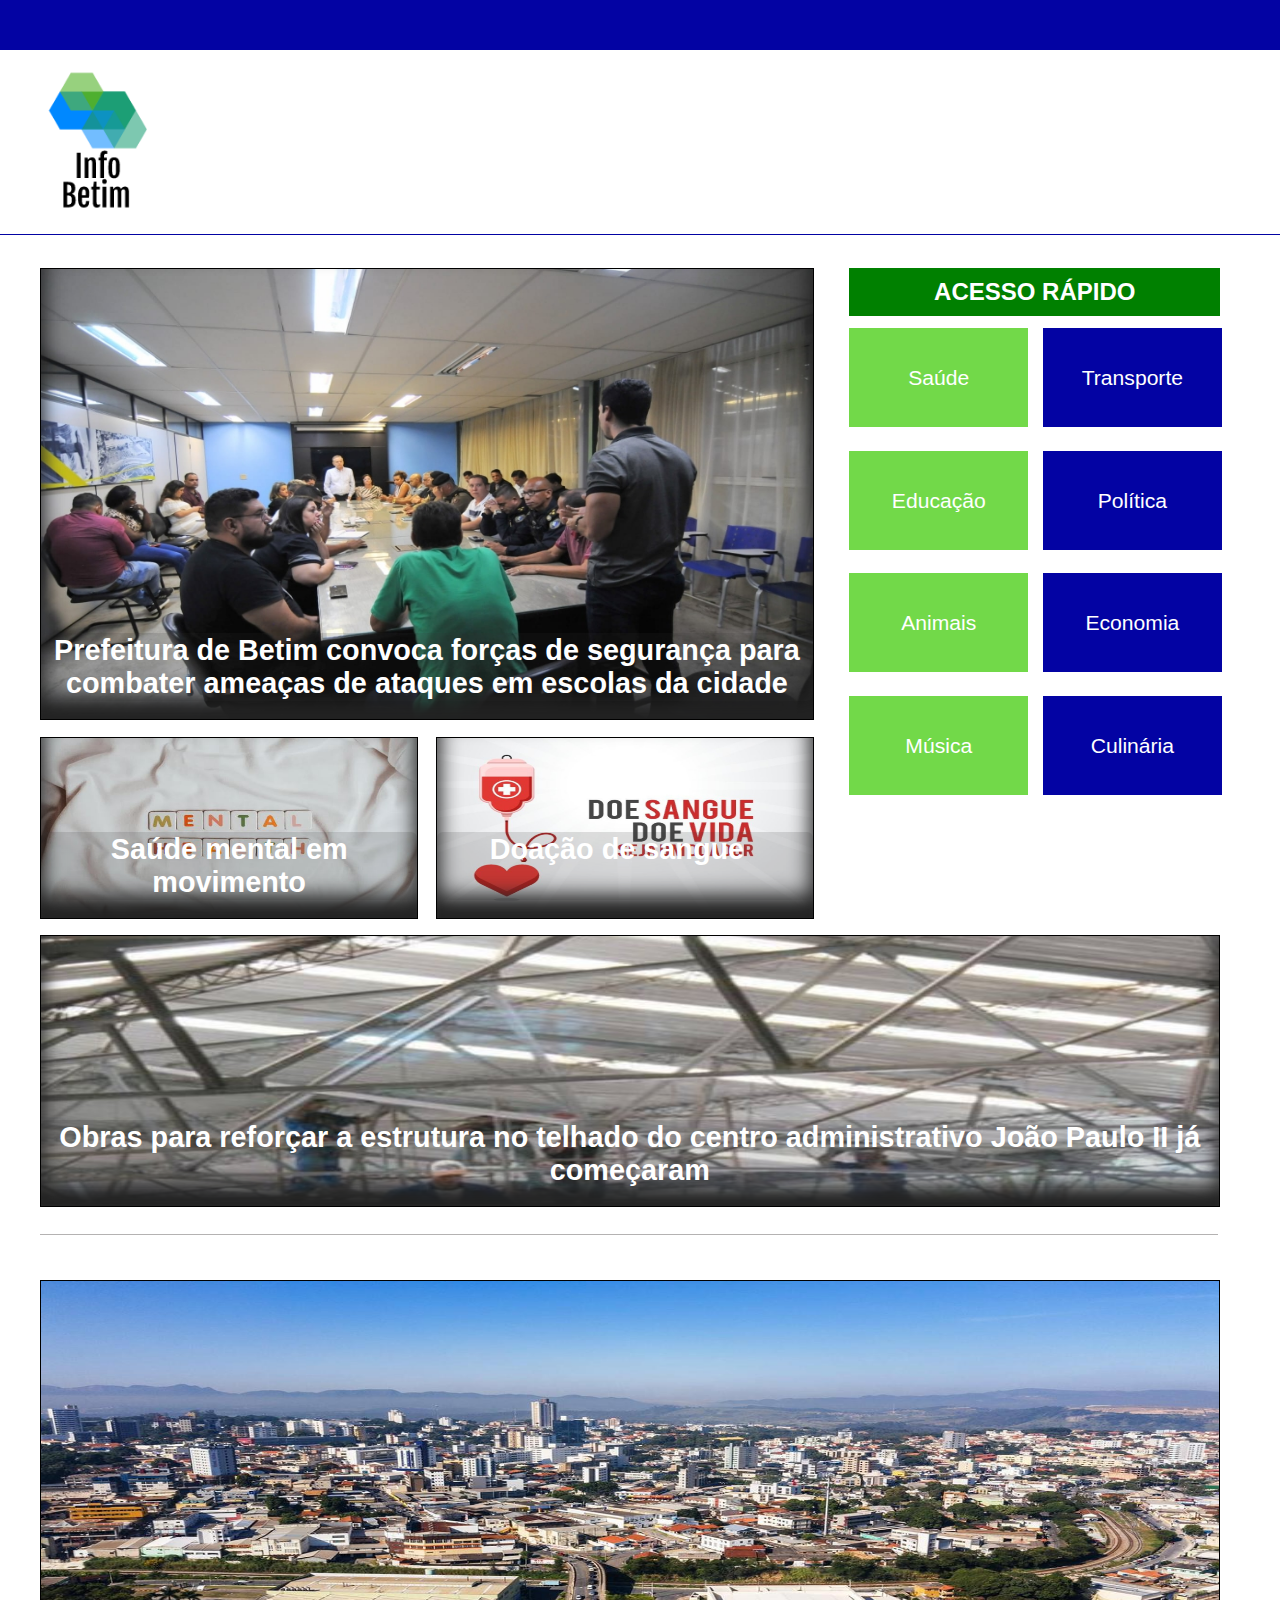
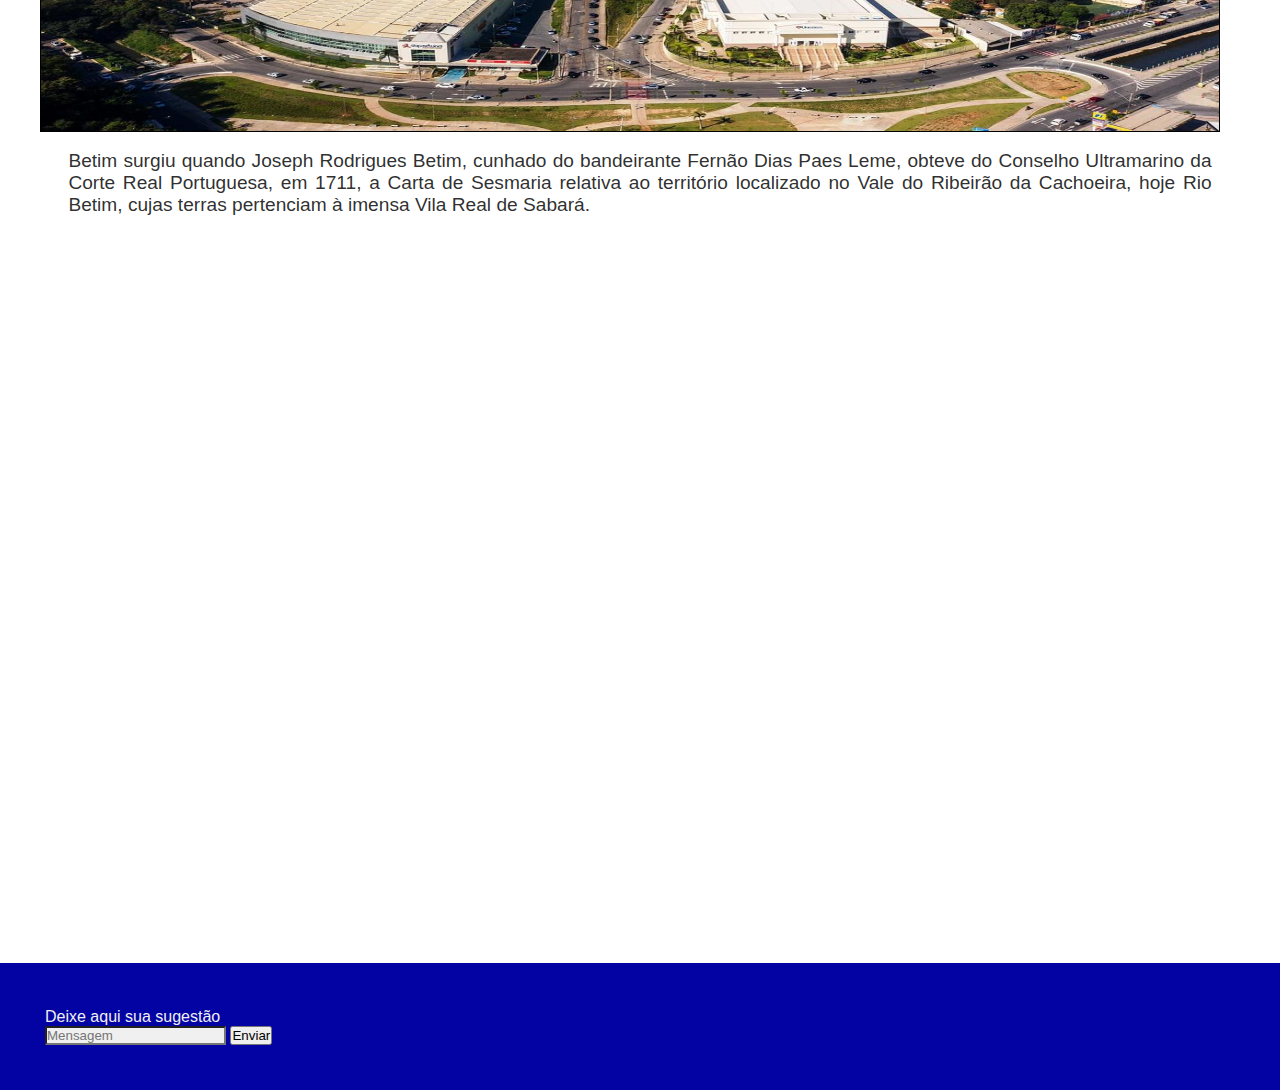
<file: index.html>
<!DOCTYPE html>
<html lang="pt-br">
<head>
    <meta charset="UTF-8">
    <meta http-equiv="X-UA-Compatible" content="IE=edge">
    <meta name="viewport" content="width=device-width, initial-scale=1.0">
    <title>Info Betim</title>
    <link rel="shortcut icon" href="imagens/favicon2.ico" type="image/x-icon">
    <link rel="stylesheet" href="style-horizontal.css" media="screen and (orientation:landscape)">
    <link rel="stylesheet" href="style-vertical.css" media="screen and (orientation:portrait)">
    
</head>
<body>
 
    <!--Header-->

    <div id="upbar">.</div>
    <header>      
        <a id="link-logo" href="index.html"><img id="imagem-logo" src="imagens/logo1.png"></a>    
        
        <div id="menu" class="lista">
            <input class="input-menu" id="titulo-1" type="checkbox">
            <div class="div-menu">
                <label for="titulo-1">
                    <h2 class="titulo">Acesso Rápido</h2>
                </label>
                <div class="a3">
                    <a class="conteudo" href="7vacinacao.html">&nbsp;&nbsp;&nbsp;Sáude&nbsp;&nbsp;&nbsp;</a>
                    <a class="conteudo" href="pausa-ensino-medio.html">&nbsp;Educação&nbsp;</a>
                    <a class="conteudo" href="castração.html">&nbsp;&nbsp;Animais&nbsp;&nbsp;</a>
                    <a class="conteudo" href="musica.html">&nbsp;&nbsp;&nbsp;Música&nbsp;&nbsp;&nbsp;</a>
                    <a class="conteudo" href="2transporte.html">Transporte</a>
                    <a class="conteudo" href="3politica.html">&nbsp;&nbsp;Política&nbsp;&nbsp;  </a>
                    <a class="conteudo" href="seter.html">&nbsp;Economia&nbsp;</a>
                    <a class="conteudo" href="4comidas.html">&nbsp;Culinária&nbsp;</a>
                </div>
            </div>
        </div>
    </header>

    <!--Fim do Header-->

    <main id="main-pag-principal">

        <!--Acesso Rápido-->

        <section id="secd"> 
            <article>
                <h2 id="access"> ACESSO RÁPIDO </h2>
            </article>

            <article id="accdiv">
            <a href="7vacinacao.html" class="a1"><div class="acesso-rapido"><p class="palavra">Saúde</p></div></a>
            <a href="pausa-ensino-medio.html" class="a1"><div class="acesso-rapido"><p class="palavra">Educação</p></div></a>
            <a href="castração.html" class="a1"><div class="acesso-rapido"><p class="palavra">Animais</p></div></a>     
            <a href="musica.html" class="a1"><div class="acesso-rapido"><p class="palavra">Música</p></div></a>
            <a href="2transporte.html" class="a2"><div class="acesso-2"><p class="palavra">Transporte</p></div></a>
            <a href="3politica.html" class="a2"><div class="acesso-2"><p class="palavra">Política</p></div></a>
            <a href="seter.html" class="a2"><div class="acesso-2"><p class="palavra">Economia</p></div></a>
            <a href="4comidas.html" class="a2"><div class="acesso-2"><p class="palavra">Culinária</p></div></a>     
        </article>
        </section>

        <!--Fim do Acesso Rápido-->

        <!--Notícias Principas-->

        <section id="secp">
            <a href="8ameaca-escolas.html"><h2 class="text-noticia">Prefeitura de Betim convoca forças de segurança para combater ameaças de ataques em escolas da cidade</h2></a>
        </section>

        <div id="section-wrap">
        <section id="secbe">
            <a href="5saude.html"><h2 class="text-noticia">Saúde mental em movimento</h2></a>
        </section>

        <section id="secbd">
            <a href="6Emominas.html"><h2 class="text-noticia">Doação de sangue &nbsp; <br>&nbsp;
                <br>    </h2></a>
        </section>

        </div>
        <section id="secb">
            <a href="1economia.html"><h2 class="text-noticia">Obras para reforçar a estrutura no telhado do centro administrativo João Paulo II já começaram</h2></a>
        </section>

        <p id="line"></p>
        
        <section id="img-betim"></section>

        <p class="texto-index">Betim surgiu quando Joseph Rodrigues Betim, cunhado do bandeirante Fernão Dias Paes Leme, obteve do Conselho Ultramarino da Corte Real Portuguesa, em 1711, a Carta de Sesmaria relativa ao território localizado no Vale do Ribeirão da Cachoeira, hoje Rio Betim, cujas terras pertenciam à imensa Vila Real de Sabará.</p>

        
        <!--Fim das Notícias Principas-->

    </main>
    
    <footer>
        <form name="submit-to-google-sheet1">
            <p id="text-footer">Deixe aqui sua sugestão</p>
            <input name="sugestao" type="text" placeholder="Mensagem">
            <button type="submit">Enviar</button>
        </form>
    </footer>

    <script src="script.js"></script>
</body>
</html>
</file>
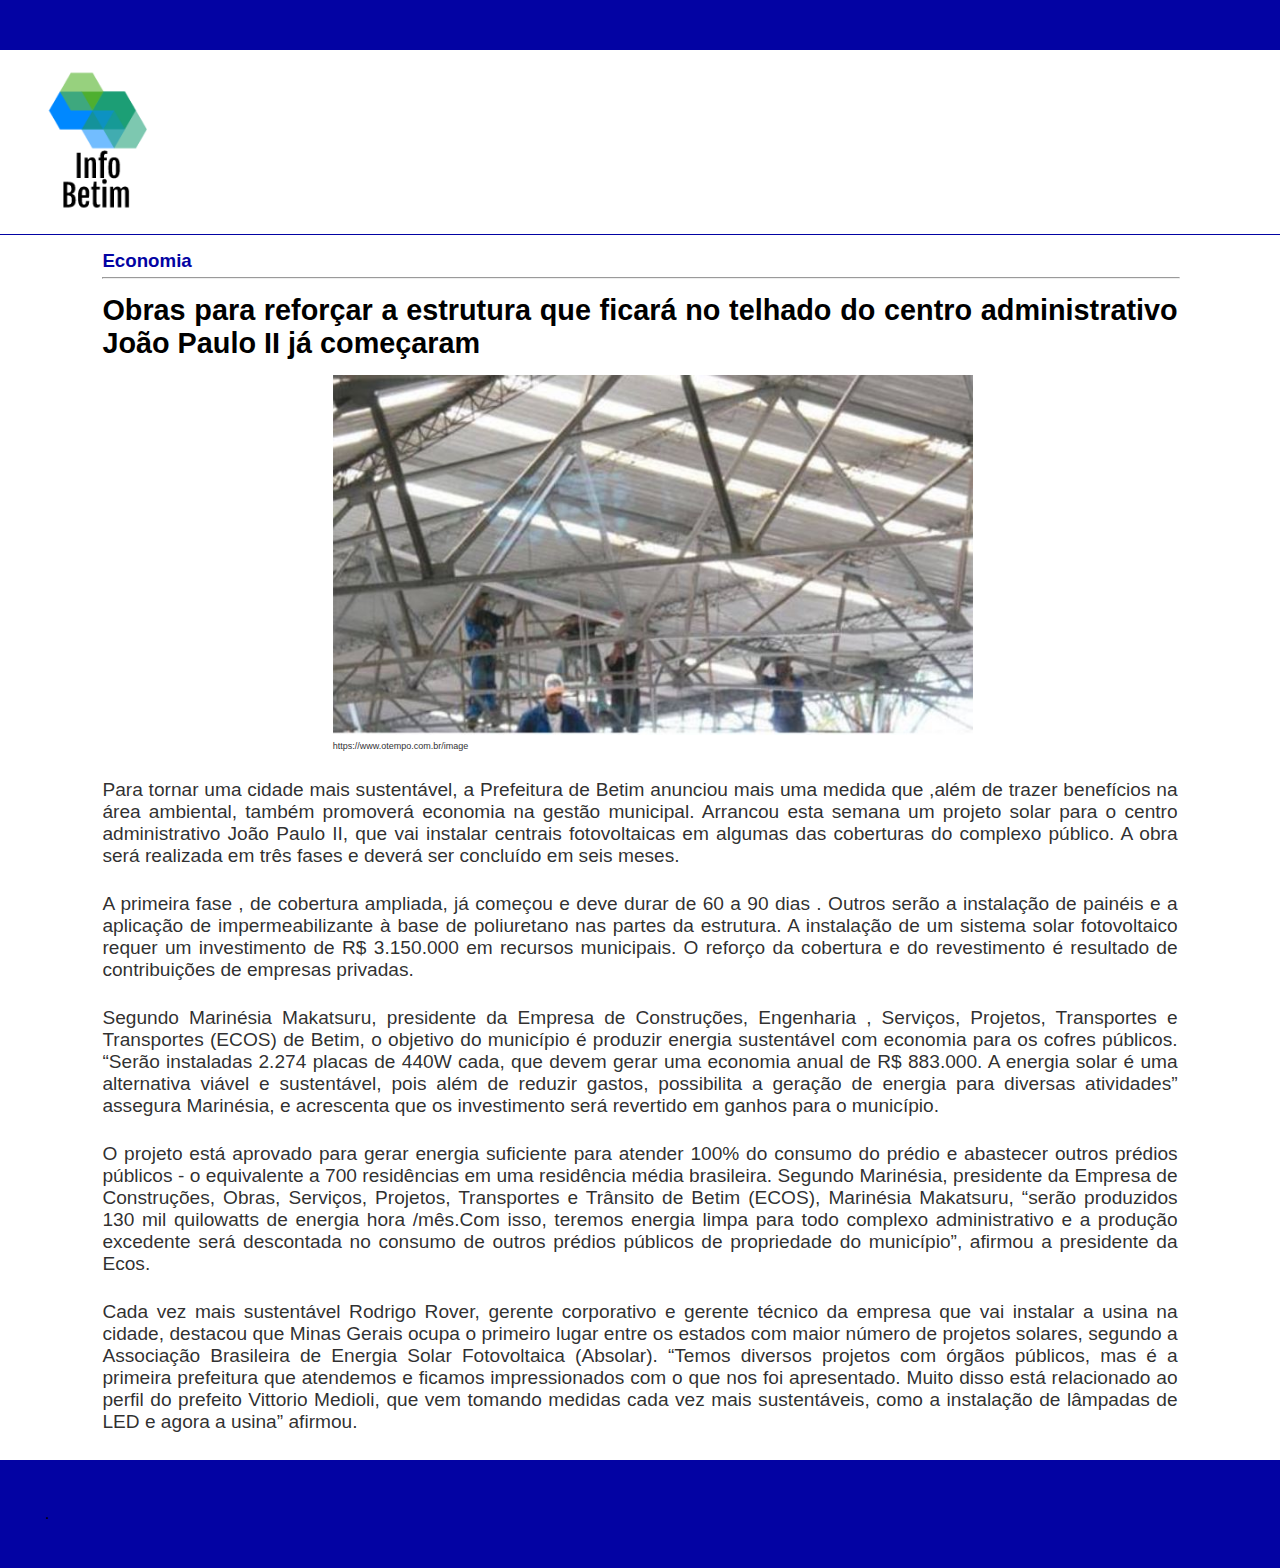
<file: 1economia.html>
<!DOCTYPE html>
<html lang="pt-br">

<head>
    <meta charset="UTF-8">
    <meta http-equiv="X-UA-Compatible" content="IE=edge">
    <meta name="viewport" content="width=device-width, initial-scale=1.0">
    <title>Obras para reforçar a estrutura que ficará no telhado do centro administrativo João Paulo II já começaram</title>
    <link rel="shortcut icon" href="imagens/favicon2.ico" type="image/x-icon">
    <link rel="stylesheet" href="style-horizontal.css" media="screen and (orientation:landscape)">
    <link rel="stylesheet" href="style-vertical.css" media="screen and (orientation:portrait)">
</head>

<body>

    <!--Header-->

    <div id="upbar">.</div>
    <header>      
        <a id="link-logo" href="index.html"><img id="imagem-logo" src="imagens/logo1.png"></a>    
        
        <div id="menu" class="lista">
            <input class="input-menu" id="titulo-1" type="checkbox">
            <div class="div-menu">
                <label for="titulo-1">
                    <h2 class="titulo">Acesso Rápido</h2>
                </label>
                <div class="a3">
                    <a class="conteudo" href="7vacinacao.html">&nbsp;&nbsp;&nbsp;Sáude&nbsp;&nbsp;&nbsp;</a>
                    <a class="conteudo" href="pausa-ensino-medio.html">&nbsp;Educação&nbsp;</a>
                    <a class="conteudo" href="castração.html">&nbsp;&nbsp;Animais&nbsp;&nbsp;</a>
                    <a class="conteudo" href="musica.html">&nbsp;&nbsp;&nbsp;Música&nbsp;&nbsp;&nbsp;</a>
                    <a class="conteudo" href="2transporte.html">Transporte</a>
                    <a class="conteudo" href="3politica.html">&nbsp;&nbsp;Política&nbsp;&nbsp;  </a>
                    <a class="conteudo" href="seter.html">&nbsp;Economia&nbsp;</a>
                    <a class="conteudo" href="4comidas.html">&nbsp;Culinária&nbsp;</a>
                </div>
            </div>
        </div>
    </header>

    <!--Fim do Header-->

    <!--Conteúdo-->

    <main>
        <section>
        <h3 class="h3-tema">Economia</h2>
        <hr width="100%">

        <h1 class="subtitulo">Obras para reforçar a estrutura que ficará no telhado do centro administrativo João Paulo II já começaram</h1>
        </section>

        <section id="sec-usina"></section>
        <a class="link-img" href="https://www.otempo.com.br/image/contentid/policy:1.2446402:1613090906/8-1-jpg.jpg?f=3x2&w=1224" target="_blank" rel="external"> <font> https://www.otempo.com.br/image</font></a>

        <section>
        <p class="texto"> Para tornar uma cidade mais sustentável, a Prefeitura de Betim anunciou mais uma medida que ,além de trazer benefícios na área ambiental, também promoverá economia na gestão municipal. Arrancou esta semana um projeto solar para o centro administrativo João Paulo II, que vai instalar centrais fotovoltaicas em algumas das coberturas do complexo público. A obra será realizada em três fases e deverá ser concluído em seis meses.
        </p>

        <p class="texto">A primeira fase , de cobertura ampliada, já começou e deve durar de 60 a 90 dias . Outros serão a instalação de painéis e a aplicação de impermeabilizante à base de poliuretano nas partes da estrutura. A instalação de um sistema solar fotovoltaico requer um investimento de R$ 3.150.000 em recursos municipais. O reforço da cobertura e do revestimento é resultado de contribuições de empresas privadas.</p>

        <p class="texto">Segundo Marinésia Makatsuru, presidente da Empresa de Construções, Engenharia , Serviços, Projetos, Transportes e Transportes (ECOS) de Betim, o objetivo do município é produzir energia sustentável com economia para os cofres públicos. “Serão instaladas 2.274 placas de 440W cada, que devem gerar uma economia anual de R$ 883.000. A energia solar é uma alternativa viável e sustentável, pois além de reduzir gastos,  possibilita a geração de energia para diversas atividades” assegura Marinésia, e acrescenta que os investimento será revertido em ganhos para o município. </p>

        <p class="texto"> O projeto está aprovado para gerar energia suficiente para atender 100% do consumo do prédio e abastecer outros prédios públicos - o equivalente a 700 residências em uma residência média brasileira. Segundo Marinésia, presidente da Empresa de Construções, Obras, Serviços, Projetos, Transportes e Trânsito de Betim (ECOS), Marinésia Makatsuru, “serão produzidos 130 mil quilowatts de energia hora /mês.Com isso, teremos energia limpa para todo complexo administrativo e a produção excedente será descontada no consumo de outros prédios públicos de propriedade do município”, afirmou a presidente da Ecos.
        </p>

        <p class="texto">Cada vez mais sustentável Rodrigo Rover, gerente corporativo e gerente técnico da empresa que vai instalar a usina na cidade, destacou que Minas Gerais ocupa o primeiro lugar entre os estados com maior número de projetos solares, segundo a Associação Brasileira de Energia Solar Fotovoltaica (Absolar). “Temos diversos projetos com órgãos públicos, mas é a primeira prefeitura que atendemos e ficamos impressionados com o que nos foi apresentado. Muito disso está relacionado ao perfil do prefeito Vittorio Medioli, que vem tomando medidas cada vez mais sustentáveis, como a instalação de lâmpadas de LED e agora a usina” afirmou.</p>
    </section>
    </main>

    <!--Fim do Conteúdo-->

    <footer>.</footer>
</body>
</html>
</file>
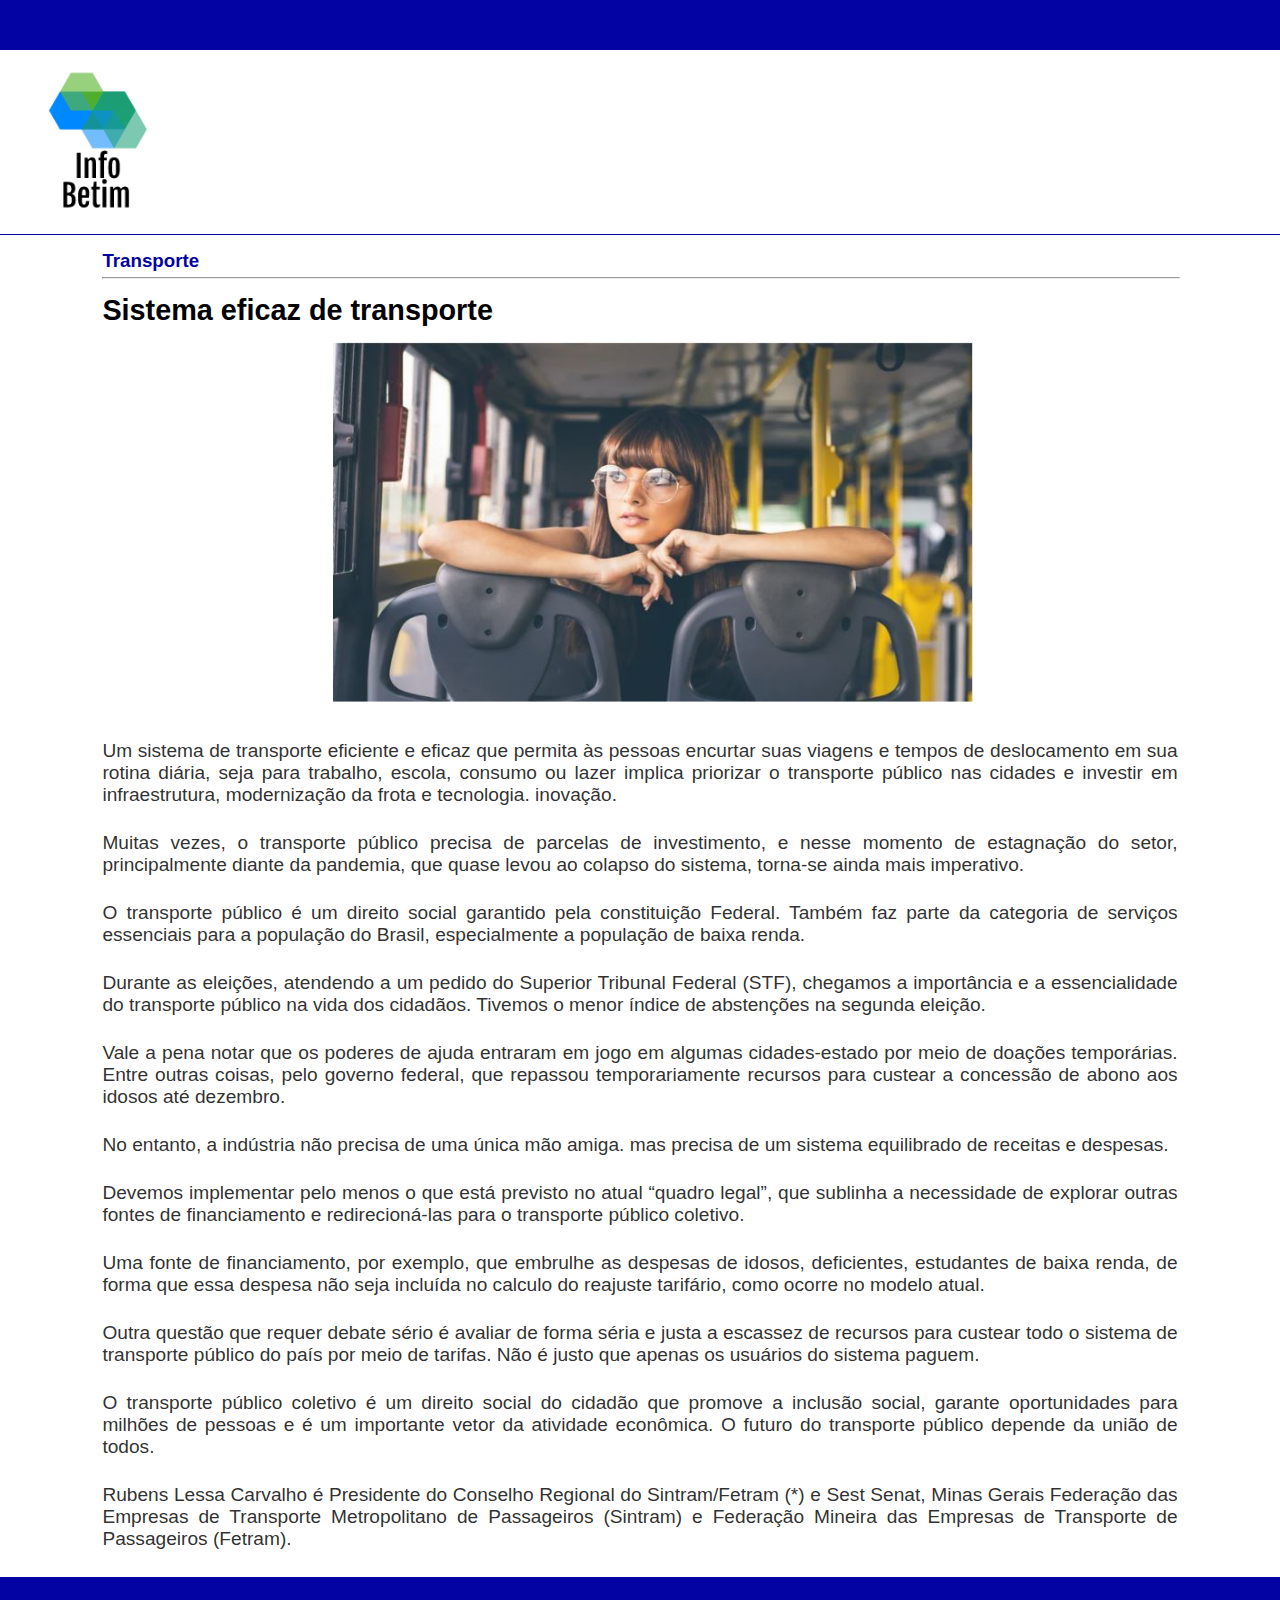
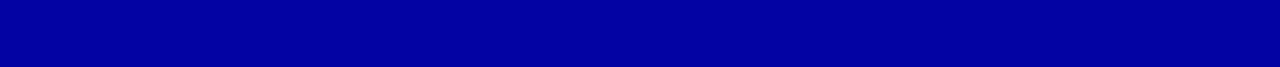
<file: 2transporte.html>
<!DOCTYPE html>
<html lang="pt-br">

<head>
    <meta charset="UTF-8">
    <meta http-equiv="X-UA-Compatible" content="IE=edge">
    <meta name="viewport" content="width=device-width, initial-scale=1.0">
    <title>Sistema eficaz de transporte</title>
    <link rel="shortcut icon" href="imagens/favicon2.ico" type="image/x-icon">
    <link rel="stylesheet" href="style-horizontal.css" media="screen and (orientation:landscape)">
    <link rel="stylesheet" href="style-vertical.css" media="screen and (orientation:portrait)">
</head>

<body>

    <!--Header-->

    <div id="upbar">.</div>
    <header>      
        <a id="link-logo" href="index.html"><img id="imagem-logo" src="imagens/logo1.png"></a>    
        
        <div id="menu" class="lista">
            <input class="input-menu" id="titulo-1" type="checkbox">
            <div class="div-menu">
                <label for="titulo-1">
                    <h2 class="titulo">Acesso Rápido</h2>
                </label>
                <div class="a3">
                    <a class="conteudo" href="7vacinacao.html">&nbsp;&nbsp;&nbsp;Sáude&nbsp;&nbsp;&nbsp;</a>
                    <a class="conteudo" href="pausa-ensino-medio.html">&nbsp;Educação&nbsp;</a>
                    <a class="conteudo" href="castração.html">&nbsp;&nbsp;Animais&nbsp;&nbsp;</a>
                    <a class="conteudo" href="musica.html">&nbsp;&nbsp;&nbsp;Música&nbsp;&nbsp;&nbsp;</a>
                    <a class="conteudo" href="2transporte.html">Transporte</a>
                    <a class="conteudo" href="3politica.html">&nbsp;&nbsp;Política&nbsp;&nbsp;  </a>
                    <a class="conteudo" href="seter.html">&nbsp;Economia&nbsp;</a>
                    <a class="conteudo" href="4comidas.html">&nbsp;Culinária&nbsp;</a>
                </div>
            </div>
        </div>
    </header>

    <!--Fim do Header-->

    <!--Conteúdo-->
    <main>
        <section>
        <h3 class="h3-tema"> Transporte</h3>
        <hr width="100%">

        <h1 class="subtitulo">Sistema eficaz de transporte</h1>
        </section>

        <section id="sec-transporte"> </section>

        <section>
        <p class="texto"> Um sistema de transporte eficiente e eficaz  que permita às pessoas encurtar suas viagens e tempos de deslocamento em sua rotina diária, seja para trabalho, escola, consumo ou lazer  implica priorizar o transporte público nas cidades e investir em infraestrutura, modernização da frota e tecnologia. inovação.
        </p>
  
        <p class="texto"> Muitas vezes, o transporte público precisa de parcelas de investimento, e nesse momento de estagnação do setor, principalmente diante da pandemia, que quase levou ao colapso do sistema, torna-se ainda mais imperativo.</p>
        
        <p class="texto"> O transporte público é um direito social garantido pela constituição Federal. Também faz parte da categoria de serviços essenciais para a população do Brasil, especialmente a população de baixa renda.</p>
  
        <p class="texto"> Durante as eleições, atendendo a um pedido do Superior Tribunal Federal (STF), chegamos a importância e a essencialidade do transporte público na vida dos cidadãos. Tivemos o menor índice de abstenções na segunda eleição.</p>
  
        <p class="texto"> Vale a pena notar que os poderes de ajuda entraram em jogo em algumas cidades-estado por meio de doações temporárias. Entre outras coisas, pelo governo federal, que repassou temporariamente recursos para custear a concessão de abono aos idosos até dezembro.</p>
    
        <p class="texto"> No entanto, a indústria não precisa de uma única mão amiga. mas precisa de um sistema equilibrado de receitas e despesas.</p>
     
        <p class="texto"> Devemos implementar pelo menos o que está previsto no atual “quadro legal”, que sublinha a necessidade de explorar outras fontes de financiamento e redirecioná-las para o transporte público coletivo.</p>
      
        <p class="texto">Uma fonte de financiamento, por exemplo, que embrulhe as despesas de idosos, deficientes, estudantes de baixa renda, de forma que essa despesa não seja incluída no calculo do reajuste tarifário, como ocorre no modelo atual.</p>
        
        <p class="texto"> Outra questão que requer debate sério é avaliar de forma séria e justa a escassez de recursos para custear todo o sistema de transporte público do país por meio de tarifas. Não é justo que apenas os usuários do sistema paguem.</p>
        
        <p class="texto"> O transporte público coletivo é um direito social do cidadão que promove a inclusão social, garante oportunidades para milhões de pessoas e é um importante vetor da atividade econômica. O futuro do transporte público depende da união de todos.</p>
    
        <p class="texto"> Rubens Lessa Carvalho é Presidente do Conselho Regional do Sintram/Fetram (*) e Sest Senat, Minas Gerais Federação das Empresas de Transporte Metropolitano de Passageiros (Sintram) e Federação Mineira das Empresas de Transporte de Passageiros (Fetram).</p>
        </section>
    </main>

    <!--Fim do Conteúdo-->

    <footer></footer>
</body>


</html>
</file>
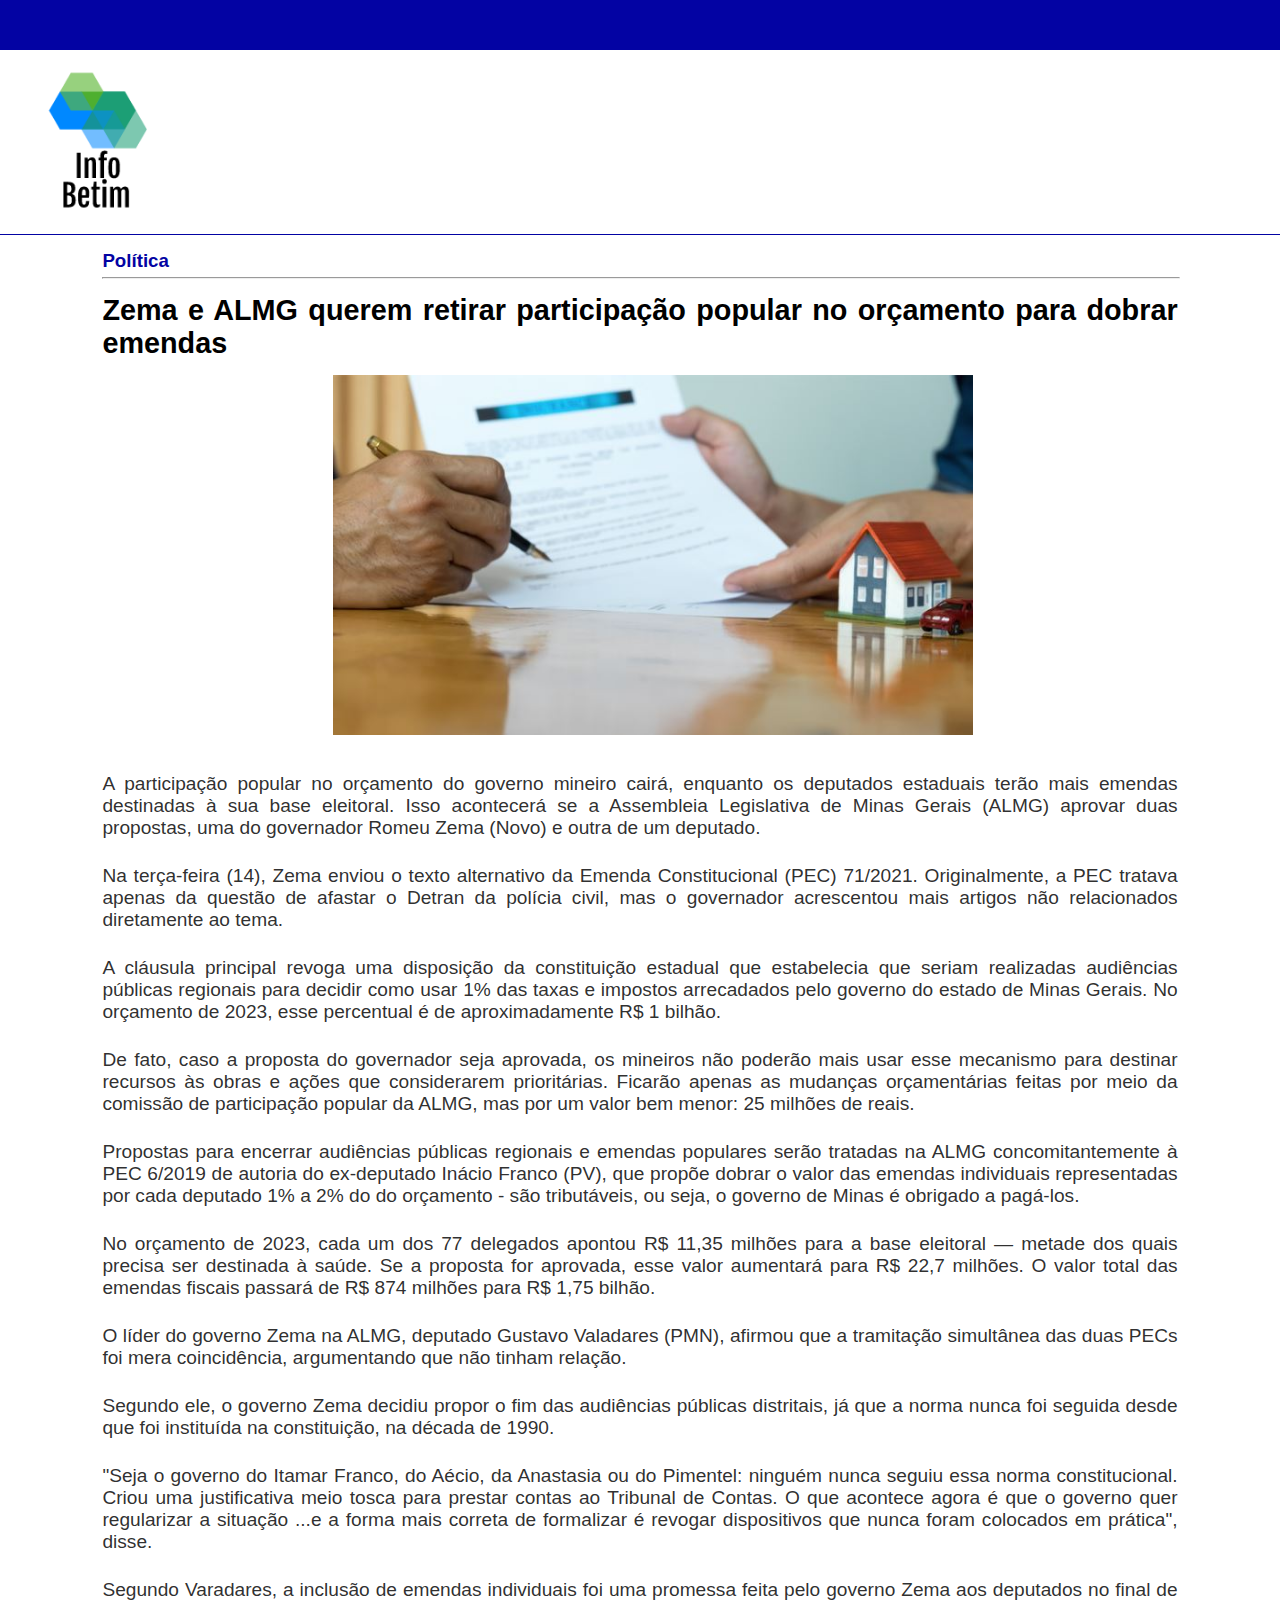
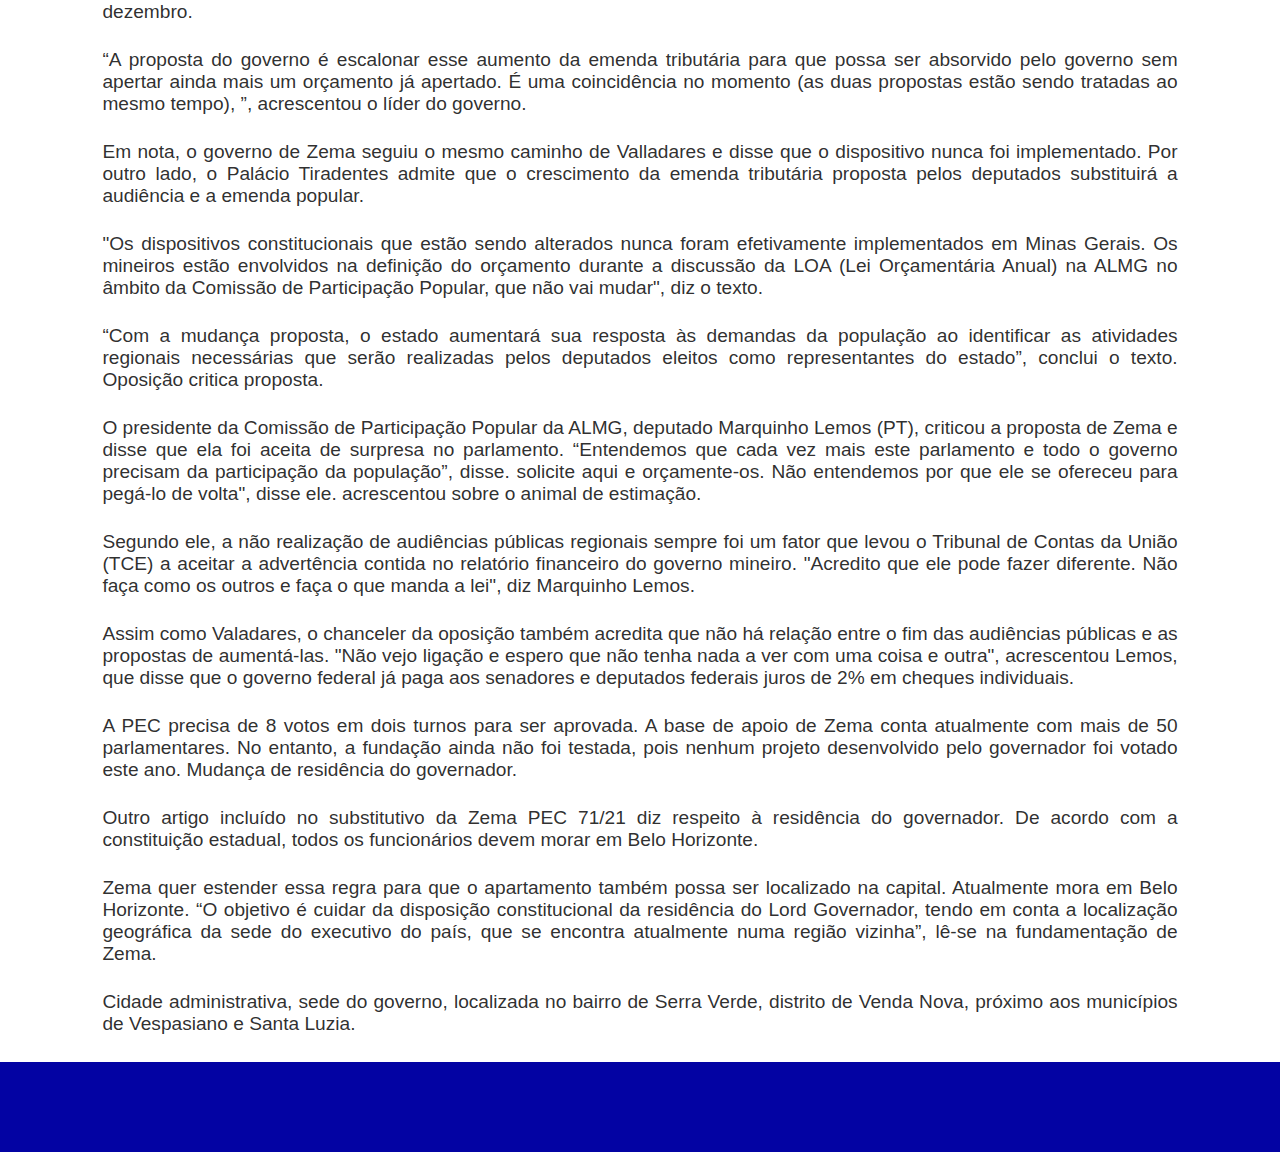
<file: 3politica.html>
<!DOCTYPE html>
<html lang="pt-br">

<head>
    <meta charset="UTF-8">
    <meta http-equiv="X-UA-Compatible" content="IE=edge">
    <meta name="viewport" content="width=device-width, initial-scale=1.0">
    <title>Zema e ALMG querem retirar participação popular no orçamento para dobrar emendas</title>
    <link rel="shortcut icon" href="imagens/favicon2.ico" type="image/x-icon">
    <link rel="stylesheet" href="style-horizontal.css" media="screen and (orientation:landscape)">
    <link rel="stylesheet" href="style-vertical.css" media="screen and (orientation:portrait)">
</head>

<body>
    <!--Header-->

    <div id="upbar">.</div>
    <header>      
        <a id="link-logo" href="index.html"><img id="imagem-logo" src="imagens/logo1.png"></a>    
        
        <div id="menu" class="lista">
            <input class="input-menu" id="titulo-1" type="checkbox">
            <div class="div-menu">
                <label for="titulo-1">
                    <h2 class="titulo">Acesso Rápido</h2>
                </label>
                <div class="a3">
                    <a class="conteudo" href="7vacinacao.html">&nbsp;&nbsp;&nbsp;Sáude&nbsp;&nbsp;&nbsp;</a>
                    <a class="conteudo" href="pausa-ensino-medio.html">&nbsp;Educação&nbsp;</a>
                    <a class="conteudo" href="castração.html">&nbsp;&nbsp;Animais&nbsp;&nbsp;</a>
                    <a class="conteudo" href="musica.html">&nbsp;&nbsp;&nbsp;Música&nbsp;&nbsp;&nbsp;</a>
                    <a class="conteudo" href="2transporte.html">Transporte</a>
                    <a class="conteudo" href="3politica.html">&nbsp;&nbsp;Política&nbsp;&nbsp;  </a>
                    <a class="conteudo" href="seter.html">&nbsp;Economia&nbsp;</a>
                    <a class="conteudo" href="4comidas.html">&nbsp;Culinária&nbsp;</a>
                </div>
            </div>
        </div>
    </header>

    <!--Fim do Header-->

    <!--Conteúdo-->

    <main>
        <h3 class="h3-tema">Política</h3>
        <hr width="100%">

        <h1 class="subtitulo">Zema e ALMG querem retirar participação popular no orçamento para dobrar emendas</h1>

        <section id="sec-politica"></section>

        <p class="texto"> A participação popular no orçamento do governo mineiro cairá, enquanto os deputados estaduais
            terão mais emendas destinadas à sua base eleitoral. Isso acontecerá se a Assembleia Legislativa de Minas
            Gerais (ALMG) aprovar duas propostas, uma do governador Romeu Zema (Novo) e outra de um deputado.</p>

        <p class="texto"> Na terça-feira (14), Zema enviou o texto alternativo da Emenda Constitucional (PEC) 71/2021.
            Originalmente, a PEC tratava apenas da questão de afastar o Detran da polícia civil, mas o governador
            acrescentou mais artigos não relacionados diretamente ao tema.</p>

        <p class="texto"> A cláusula principal revoga uma disposição da constituição estadual que estabelecia que seriam
            realizadas audiências públicas regionais para decidir como usar 1% das taxas e impostos arrecadados pelo
            governo do estado de Minas Gerais. No orçamento de 2023, esse percentual é de aproximadamente R$ 1 bilhão.
        </p>

        <p class="texto"> De fato, caso a proposta do governador seja aprovada, os mineiros não poderão mais usar esse
            mecanismo para destinar recursos às obras e ações que considerarem prioritárias. Ficarão apenas as mudanças
            orçamentárias feitas por meio da comissão de participação popular da ALMG, mas por um valor bem menor: 25
            milhões de reais.</p>

        <p class="texto"> Propostas para encerrar audiências públicas regionais e emendas populares serão tratadas na
            ALMG concomitantemente à PEC 6/2019 de autoria do ex-deputado Inácio Franco (PV), que propõe dobrar o valor
            das emendas individuais representadas por cada deputado 1% a 2% do do orçamento - são tributáveis, ou seja,
            o governo de Minas é obrigado a pagá-los.</p>

        <p class="texto"> No orçamento de 2023, cada um dos 77 delegados apontou R$ 11,35 milhões para a base eleitoral
            — metade dos quais precisa ser destinada à saúde. Se a proposta for aprovada, esse valor aumentará para R$
            22,7 milhões. O valor total das emendas fiscais passará de R$ 874 milhões para R$ 1,75 bilhão.</p>

        <p class="texto">O líder do governo Zema na ALMG, deputado Gustavo Valadares (PMN), afirmou que a tramitação
            simultânea das duas PECs foi mera coincidência, argumentando que não tinham relação.</p>

        <p class="texto">Segundo ele, o governo Zema decidiu propor o fim das audiências públicas distritais, já que a
            norma nunca foi seguida desde que foi instituída na constituição, na década de 1990.</p>

        <p class="texto"> "Seja o governo do Itamar Franco, do Aécio, da Anastasia ou do Pimentel: ninguém nunca seguiu
            essa norma constitucional. Criou uma justificativa meio tosca para prestar contas ao Tribunal de Contas. O
            que acontece agora é que o governo quer regularizar a situação ...e a forma mais correta de formalizar é
            revogar dispositivos que nunca foram colocados em prática", disse.</p>

        <p class="texto"> Segundo Varadares, a inclusão de emendas individuais foi uma promessa feita pelo governo Zema
            aos deputados no final de dezembro.</p>

        <p class="texto">“A proposta do governo é escalonar esse aumento da emenda tributária para que possa ser
            absorvido pelo governo sem apertar ainda mais um orçamento já apertado. É uma coincidência no momento (as
            duas propostas estão sendo tratadas ao mesmo tempo), ”, acrescentou o líder do governo.</p>

        <p class="texto">Em nota, o governo de Zema seguiu o mesmo caminho de Valladares e disse que o dispositivo nunca
            foi implementado. Por outro lado, o Palácio Tiradentes admite que o crescimento da emenda tributária
            proposta pelos deputados substituirá a audiência e a emenda popular.</p>

        <p class="texto"> "Os dispositivos constitucionais que estão sendo alterados nunca foram efetivamente
            implementados em Minas Gerais. Os mineiros estão envolvidos na definição do orçamento durante a discussão da
            LOA (Lei Orçamentária Anual) na ALMG no âmbito da Comissão de Participação Popular, que não vai mudar", diz
            o texto.</p>

        <p class="texto"> “Com a mudança proposta, o estado aumentará sua resposta às demandas da população ao
            identificar as atividades regionais necessárias que serão realizadas pelos deputados eleitos como
            representantes do estado”, conclui o texto.
            Oposição critica proposta.</p>

        <p class="texto"> O presidente da Comissão de Participação Popular da ALMG, deputado Marquinho Lemos (PT),
            criticou a proposta de Zema e disse que ela foi aceita de surpresa no parlamento.
            “Entendemos que cada vez mais este parlamento e todo o governo precisam da participação da população”,
            disse. solicite aqui e orçamente-os. Não entendemos por que ele se ofereceu para pegá-lo de volta", disse
            ele. acrescentou sobre o animal de estimação. </p>

        <p class="texto">Segundo ele, a não realização de audiências públicas regionais sempre foi um fator que levou o
            Tribunal de Contas da União (TCE) a aceitar a advertência contida no relatório financeiro do governo
            mineiro. "Acredito que ele pode fazer diferente. Não faça como os outros e faça o que manda a lei", diz
            Marquinho Lemos. </p>

        <p class="texto">Assim como Valadares, o chanceler da oposição também acredita que não há relação entre o fim
            das audiências públicas e as propostas de aumentá-las. "Não vejo ligação e espero que não tenha nada a ver
            com uma coisa e outra", acrescentou Lemos, que disse que o governo federal já paga aos senadores e deputados
            federais juros de 2% em cheques individuais. </p>

        <p class="texto"> A PEC precisa de 8 votos em dois turnos para ser aprovada. A base de apoio de Zema conta
            atualmente com mais de 50 parlamentares. No entanto, a fundação ainda não foi testada, pois nenhum projeto
            desenvolvido pelo governador foi votado este ano.
            Mudança de residência do governador.</p>

        <p class="texto">Outro artigo incluído no substitutivo da Zema PEC 71/21 diz respeito à residência do
            governador. De acordo com a constituição estadual, todos os funcionários devem morar em Belo Horizonte. </p>

        <p class="texto">Zema quer estender essa regra para que o apartamento também possa ser localizado na capital.
            Atualmente mora em Belo Horizonte. “O objetivo é cuidar da disposição constitucional da residência do Lord
            Governador, tendo em conta a localização geográfica da sede do executivo do país, que se encontra atualmente
            numa região vizinha”, lê-se na fundamentação de Zema. </p>

        <p class="texto">Cidade administrativa, sede do governo, localizada no bairro de Serra Verde, distrito de Venda
            Nova, próximo aos municípios de Vespasiano e Santa Luzia.</p>

    </main>

    <!--Conteúdo-->

    <footer></footer>

</body>
</html>
</file>
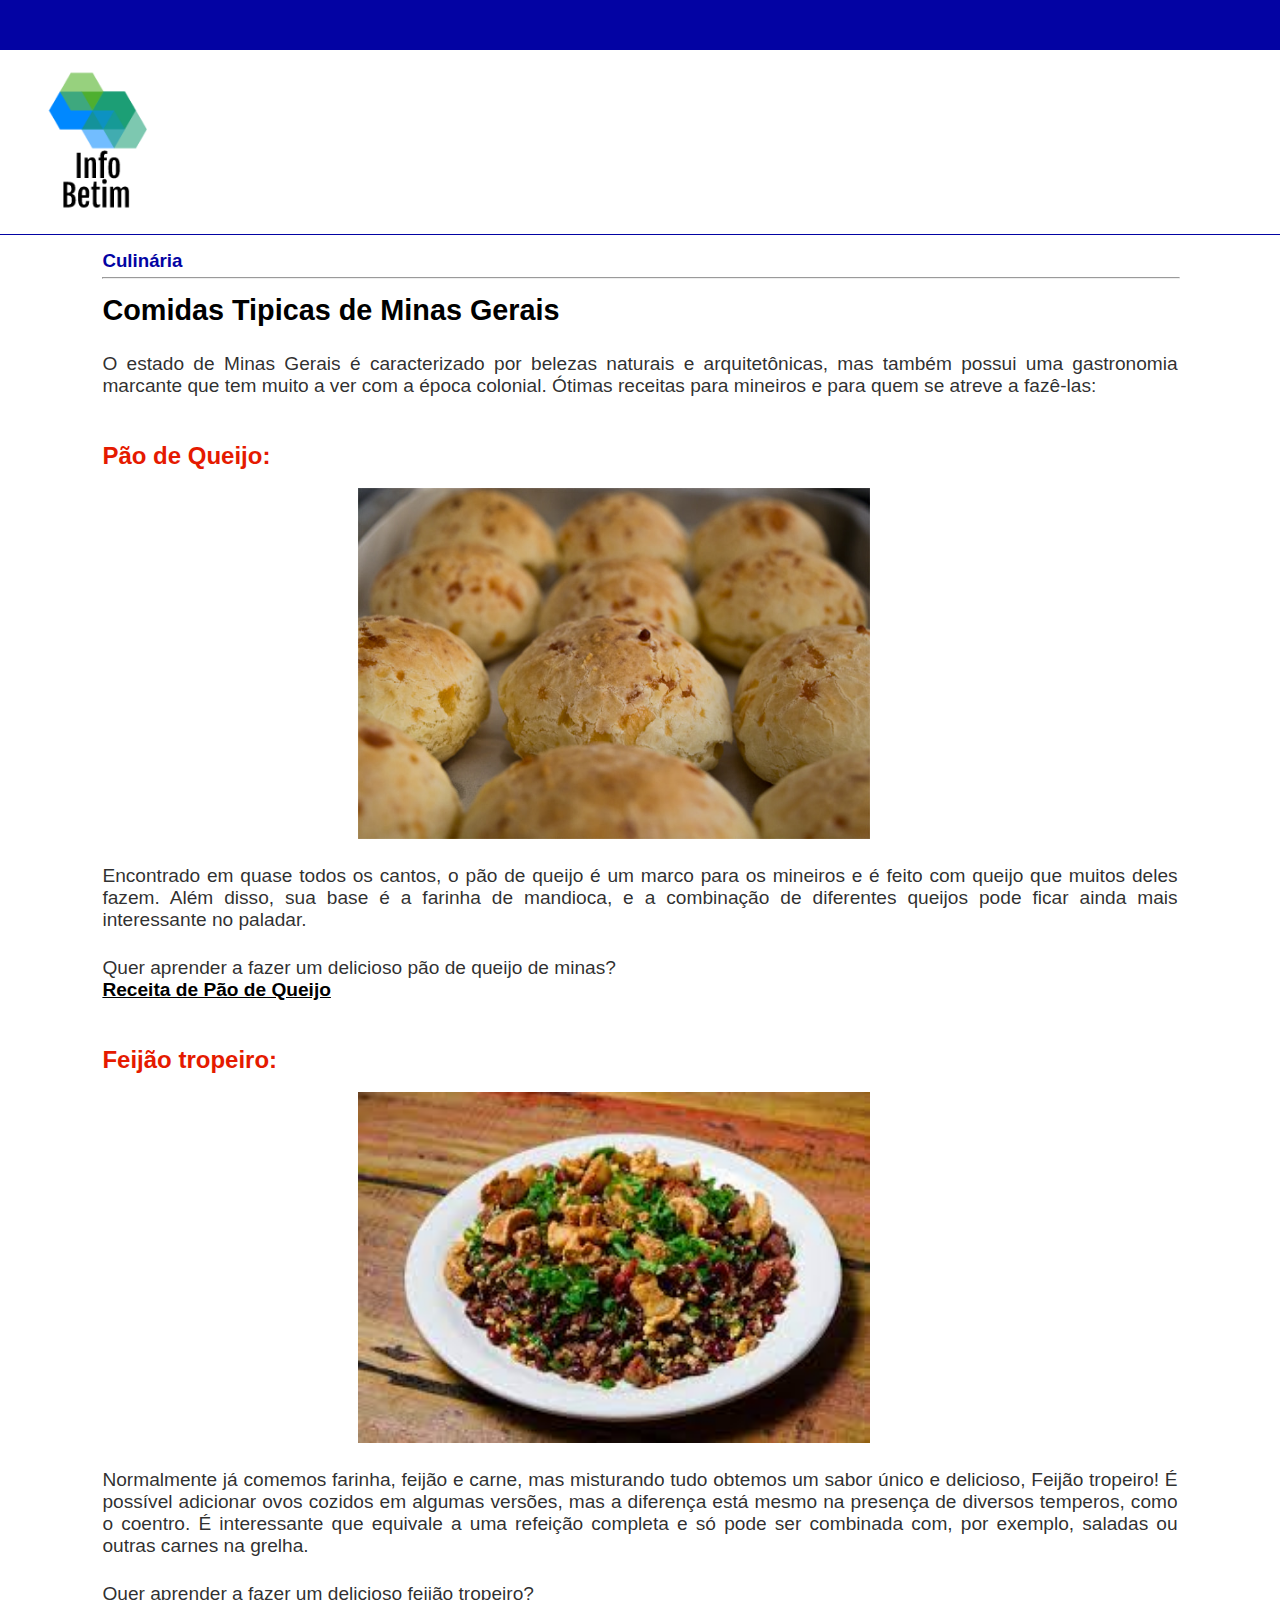
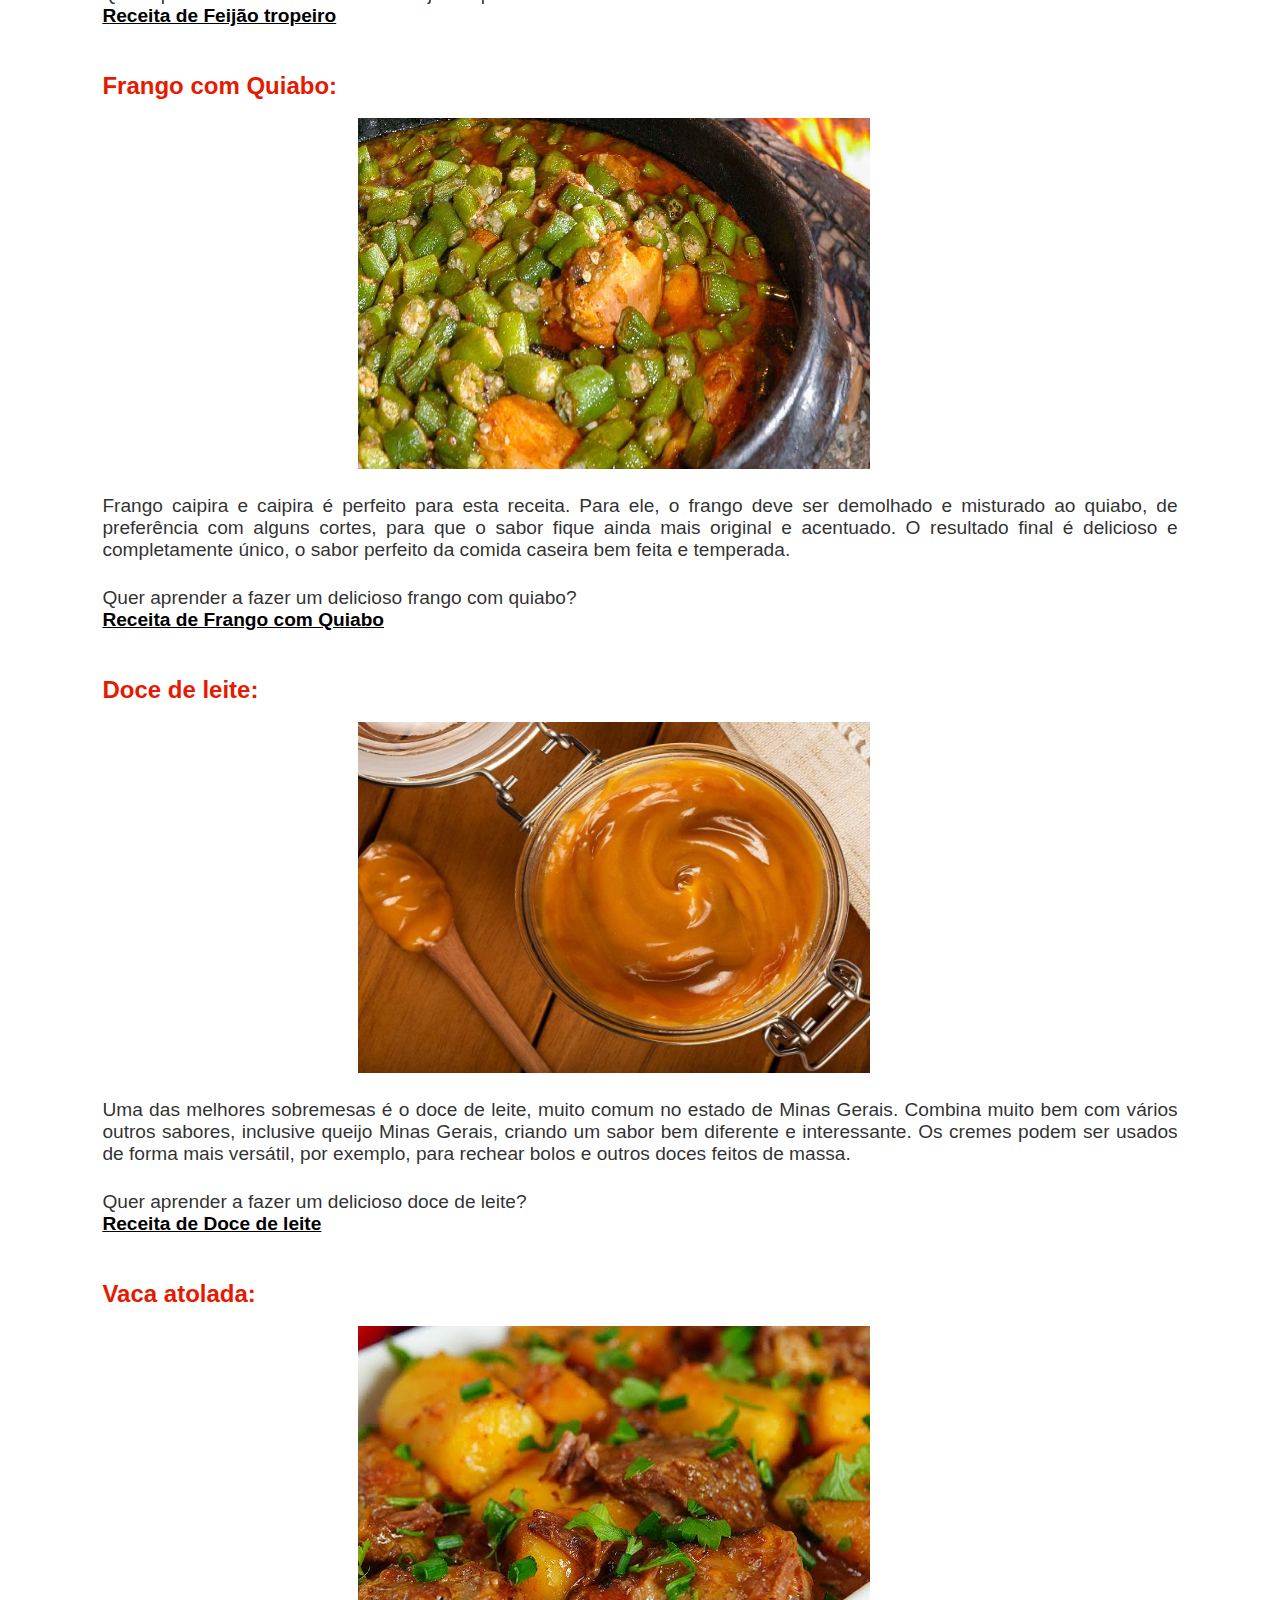
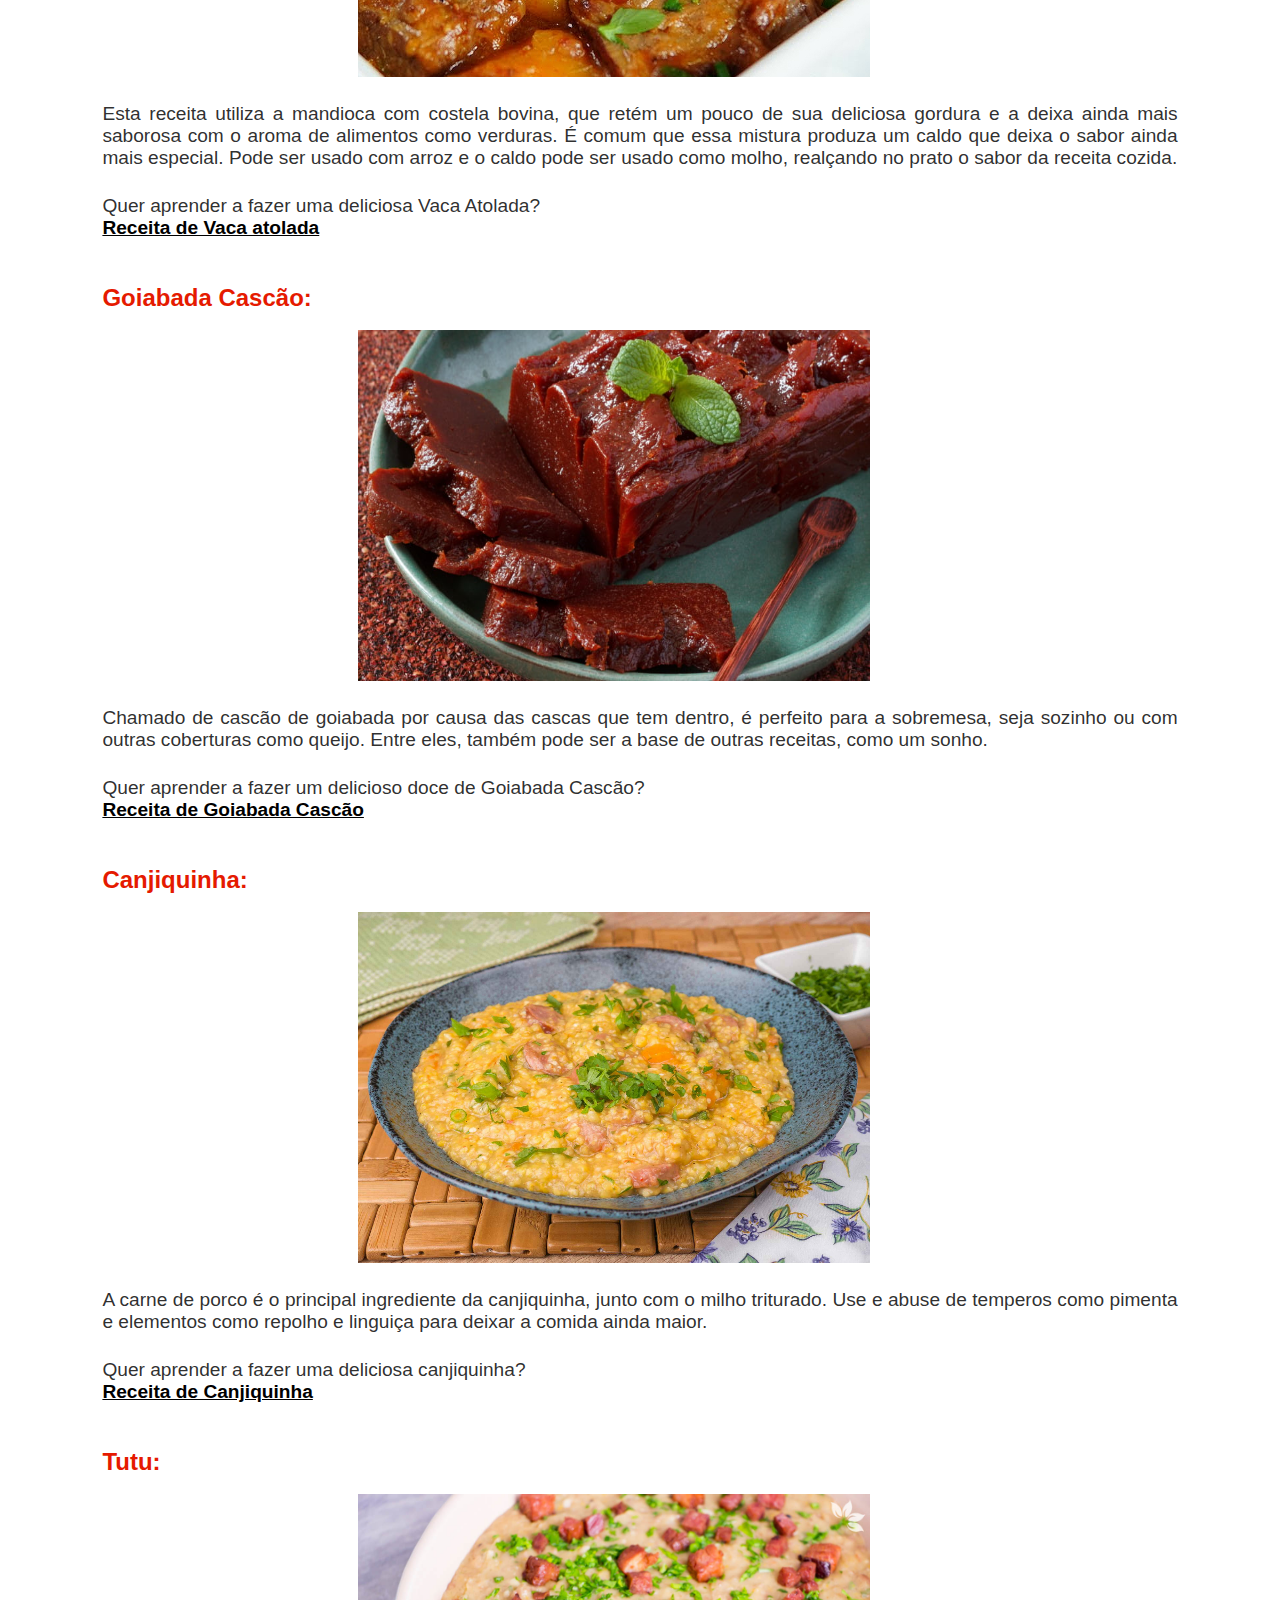
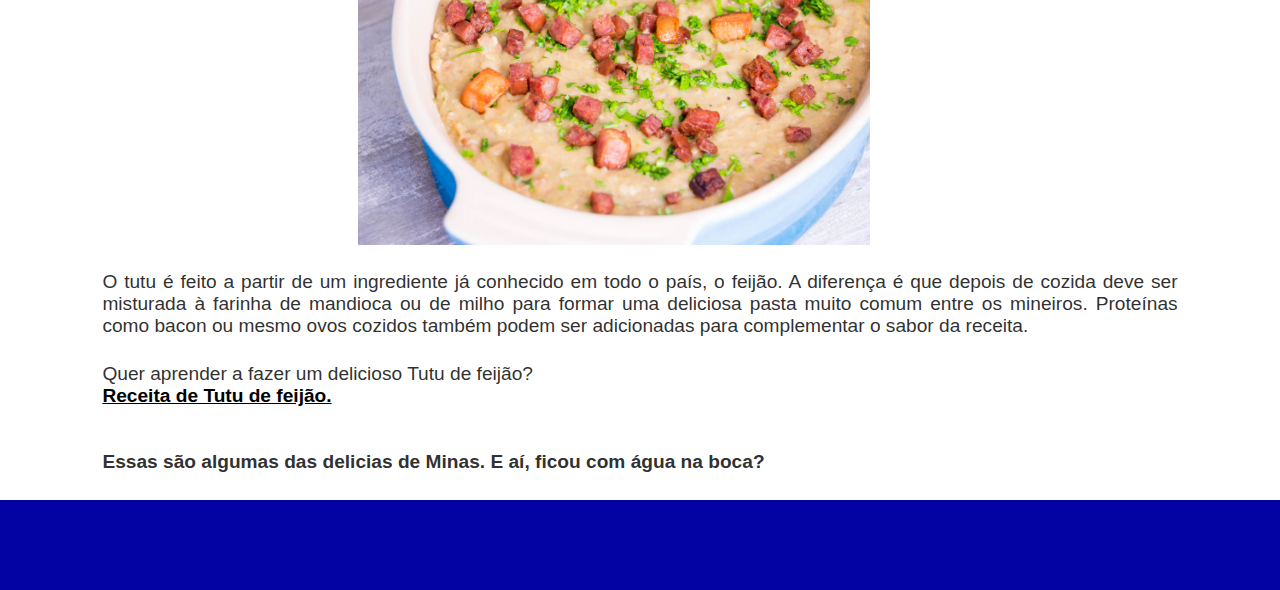
<file: 4comidas.html>
<!DOCTYPE html>
<html lang="pt-br">

<head>
    <meta charset="UTF-8">
    <meta http-equiv="X-UA-Compatible" content="IE=edge">
    <meta name="viewport" content="width=device-width, initial-scale=1.0">
    <title>Comidas Típicas de Minas Gerais</title>
    <link rel="shortcut icon" href="imagens/favicon2.ico" type="image/x-icon">
    <link rel="stylesheet" href="style-horizontal.css" media="screen and (orientation:landscape)">
    <link rel="stylesheet" href="style-vertical.css" media="screen and (orientation:portrait)">
</head>

    <body>
    <!--Header-->

    <div id="upbar">.</div>
    <header>      
        <a id="link-logo" href="index.html"><img id="imagem-logo" src="imagens/logo1.png"></a>    
        
        <div id="menu" class="lista">
            <input class="input-menu" id="titulo-1" type="checkbox">
            <div class="div-menu">
                <label for="titulo-1">
                    <h2 class="titulo">Acesso Rápido</h2>
                </label>
                <div class="a3">
                    <a class="conteudo" href="7vacinacao.html">&nbsp;&nbsp;&nbsp;Sáude&nbsp;&nbsp;&nbsp;</a>
                    <a class="conteudo" href="pausa-ensino-medio.html">&nbsp;Educação&nbsp;</a>
                    <a class="conteudo" href="castração.html">&nbsp;&nbsp;Animais&nbsp;&nbsp;</a>
                    <a class="conteudo" href="musica.html">&nbsp;&nbsp;&nbsp;Música&nbsp;&nbsp;&nbsp;</a>
                    <a class="conteudo" href="2transporte.html">Transporte</a>
                    <a class="conteudo" href="3politica.html">&nbsp;&nbsp;Política&nbsp;&nbsp;  </a>
                    <a class="conteudo" href="seter.html">&nbsp;Economia&nbsp;</a>
                    <a class="conteudo" href="4comidas.html">&nbsp;Culinária&nbsp;</a>
                </div>
            </div>
        </div>
    </header>

    <!--Fim do Header-->
    
       <main>
        <section>
        <h3 class="h3-tema">Culinária</h3>
        <hr width="100%">

        <h1 class="subtitulo">Comidas Tipicas de Minas Gerais</h1>
       
        <p class="texto"> O estado de Minas Gerais é caracterizado por belezas naturais e arquitetônicas, mas também possui  uma gastronomia marcante que tem muito  a ver com a época colonial. Ótimas receitas  para  mineiros e para quem se atreve a fazê-las: </p>
        </section>

        <section>
            <h3 class="topico-comida">Pão de Queijo: </h3>
            <article id="sec-queijo"></article>

            <p class="texto">Encontrado em quase todos os cantos, o pão de queijo é um marco para os mineiros e é feito com  queijo que muitos deles  fazem. Além disso, sua base é a farinha de mandioca, e a combinação de diferentes queijos pode ficar ainda mais interessante no paladar.</p>
        
            <p class="texto">Quer aprender a fazer um delicioso pão de queijo de minas?<br>
            <a class="link-receita" href="https://www.tudogostoso.com.br/receita/117003-pao-de-queijo-minas.html" target="_blank" rel="external">Receita de Pão de Queijo</a></p>
        </section>

        <section>
            <h3 class="topico-comida">Feijão tropeiro: </h3>
            <article id="sec-tropeiro"></article>

            <p class="texto">Normalmente já comemos farinha, feijão e carne, mas misturando tudo obtemos um sabor único e delicioso,  Feijão tropeiro! É possível adicionar ovos cozidos em algumas versões,  mas  a diferença está mesmo na presença de diversos temperos, como o coentro. É interessante  que equivale a uma refeição completa e só pode ser combinada com, por exemplo, saladas ou  outras carnes na grelha.</p>
            
            <p class="texto">Quer aprender a fazer um delicioso feijão tropeiro?<br>
            <a class="link-receita" href="https://www.tudogostoso.com.br/receita/19543-feijao-tropeiro-mineiro.html" target="_blank" rel="external">Receita de Feijão tropeiro</a></p>
        </section>

        <section>
            <h3 class="topico-comida"> Frango com Quiabo: </h3>
            <article id="sec-quiabo"></article>

            <p class="texto">Frango caipira e caipira é perfeito para esta receita. Para ele, o frango deve ser demolhado e misturado ao quiabo, de preferência com alguns cortes, para que o sabor fique ainda mais original e acentuado. O resultado final é delicioso e completamente único, o sabor perfeito da comida caseira bem feita e  temperada.</p>
        
            <p class="texto">Quer aprender a fazer um delicioso frango com quiabo?<br>
            <a class="link-receita" href="https://www.tudogostoso.com.br/receita/4947-frango-com-quiabo-mineiro.html" target="_blank" rel="external">Receita de Frango com Quiabo</a></p>
        </section>

        <section>
            <h3 class="topico-comida">Doce de leite: </h3>
            <article id="sec-doce"></article>

            <p class="texto">Uma das melhores sobremesas é o doce de leite, muito comum no estado de Minas Gerais. Combina muito bem  com vários outros sabores, inclusive  queijo Minas Gerais, criando um sabor bem diferente e interessante.  Os cremes podem ser usados de forma mais versátil, por exemplo, para rechear bolos e outros doces feitos de massa.</p> 
        
            <p class="texto">Quer aprender a fazer um delicioso doce de leite?<br>
            <a class="link-receita" href="https://www.tudogostoso.com.br/receita/303116-doce-de-leite-mineiro.html" target="_blank" rel="external">Receita de Doce de leite</a></p>
        </section>  

        <section>
            <h3 class="topico-comida">Vaca atolada: </h3>
            <article id="sec-vaca"></article>

            <p class="texto">Esta receita utiliza a mandioca  com  costela bovina, que retém um pouco de sua deliciosa gordura e a deixa ainda mais saborosa com o aroma de alimentos como verduras. É comum que essa mistura produza um caldo que deixa o sabor ainda mais especial. Pode ser usado com arroz e  o caldo pode ser usado como  molho, realçando no prato o sabor da  receita cozida.</p>
        
            <p class="texto">Quer aprender a fazer uma deliciosa Vaca Atolada?<br>
            <a class="link-receita" href="https://www.tudogostoso.com.br/receita/139363-vaca-atolada-mineira.html" target="_blank" rel="external">Receita de Vaca atolada</a></p>
        </section>

        <section>
            <h3 class="topico-comida">Goiabada Cascão: </h3>
            <article id="sec-goiabada"></article>

            <p class="texto">Chamado de cascão  de goiabada por causa das cascas que tem dentro, é perfeito para a sobremesa, seja sozinho ou com outras coberturas como  queijo. Entre eles, também pode ser  a base de outras receitas, como um sonho.</p>
        
            <p class="texto">Quer aprender a fazer um delicioso doce de Goiabada Cascão?<br>
            <a class="link-receita" href="https://www.tudogostoso.com.br/receita/47013-goiabada-cascao.html" target="_blank" rel="external">Receita de Goiabada Cascão</a></p>
        </section>

        <section>
            <h3 class="topico-comida">Canjiquinha: </h3>
            <article id="sec-canjiquinha"></article>

            <p class="texto">A carne de porco é o principal ingrediente  da canjiquinha, junto com o milho triturado. Use e abuse de temperos como pimenta e  elementos como repolho e linguiça para deixar a comida ainda maior.</p>
        
            <p class="texto">Quer aprender a fazer uma deliciosa canjiquinha?<br>
            <a class="link-receita" href="https://www.tudogostoso.com.br/receita/98524-canjiquinha-mineira.html" target="_blank" rel="external">Receita de Canjiquinha</a></p>
        </section>

        <section>
            <h3 class="topico-comida">Tutu: </h3>
            <article id="sec-tutu"></article>

            <p class="texto">O tutu é feito a partir de um ingrediente já  conhecido em todo o país, o feijão. A diferença é que depois de cozida deve ser misturada à farinha de mandioca ou de milho para formar uma deliciosa pasta muito comum entre os mineiros. Proteínas como bacon ou  mesmo ovos cozidos também podem ser adicionadas para complementar o sabor da receita.</p>
        
            <p class="texto">Quer aprender a fazer um delicioso Tutu de feijão?<br>
            <a class="link-receita" href="https://www.tudogostoso.com.br/receita/88352-tutu-de-feijao-mineiro.html" target="_blank" rel="external">Receita de Tutu de feijão.</a></p><br>

            <p class="texto"><b> Essas são algumas das delicias de Minas. E aí, ficou com água na boca?</b></p>
        </section>
        </main>
        
     <footer></footer>
</body>
</html>
</file>
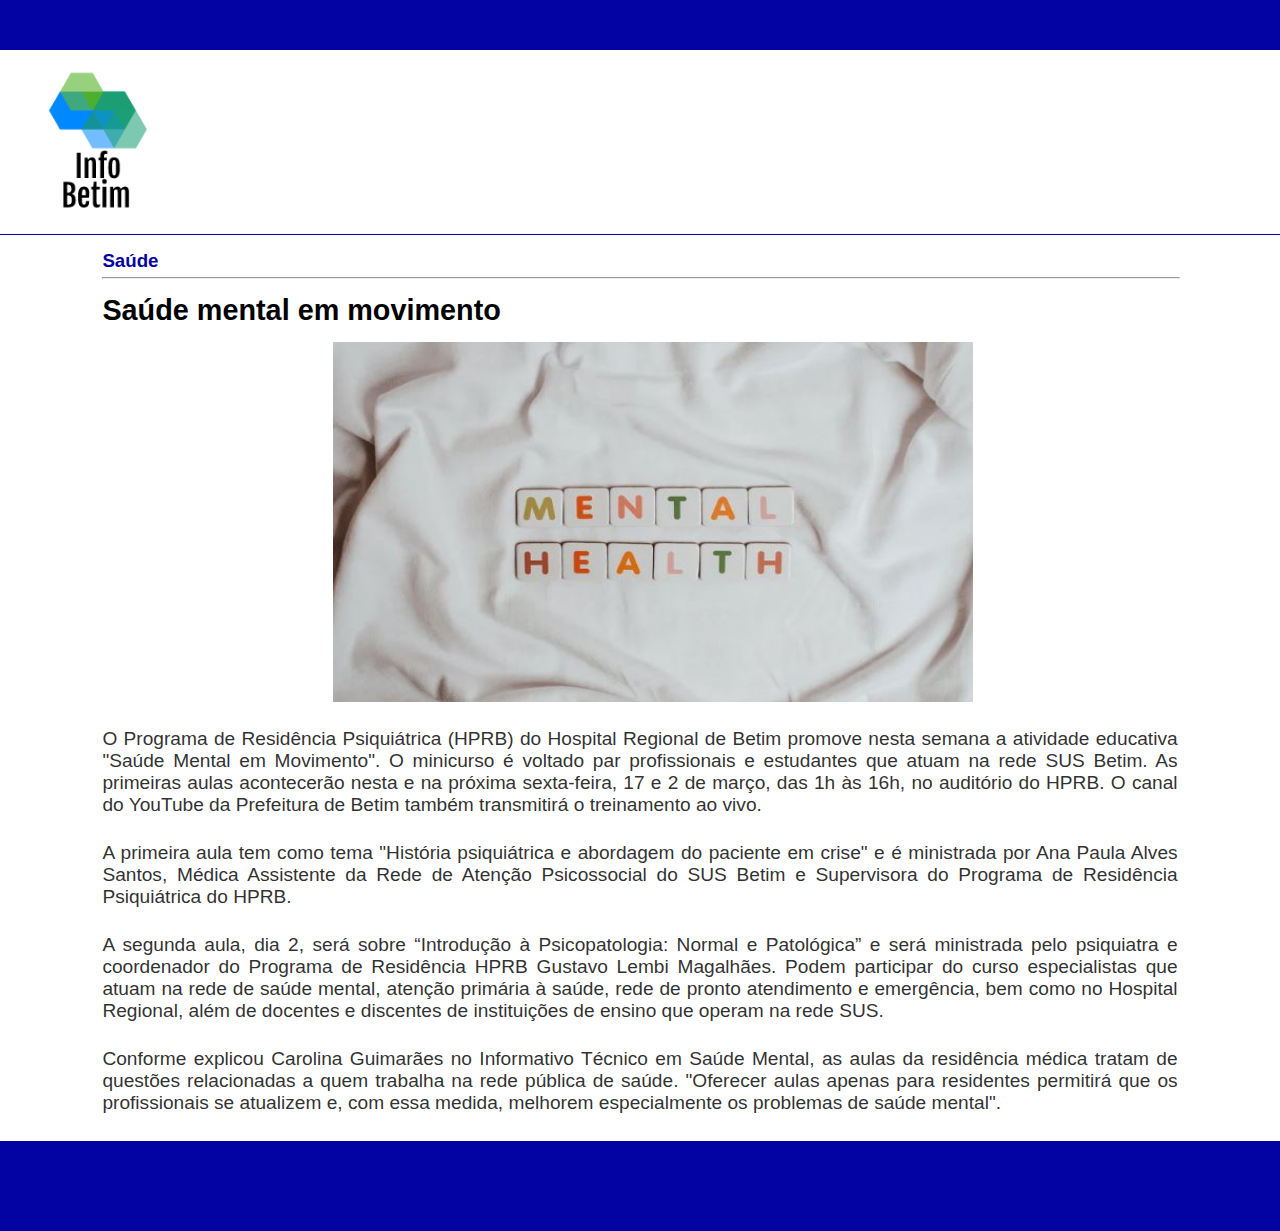
<file: 5saude.html>
<!DOCTYPE html>
<html lang="pt-br">

<head>
    <meta charset="UTF-8">
    <meta http-equiv="X-UA-Compatible" content="IE=edge">
    <meta name="viewport" content="width=device-width, initial-scale=1.0">
    <title>Saúde mental em movimento</title>
    <link rel="shortcut icon" href="imagens/favicon2.ico" type="image/x-icon">
    <link rel="stylesheet" href="style-horizontal.css" media="screen and (orientation:landscape)">
    <link rel="stylesheet" href="style-vertical.css" media="screen and (orientation:portrait)">
</head>

<body>
    <!--Header-->

    <div id="upbar">.</div>
    <header>      
        <a id="link-logo" href="index.html"><img id="imagem-logo" src="imagens/logo1.png"></a>    
        
        <div id="menu" class="lista">
            <input class="input-menu" id="titulo-1" type="checkbox">
            <div class="div-menu">
                <label for="titulo-1">
                    <h2 class="titulo">Acesso Rápido</h2>
                </label>
                <div class="a3">
                    <a class="conteudo" href="7vacinacao.html">&nbsp;&nbsp;&nbsp;Sáude&nbsp;&nbsp;&nbsp;</a>
                    <a class="conteudo" href="pausa-ensino-medio.html">&nbsp;Educação&nbsp;</a>
                    <a class="conteudo" href="castração.html">&nbsp;&nbsp;Animais&nbsp;&nbsp;</a>
                    <a class="conteudo" href="musica.html">&nbsp;&nbsp;&nbsp;Música&nbsp;&nbsp;&nbsp;</a>
                    <a class="conteudo" href="2transporte.html">Transporte</a>
                    <a class="conteudo" href="3politica.html">&nbsp;&nbsp;Política&nbsp;&nbsp;  </a>
                    <a class="conteudo" href="seter.html">&nbsp;Economia&nbsp;</a>
                    <a class="conteudo" href="4comidas.html">&nbsp;Culinária&nbsp;</a>
                </div>
            </div>
        </div>
    </header>

    <!--Fim do Header-->

    <!--Conteúdo-->
    <main>
        <h3 class="h3-tema">Saúde</h3>
        <hr width="100%">

        <h1 class="subtitulo">Saúde mental em movimento</h1>

        <section id="sec-saude"></section>

        <p class="texto"> O Programa de Residência Psiquiátrica (HPRB) do Hospital Regional de Betim promove nesta semana a atividade educativa "Saúde Mental em Movimento". O minicurso é voltado par profissionais e estudantes que atuam na rede SUS Betim. As primeiras aulas acontecerão nesta e na próxima sexta-feira, 17 e 2 de março, das 1h às 16h, no auditório do HPRB. O canal do YouTube da Prefeitura de Betim também transmitirá o treinamento ao vivo. </p>

        <p class="texto"> A primeira aula tem como tema "História psiquiátrica e abordagem do paciente em crise" e é ministrada por Ana Paula Alves Santos, Médica Assistente da Rede de Atenção Psicossocial do SUS Betim e Supervisora do Programa de Residência Psiquiátrica do HPRB.</p>

        <p class="texto"> A segunda aula, dia 2, será sobre “Introdução à Psicopatologia: Normal e Patológica” e será ministrada pelo psiquiatra e coordenador do Programa de Residência HPRB Gustavo Lembi Magalhães. Podem participar do curso especialistas que atuam na rede de saúde mental, atenção primária à saúde, rede de pronto atendimento e emergência, bem como no Hospital Regional, além de docentes e discentes de instituições de ensino que operam na rede SUS. </p>

        <p class="texto"> Conforme explicou Carolina Guimarães no Informativo Técnico em Saúde Mental, as aulas da residência médica tratam de questões relacionadas a quem trabalha na rede pública de saúde. "Oferecer aulas apenas para residentes permitirá que os profissionais se atualizem e, com essa medida, melhorem especialmente os problemas de saúde mental".</p>
    </main>

    <!--Fim do Conteúdo-->

    <footer></footer>

</body>

</html>
</file>
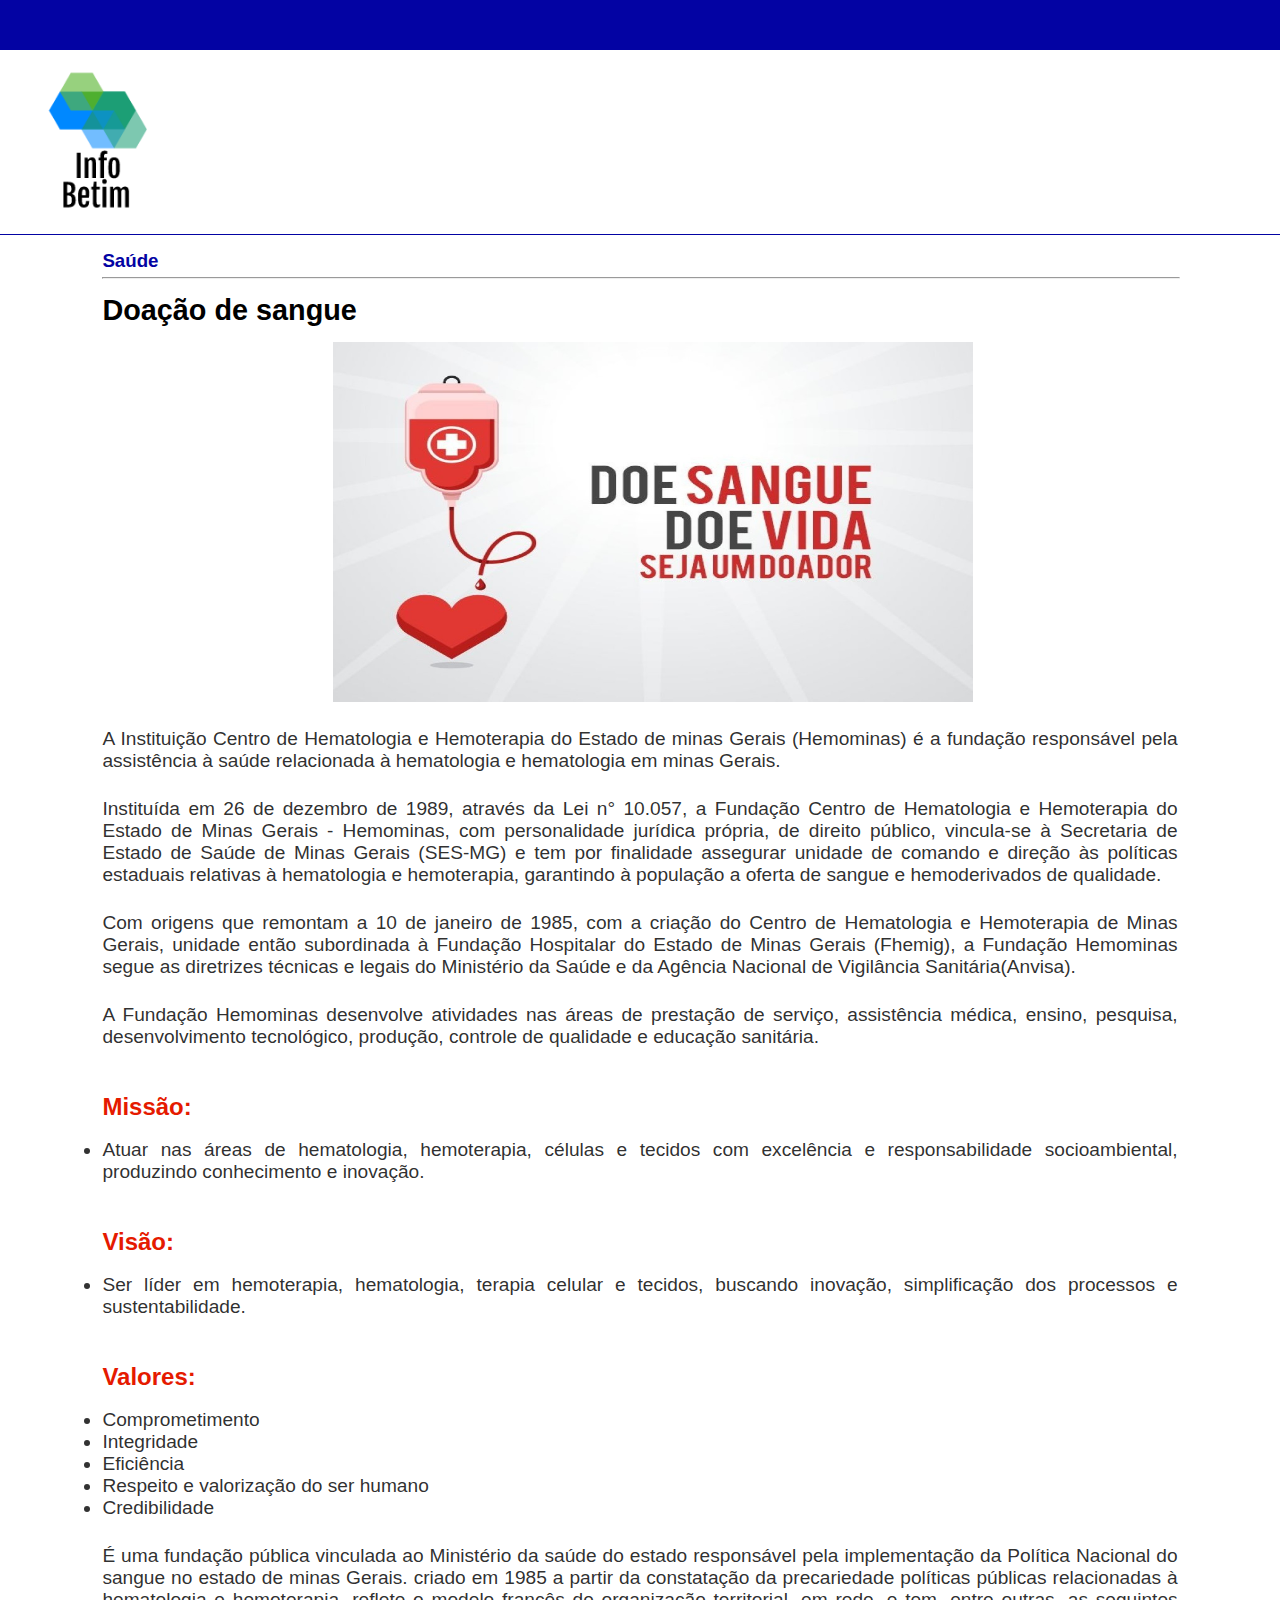
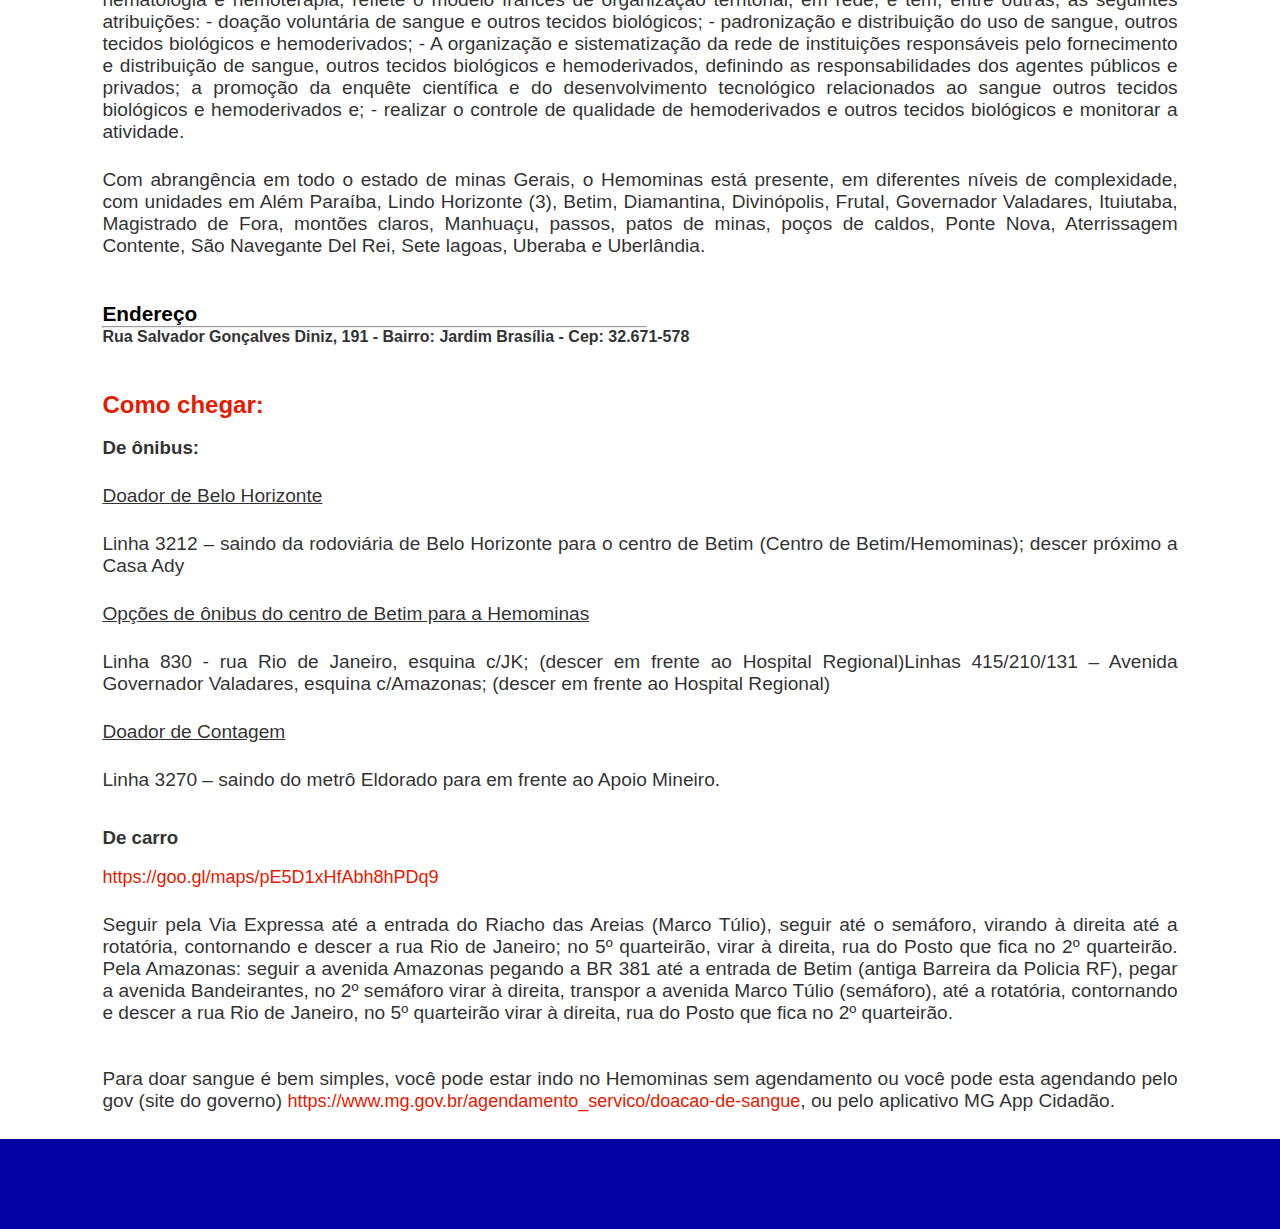
<file: 6Emominas.html>
<!DOCTYPE html>
<html lang="pt-br">

<head>
    <meta charset="UTF-8">
    <meta http-equiv="X-UA-Compatible" content="IE=edge">
    <meta name="viewport" content="width=device-width, initial-scale=1.0">
    <title>Doação de Sangue</title>
    <link rel="shortcut icon" href="imagens/favicon2.ico" type="image/x-icon">
    <link rel="stylesheet" href="style-horizontal.css" media="screen and (orientation:landscape)">
    <link rel="stylesheet" href="style-vertical.css" media="screen and (orientation:portrait)">
</head>

<body>
    <!--Header-->

    <div id="upbar">.</div>
    <header>      
        <a id="link-logo" href="index.html"><img id="imagem-logo" src="imagens/logo1.png"></a>    
        
        <div id="menu" class="lista">
            <input class="input-menu" id="titulo-1" type="checkbox">
            <div class="div-menu">
                <label for="titulo-1">
                    <h2 class="titulo">Acesso Rápido</h2>
                </label>
                <div class="a3">
                    <a class="conteudo" href="7vacinacao.html">&nbsp;&nbsp;&nbsp;Sáude&nbsp;&nbsp;&nbsp;</a>
                    <a class="conteudo" href="pausa-ensino-medio.html">&nbsp;Educação&nbsp;</a>
                    <a class="conteudo" href="castração.html">&nbsp;&nbsp;Animais&nbsp;&nbsp;</a>
                    <a class="conteudo" href="musica.html">&nbsp;&nbsp;&nbsp;Música&nbsp;&nbsp;&nbsp;</a>
                    <a class="conteudo" href="2transporte.html">Transporte</a>
                    <a class="conteudo" href="3politica.html">&nbsp;&nbsp;Política&nbsp;&nbsp;  </a>
                    <a class="conteudo" href="seter.html">&nbsp;Economia&nbsp;</a>
                    <a class="conteudo" href="4comidas.html">&nbsp;Culinária&nbsp;</a>
                </div>
            </div>
        </div>
    </header>

    <!--Fim do Header-->

    <!--Conteúdo-->

    <main>
        <h3 class="h3-tema">Saúde</h3>
        <hr width="100%">

        <h1 class="subtitulo">Doação de sangue</h1>

        <section id="sec-sangue"></section>

        <p class="texto">A Instituição Centro de Hematologia e Hemoterapia do Estado de minas Gerais (Hemominas) é a fundação responsável pela assistência à saúde relacionada à hematologia e hematologia em minas Gerais.
        </p>

        <p class="texto">Instituída em 26 de dezembro de 1989, através da Lei n° 10.057, a Fundação Centro de Hematologia e Hemoterapia do Estado de Minas Gerais - Hemominas, com personalidade jurídica própria, de direito público, vincula-se à Secretaria de Estado de Saúde de Minas Gerais (SES-MG) e tem por finalidade assegurar unidade de comando e direção às políticas estaduais relativas à hematologia e hemoterapia, garantindo à população a oferta de sangue e hemoderivados de qualidade.</p>

        <p class="texto">Com origens que remontam a 10 de janeiro de 1985, com a criação do Centro de Hematologia e Hemoterapia de Minas Gerais, unidade então subordinada à Fundação Hospitalar do Estado de Minas Gerais (Fhemig), a Fundação Hemominas segue as diretrizes técnicas e legais do Ministério da Saúde e da Agência Nacional de Vigilância Sanitária(Anvisa).</p>

        <p class="texto">A Fundação Hemominas desenvolve atividades nas áreas de prestação de serviço, assistência médica, ensino, pesquisa, desenvolvimento tecnológico, produção, controle de qualidade e educação sanitária.</p>

        <h3 class="topico-comida">Missão:</h3>
        <br>
        <li>Atuar nas áreas de hematologia, hemoterapia, células e tecidos com excelência e responsabilidade socioambiental, produzindo conhecimento e inovação.</li>

        <h3 class="topico-comida">Visão:</h3>
        <br>
        <li>Ser líder em hemoterapia, hematologia, terapia celular e tecidos, buscando inovação, simplificação dos processos e sustentabilidade. </li>

        <h3 class="topico-comida">Valores:</h3>
        <br>
        <li> Comprometimento </li>
        <li> Integridade </li>
        <li> Eficiência </li>
        <li> Respeito e valorização do ser humano </li>
        <li> Credibilidade</li>

        <p class="texto"> É uma fundação pública vinculada ao Ministério da saúde do estado responsável pela implementação da Política Nacional do sangue no estado de minas Gerais. criado em 1985 a partir da constatação da precariedade políticas públicas relacionadas à hematologia e hemoterapia, reflete o modelo francês de organização territorial, em rede, e tem, entre outras, as seguintes atribuições: - doação voluntária de sangue e outros tecidos biológicos; - padronização e distribuição do uso de sangue, outros tecidos biológicos e hemoderivados; - A organização e sistematização da rede de instituições responsáveis pelo fornecimento e distribuição de sangue, outros tecidos biológicos e hemoderivados, definindo as responsabilidades dos agentes públicos e privados; a promoção da enquête científica e do desenvolvimento tecnológico relacionados ao sangue outros tecidos biológicos e hemoderivados e; - realizar o controle de qualidade de hemoderivados e outros tecidos biológicos e monitorar a atividade.</p>

        <p class="texto">Com abrangência em todo o estado de minas Gerais, o Hemominas está presente, em diferentes níveis de complexidade, com unidades em Além Paraíba, Lindo Horizonte (3), Betim, Diamantina, Divinópolis, Frutal, Governador Valadares, Ituiutaba, Magistrado de Fora, montões claros, Manhuaçu, passos, patos de minas, poços de caldos, Ponte Nova, Aterrissagem Contente, São Navegante Del Rei, Sete lagoas, Uberaba e Uberlândia.</p> 

        <h3 id="endereço">Endereço</h3>
        <hr width="50.5%">
        <h4>Rua Salvador Gonçalves Diniz, 191 - Bairro: Jardim Brasília - Cep: 32.671-578 </h4>
    
        <h3 class="topico-comida">Como chegar:</h3><br>

        <h3>De ônibus:</h3>

        <p class="texto"><ins> Doador de Belo Horizonte </ins></p>
        <p class="texto">Linha 3212 – saindo da rodoviária de Belo Horizonte para o centro de Betim (Centro de Betim/Hemominas); descer próximo a Casa Ady</p>

        <p class="texto"><ins>Opções de ônibus do centro de Betim para a Hemominas</ins></p>
        <p class="texto"> Linha 830 - rua Rio de Janeiro, esquina c/JK; (descer em frente ao Hospital Regional)Linhas 415/210/131 – Avenida Governador Valadares, esquina c/Amazonas; (descer em frente ao Hospital Regional)</p>

        <p class="texto"><ins>Doador de Contagem</ins></p>
        <p class="texto">Linha 3270 – saindo do metrô Eldorado para em frente ao Apoio Mineiro.</p><br><br>
            
        <h3>De carro </h3><br>
        <a id="hemominas" href="https://goo.gl/maps/pE5D1xHfAbh8hPDq9">https://goo.gl/maps/pE5D1xHfAbh8hPDq9</a>
        
        <p class="texto"> Seguir pela Via Expressa até a entrada do Riacho das Areias (Marco Túlio), seguir até o semáforo, virando à direita até a rotatória, contornando e descer a rua Rio de Janeiro; no 5º quarteirão, virar à direita, rua do Posto que fica no 2º quarteirão. Pela Amazonas: seguir a avenida Amazonas pegando a BR 381 até a entrada de Betim (antiga Barreira da Policia RF), pegar a avenida Bandeirantes, no 2º semáforo virar à direita, transpor a avenida Marco Túlio (semáforo), até a rotatória, contornando e descer a rua Rio de Janeiro, no 5º quarteirão virar à direita, rua do Posto que fica no 2º quarteirão.</p><br>

        <p class="texto">Para doar sangue é bem simples, você pode estar indo no Hemominas sem agendamento ou você pode esta agendando pelo gov (site do governo) <a id="hemominas" href="https://www.mg.gov.br/agendamento_servico/doacao-de-sangue">https://www.mg.gov.br/agendamento_servico/doacao-de-sangue</a>, ou pelo aplicativo MG App Cidadão.</p>

    </main>

    <footer></footer>

</body>
</html>
</file>
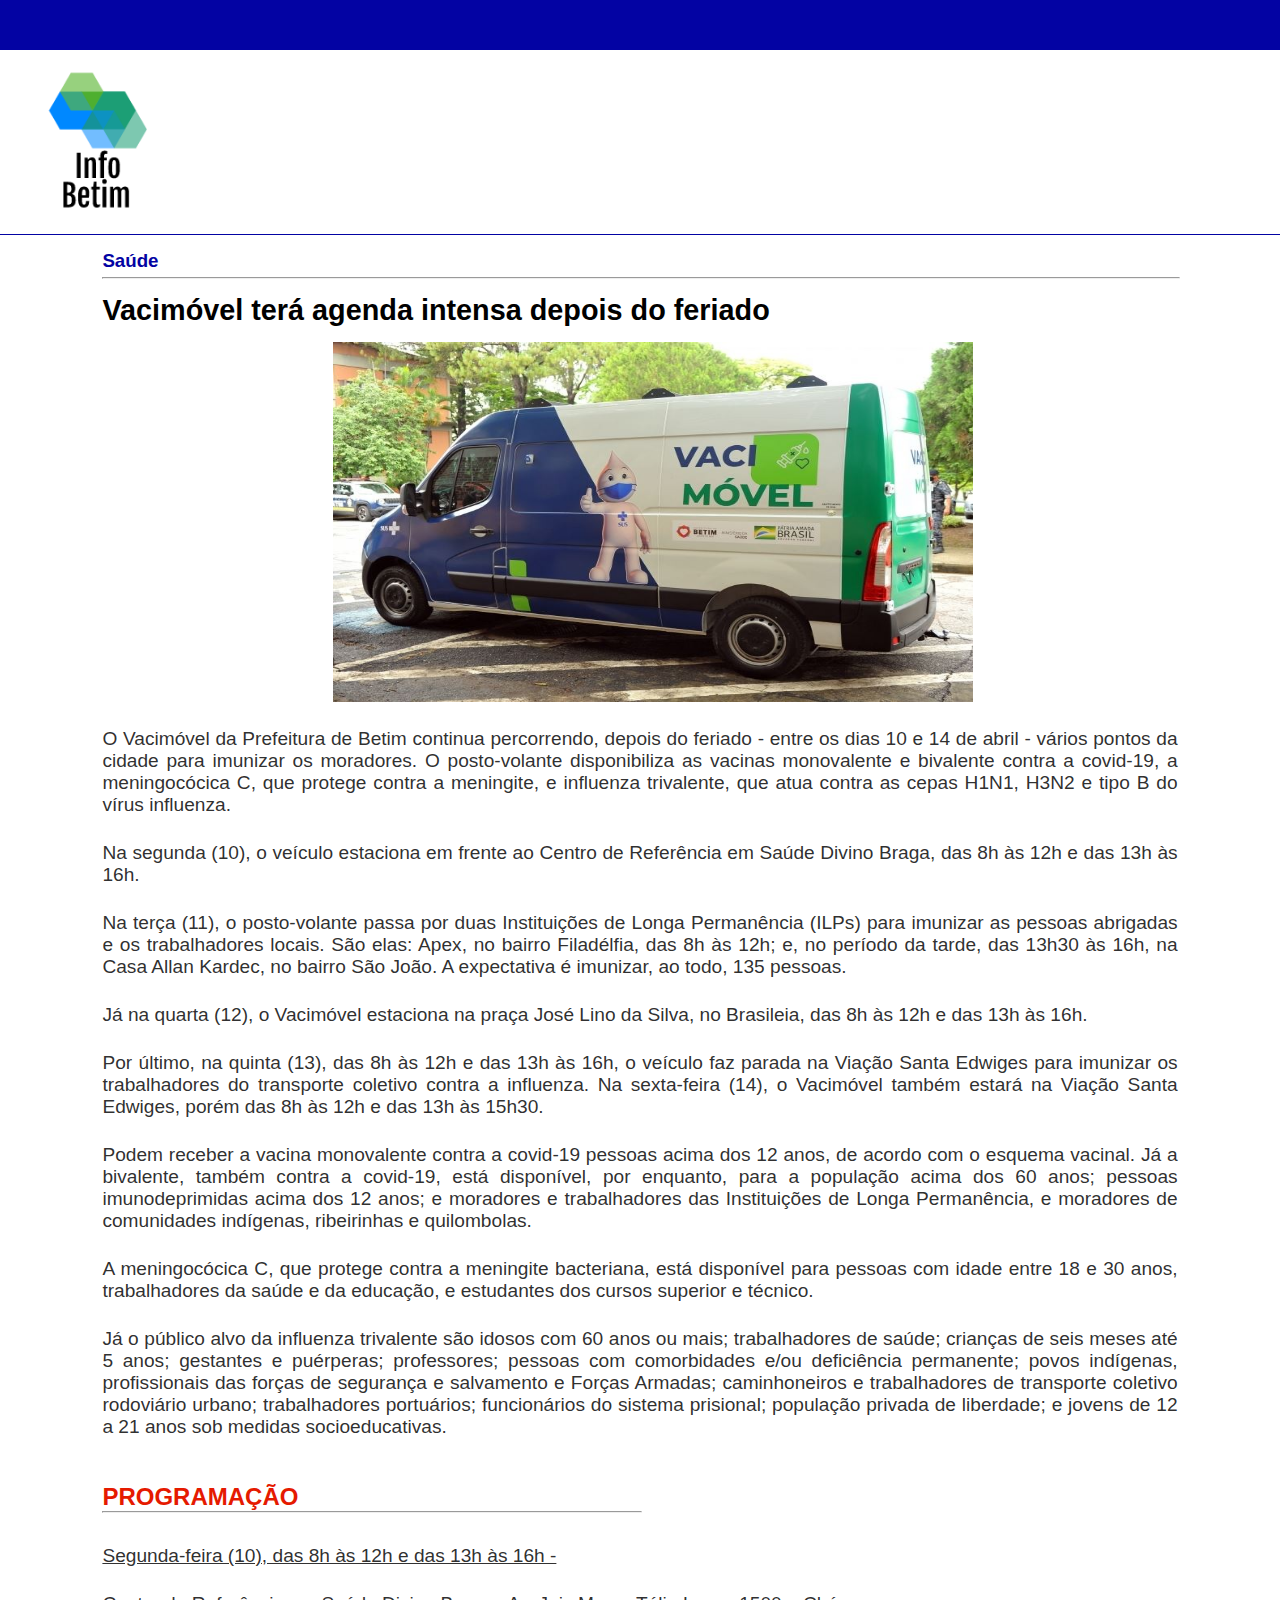
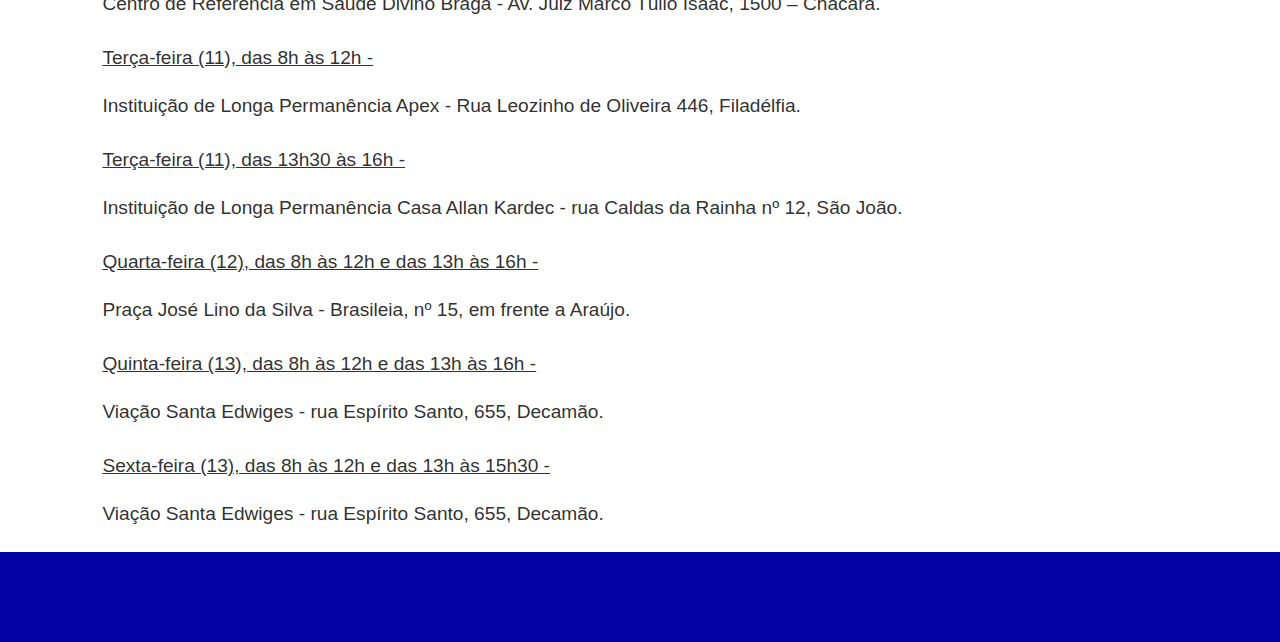
<file: 7vacinacao.html>
<!DOCTYPE html>
<html lang="pt-br">

<head>
    <meta charset="UTF-8">
    <meta http-equiv="X-UA-Compatible" content="IE=edge">
    <meta name="viewport" content="width=device-width, initial-scale=1.0">
    <title>Vacimóvel terá agenda intensa depois do feriado</title>
    <link rel="shortcut icon" href="imagens/favicon2.ico" type="image/x-icon">
    <link rel="stylesheet" href="style-horizontal.css" media="screen and (orientation:landscape)">
    <link rel="stylesheet" href="style-vertical.css" media="screen and (orientation:portrait)">
</head>

<body>

    <!--Header-->

    <div id="upbar">.</div>
    <header>      
        <a id="link-logo" href="index.html"><img id="imagem-logo" src="imagens/logo1.png"></a>    
        
        <div id="menu" class="lista">
            <input class="input-menu" id="titulo-1" type="checkbox">
            <div class="div-menu">
                <label for="titulo-1">
                    <h2 class="titulo">Acesso Rápido</h2>
                </label>
                <div class="a3">
                    <a class="conteudo" href="7vacinacao.html">&nbsp;&nbsp;&nbsp;Sáude&nbsp;&nbsp;&nbsp;</a>
                    <a class="conteudo" href="pausa-ensino-medio.html">&nbsp;Educação&nbsp;</a>
                    <a class="conteudo" href="castração.html">&nbsp;&nbsp;Animais&nbsp;&nbsp;</a>
                    <a class="conteudo" href="musica.html">&nbsp;&nbsp;&nbsp;Música&nbsp;&nbsp;&nbsp;</a>
                    <a class="conteudo" href="2transporte.html">Transporte</a>
                    <a class="conteudo" href="3politica.html">&nbsp;&nbsp;Política&nbsp;&nbsp;  </a>
                    <a class="conteudo" href="seter.html">&nbsp;Economia&nbsp;</a>
                    <a class="conteudo" href="4comidas.html">&nbsp;Culinária&nbsp;</a>
                </div>
            </div>
        </div>
    </header>

    <!--Fim do Header-->

    <!--Conteúdo-->

    <main>
        <h3 class="h3-tema">Saúde</h2>
        <hr width="100%">

        <h1 class="subtitulo">Vacimóvel terá agenda intensa depois do feriado</h1>

        <section id="sec-vacinação"></section>

            <p class="texto">O Vacimóvel da Prefeitura de Betim continua percorrendo, depois do feriado - entre os dias 10 e 14 de abril - vários pontos da cidade para imunizar os moradores. O posto-volante disponibiliza as vacinas monovalente e bivalente contra a covid-19, a meningocócica C, que protege contra a meningite, e influenza trivalente, que atua contra as cepas H1N1, H3N2 e tipo B do vírus influenza. </p>

            <p class="texto">Na segunda (10), o veículo estaciona em frente ao Centro de Referência em Saúde Divino Braga, das 8h às 12h e das 13h às 16h. </p>

            <p class="texto">Na terça (11), o posto-volante passa por duas Instituições de Longa Permanência (ILPs) para imunizar as pessoas abrigadas e os trabalhadores locais. São elas: Apex, no bairro Filadélfia, das 8h às 12h; e, no período da tarde, das 13h30 às 16h, na Casa Allan Kardec, no bairro São João. A expectativa é imunizar, ao todo, 135 pessoas. </p>

            <p class="texto">Já na quarta (12), o Vacimóvel estaciona na praça José Lino da Silva, no Brasileia, das 8h às 12h e das 13h às 16h. </p>

            <p class="texto">Por último, na quinta (13), das 8h às 12h e das 13h às 16h, o veículo faz parada na Viação Santa Edwiges para imunizar os trabalhadores do transporte coletivo contra a influenza. Na sexta-feira (14), o Vacimóvel também estará na Viação Santa Edwiges, porém das 8h às 12h e das 13h às 15h30. </p>

            <p class="texto">Podem receber a vacina monovalente contra a covid-19 pessoas acima dos 12 anos, de acordo com o esquema vacinal. Já a bivalente, também contra a covid-19, está disponível, por enquanto, para a população acima dos 60 anos; pessoas imunodeprimidas acima dos 12 anos; e moradores e trabalhadores das Instituições de Longa Permanência, e moradores de comunidades indígenas, ribeirinhas e quilombolas. </p>

            <p class="texto">A meningocócica C, que protege contra a meningite bacteriana, está disponível para pessoas com idade entre 18 e 30 anos, trabalhadores da saúde e da educação, e estudantes dos cursos superior e técnico.</p>

            <p class="texto">Já o público alvo da influenza trivalente são idosos com 60 anos ou mais; trabalhadores de saúde; crianças de seis meses até 5 anos; gestantes e puérperas; professores; pessoas com comorbidades e/ou deficiência permanente; povos indígenas, profissionais das forças de segurança e salvamento e Forças Armadas; caminhoneiros e trabalhadores de transporte coletivo rodoviário urbano; trabalhadores portuários; funcionários do sistema prisional; população privada de liberdade; e jovens de 12 a 21 anos sob medidas socioeducativas.</p>
            
            <h2 id="h2">PROGRAMAÇÃO</h2>
            <hr width="50%">
            
            <p class="semana">Segunda-feira (10), das 8h às 12h e das 13h às 16h - </p>
            <p class="texto">Centro de Referência em Saúde Divino Braga - Av. Juiz Marco Túlio Isaac, 1500 – Chácara. </p>

            <p class="semana">Terça-feira (11), das 8h às 12h - </p>
            <p class="texto">Instituição de Longa Permanência Apex - Rua Leozinho de Oliveira 446, Filadélfia.</p>

            <p class="semana">Terça-feira (11), das 13h30 às 16h - </p>
            <p class="texto">Instituição de Longa Permanência Casa Allan Kardec - rua Caldas da Rainha nº 12, São João. </p>

            <p class="semana">Quarta-feira (12), das 8h às 12h e das 13h às 16h - </p>
            <p class="texto">Praça José Lino da Silva - Brasileia, nº 15, em frente a Araújo. </p>

            <p class="semana">Quinta-feira (13), das 8h às 12h e das 13h às 16h - </p>
            <p class="texto">Viação Santa Edwiges - rua Espírito Santo, 655, Decamão. </p>

            <p class="semana">Sexta-feira (13), das 8h às 12h e das 13h às 15h30 - </p>
            <p class="texto">Viação Santa Edwiges - rua Espírito Santo, 655, Decamão.</p>

    </main>

    <footer></footer>

</body>


</html>
</file>
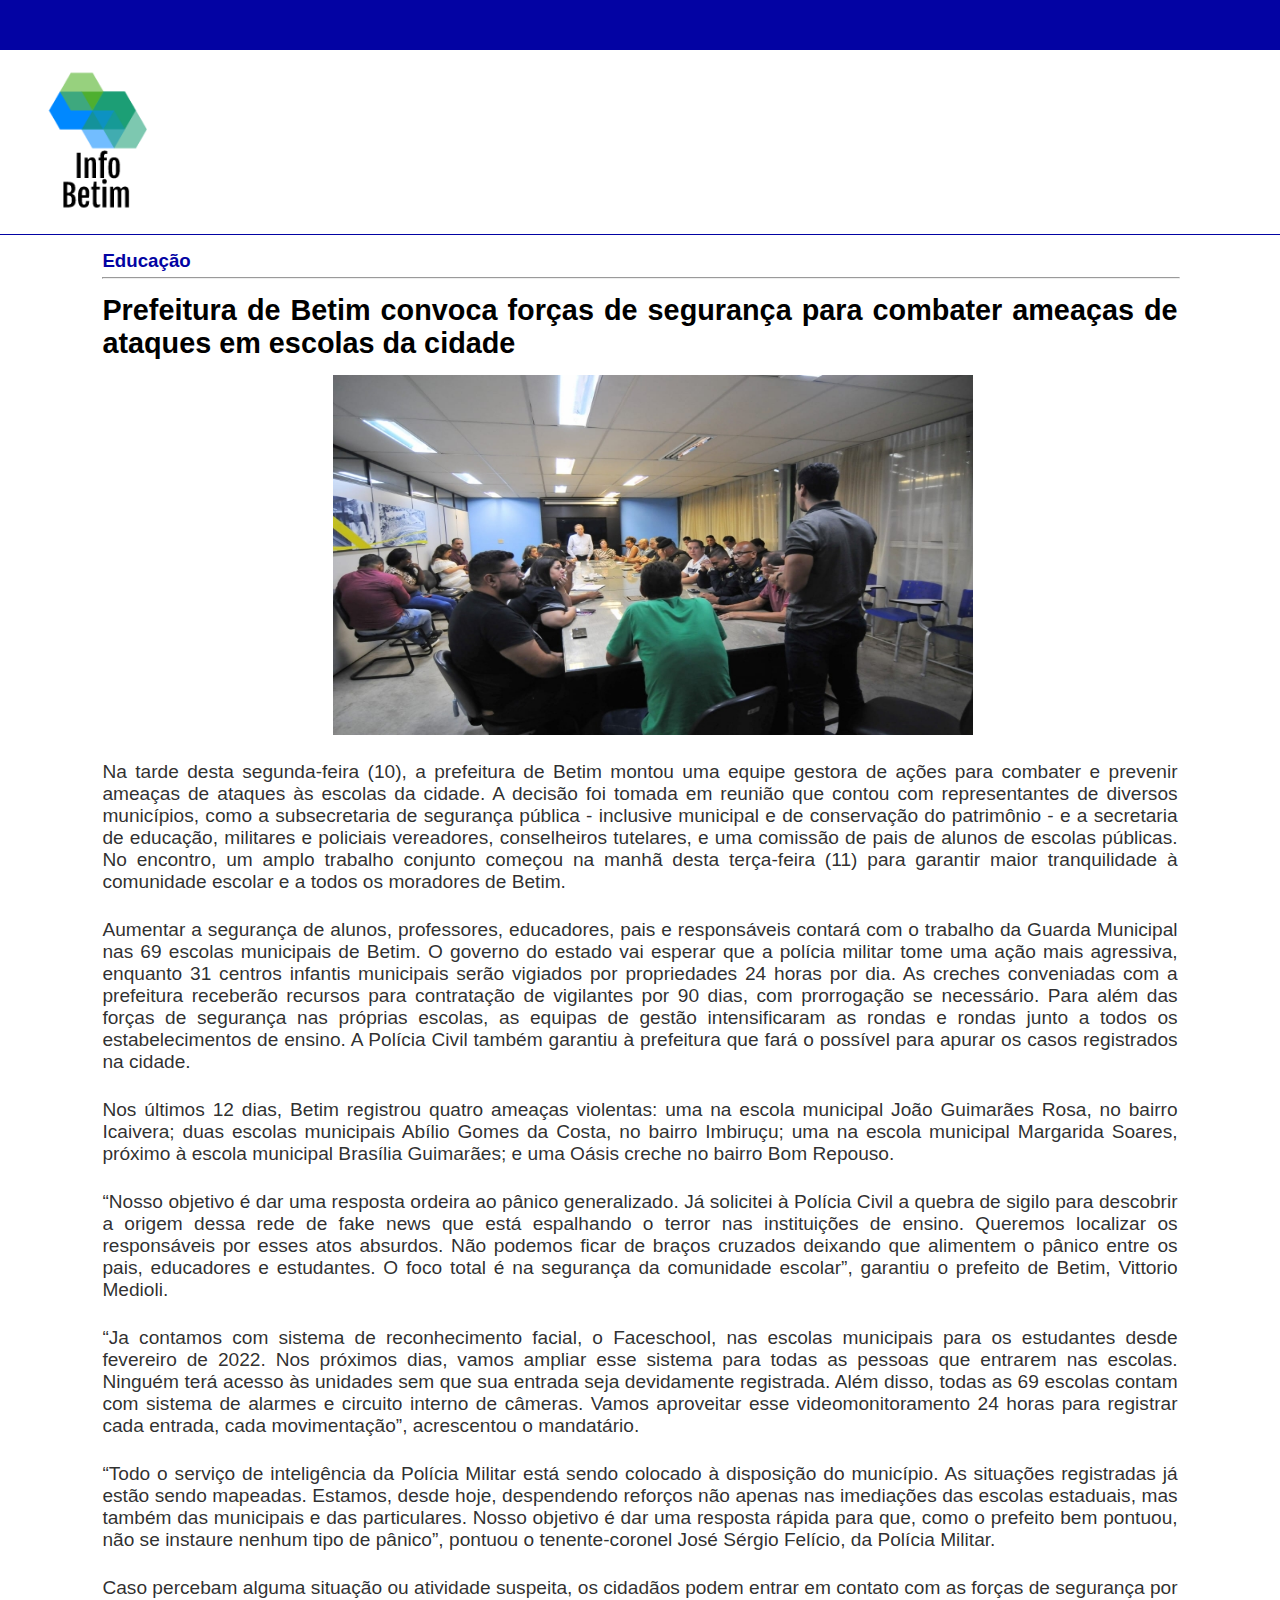
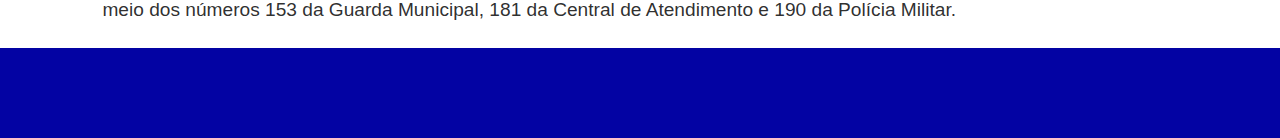
<file: 8ameaca-escolas.html>
<!DOCTYPE html>
<html lang="pt-br">

<head>
    <meta charset="UTF-8">
    <meta http-equiv="X-UA-Compatible" content="IE=edge">
    <meta name="viewport" content="width=device-width, initial-scale=1.0">
    <title>Prefeitura de Betim convoca forças de segurança para combater ameaças de ataques em escolas da cidade</title>
    <link rel="shortcut icon" href="imagens/favicon2.ico" type="image/x-icon">
    <link rel="stylesheet" href="style-horizontal.css" media="screen and (orientation:landscape)">
    <link rel="stylesheet" href="style-vertical.css" media="screen and (orientation:portrait)">
</head>

<body>

    <!--Header-->

    <div id="upbar">.</div>
    <header>      
        <a id="link-logo" href="index.html"><img id="imagem-logo" src="imagens/logo1.png"></a>    
        
        <div id="menu" class="lista">
            <input class="input-menu" id="titulo-1" type="checkbox">
            <div class="div-menu">
                <label for="titulo-1">
                    <h2 class="titulo">Acesso Rápido</h2>
                </label>
                <div class="a3">
                    <a class="conteudo" href="7vacinacao.html">&nbsp;&nbsp;&nbsp;Sáude&nbsp;&nbsp;&nbsp;</a>
                    <a class="conteudo" href="pausa-ensino-medio.html">&nbsp;Educação&nbsp;</a>
                    <a class="conteudo" href="castração.html">&nbsp;&nbsp;Animais&nbsp;&nbsp;</a>
                    <a class="conteudo" href="musica.html">&nbsp;&nbsp;&nbsp;Música&nbsp;&nbsp;&nbsp;</a>
                    <a class="conteudo" href="2transporte.html">Transporte</a>
                    <a class="conteudo" href="3politica.html">&nbsp;&nbsp;Política&nbsp;&nbsp;  </a>
                    <a class="conteudo" href="seter.html">&nbsp;Economia&nbsp;</a>
                    <a class="conteudo" href="4comidas.html">&nbsp;Culinária&nbsp;</a>
                </div>
            </div>
        </div>
    </header>

    <!--Fim do Header-->

    <!--Conteúdo-->

    <main>
        <h3 class="h3-tema">Educação</h2>
        <hr width="100%">

        <h1 class="subtitulo">Prefeitura de Betim convoca forças de segurança para combater ameaças de ataques em escolas da cidade</h1>

        <section id="sec-segurança"></section>

        <p class="texto">Na tarde desta segunda-feira (10), a prefeitura de Betim montou uma equipe gestora de ações para combater e prevenir ameaças de ataques às escolas da cidade. A decisão foi tomada em reunião que contou com representantes de diversos municípios, como a subsecretaria de segurança pública - inclusive municipal e de conservação do patrimônio - e a secretaria de educação, militares e policiais vereadores, conselheiros tutelares, e uma comissão de pais de alunos de escolas públicas. No encontro, um amplo trabalho conjunto começou na manhã desta terça-feira (11) para garantir maior tranquilidade à comunidade escolar e a todos os moradores de Betim.</p>

        <p class="texto"> Aumentar a segurança de alunos, professores, educadores, pais e responsáveis contará com o trabalho da Guarda Municipal nas 69 escolas municipais de Betim. O governo do estado vai esperar que a polícia militar tome uma ação mais agressiva, enquanto 31 centros infantis municipais serão vigiados por propriedades 24 horas por dia. As creches conveniadas com a prefeitura receberão recursos para contratação de vigilantes por 90 dias, com prorrogação se necessário. Para além das forças de segurança nas próprias escolas, as equipas de gestão intensificaram as rondas e rondas junto a todos os estabelecimentos de ensino. A Polícia Civil também garantiu à prefeitura que fará o possível para apurar os casos registrados na cidade.</p>

        <p class="texto"> Nos últimos 12 dias, Betim registrou quatro ameaças violentas: uma na escola municipal João Guimarães Rosa, no bairro Icaivera; duas escolas municipais Abílio Gomes da Costa, no bairro Imbiruçu; uma na escola municipal Margarida Soares, próximo à escola municipal Brasília Guimarães; e uma Oásis creche no bairro Bom Repouso.</p>

        <p class="texto"> “Nosso objetivo é dar uma resposta ordeira ao pânico generalizado. Já solicitei à Polícia Civil a quebra de sigilo para descobrir a origem dessa rede de fake news que está espalhando o terror nas instituições de ensino. Queremos localizar os responsáveis por esses atos absurdos. Não podemos ficar de braços cruzados deixando que alimentem o pânico entre os pais, educadores e estudantes. O foco total é na segurança da comunidade escolar”, garantiu o prefeito de Betim, Vittorio Medioli.</p>

        <p class="texto">“Ja contamos com sistema de reconhecimento facial, o Faceschool, nas escolas municipais para os estudantes desde fevereiro de 2022. Nos próximos dias, vamos ampliar esse sistema para todas as pessoas que entrarem nas escolas. Ninguém terá acesso às unidades sem que sua entrada seja devidamente registrada. Além disso, todas as 69 escolas contam com sistema de alarmes e circuito interno de câmeras. Vamos aproveitar esse videomonitoramento 24 horas para registrar cada entrada, cada movimentação”, acrescentou o mandatário.</p>

        <p class="texto">“Todo o serviço de inteligência da Polícia Militar está sendo colocado à disposição do município. As situações registradas já estão sendo mapeadas. Estamos, desde hoje, despendendo reforços não apenas nas imediações das escolas estaduais, mas também das municipais e das particulares. Nosso objetivo é dar uma resposta rápida para que, como o prefeito bem pontuou, não se instaure nenhum tipo de pânico”, pontuou o tenente-coronel José Sérgio Felício, da Polícia Militar.</p>

        <p class="texto">Caso percebam alguma situação ou atividade suspeita, os cidadãos podem entrar em contato com as forças de segurança por meio dos números 153 da Guarda Municipal, 181 da Central de Atendimento e 190 da Polícia Militar.</p>

    </main>

    <footer></footer>

</body>
</html>
</file>
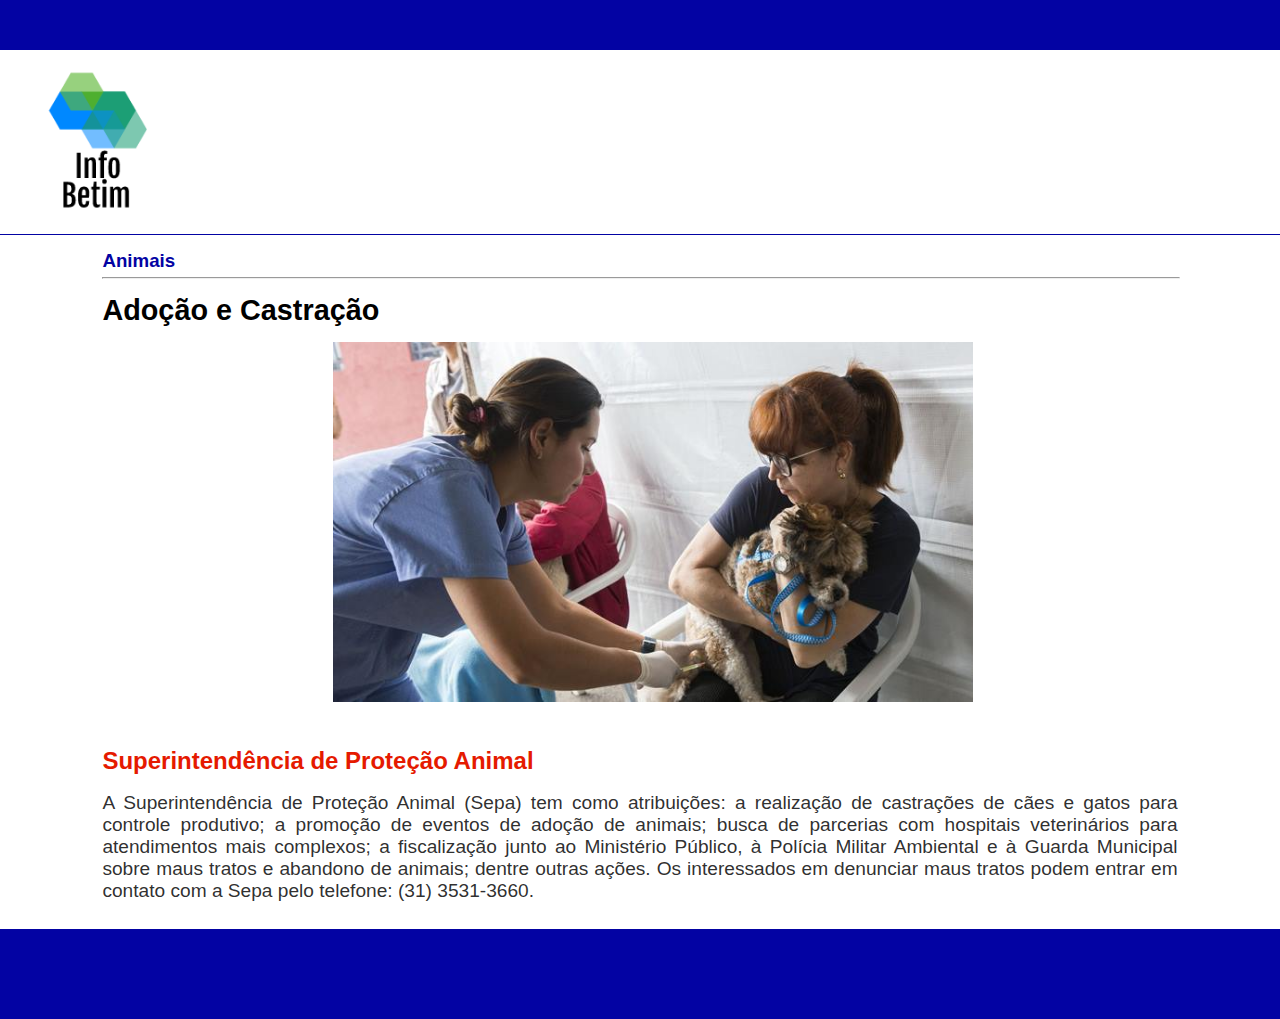
<file: castração.html>
<!DOCTYPE html>
<html lang="pt-br">

<head>
    <meta charset="UTF-8">
    <meta http-equiv="X-UA-Compatible" content="IE=edge">
    <meta name="viewport" content="width=device-width, initial-scale=1.0">
    <title>Adoção e Castração</title>
    <link rel="shortcut icon" href="imagens/favicon2.ico" type="image/x-icon">
    <link rel="stylesheet" href="style-horizontal.css" media="screen and (orientation:landscape)">
    <link rel="stylesheet" href="style-vertical.css" media="screen and (orientation:portrait)">
</head>

<body>
    <!--Header-->

    <div id="upbar">.</div>
    <header>      
        <a id="link-logo" href="index.html"><img id="imagem-logo" src="imagens/logo1.png"></a>    
        
        <div id="menu" class="lista">
            <input class="input-menu" id="titulo-1" type="checkbox">
            <div class="div-menu">
                <label for="titulo-1">
                    <h2 class="titulo">Acesso Rápido</h2>
                </label>
                <div class="a3">
                    <a class="conteudo" href="7vacinacao.html">&nbsp;&nbsp;&nbsp;Sáude&nbsp;&nbsp;&nbsp;</a>
                    <a class="conteudo" href="pausa-ensino-medio.html">&nbsp;Educação&nbsp;</a>
                    <a class="conteudo" href="castração.html">&nbsp;&nbsp;Animais&nbsp;&nbsp;</a>
                    <a class="conteudo" href="musica.html">&nbsp;&nbsp;&nbsp;Música&nbsp;&nbsp;&nbsp;</a>
                    <a class="conteudo" href="2transporte.html">Transporte</a>
                    <a class="conteudo" href="3politica.html">&nbsp;&nbsp;Política&nbsp;&nbsp;  </a>
                    <a class="conteudo" href="seter.html">&nbsp;Economia&nbsp;</a>
                    <a class="conteudo" href="4comidas.html">&nbsp;Culinária&nbsp;</a>
                </div>
            </div>
        </div>
    </header>

    <!--Fim do Header-->

    <!--Conteúdo-->

    <main>
        <h3 class="h3-tema">Animais</h3>
        <hr width="100%">

        <h1 class="subtitulo">Adoção e Castração</h1>
        
        <section id="sec-animais"></section>

        <h2 class="topico">Superintendência de Proteção Animal</h2>

        <p class="texto">A Superintendência de Proteção Animal (Sepa) tem como atribuições: a realização de castrações de cães e gatos para controle produtivo; a promoção de eventos de adoção de animais; busca de parcerias com hospitais veterinários para atendimentos mais complexos; a fiscalização junto ao Ministério Público, à Polícia Militar Ambiental e à Guarda Municipal sobre maus tratos e abandono de animais; dentre outras ações. Os interessados em denunciar maus tratos podem entrar em contato com a Sepa pelo telefone: (31) 3531-3660.</p>
    </main>
    <footer>
    </footer>
</body>

</html>
</file>
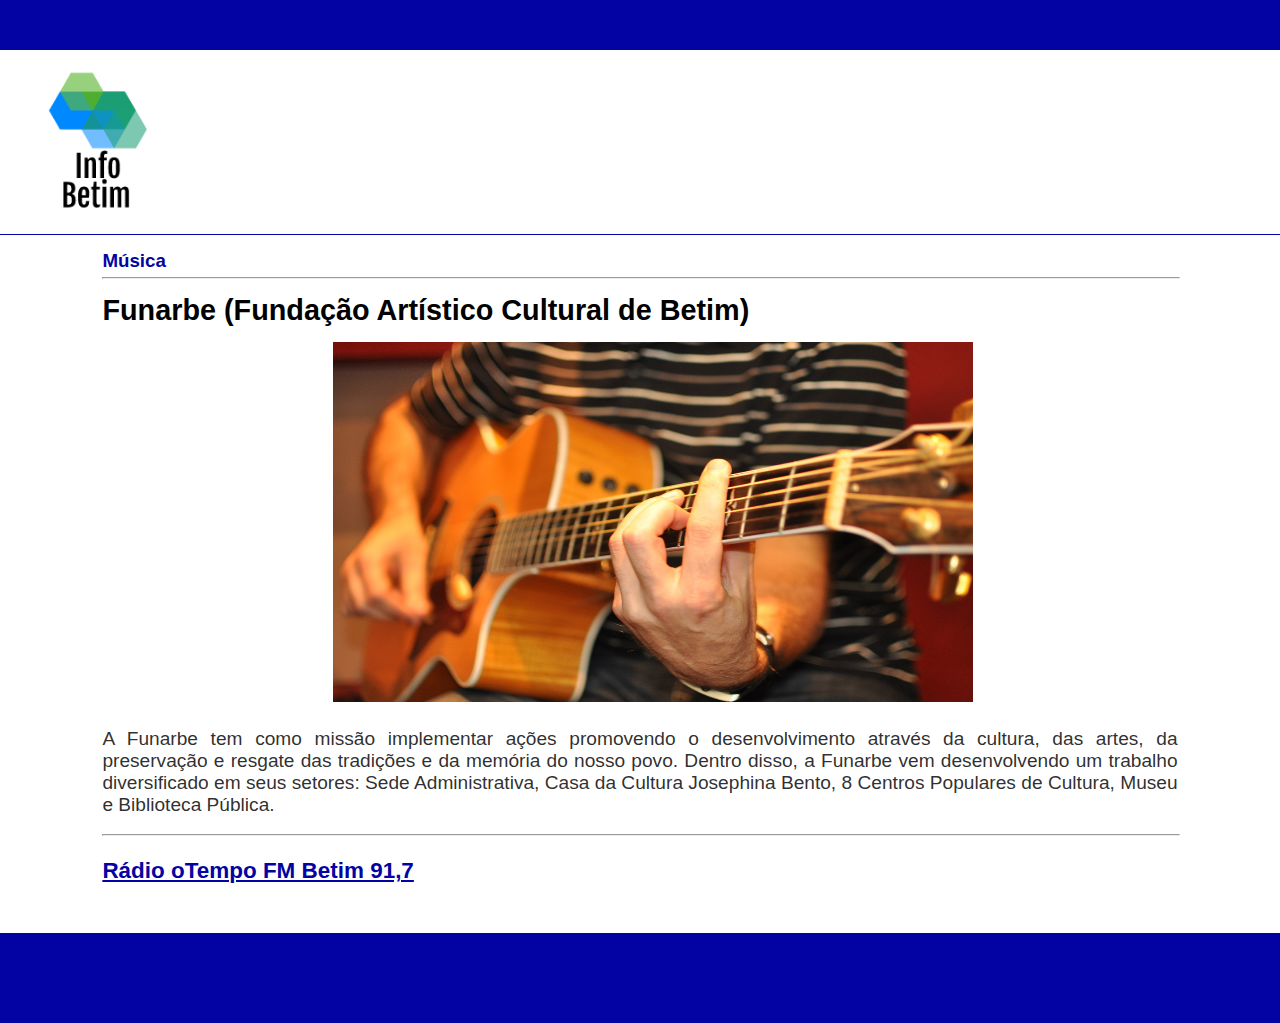
<file: musica.html>
<!DOCTYPE html>
<html lang="pt-br">

<head>
    <meta charset="UTF-8">
    <meta http-equiv="X-UA-Compatible" content="IE=edge">
    <meta name="viewport" content="width=device-width, initial-scale=1.0">
    <title>Música</title>
    <link rel="shortcut icon" href="imagens/favicon2.ico" type="image/x-icon">
    <link rel="stylesheet" href="style-horizontal.css" media="screen and (orientation:landscape)">
    <link rel="stylesheet" href="style-vertical.css" media="screen and (orientation:portrait)">
</head>

<body>

    <!--Header-->

    <div id="upbar">.</div>
    <header>      
        <a id="link-logo" href="index.html"><img id="imagem-logo" src="imagens/logo1.png"></a>    
        
        <div id="menu" class="lista">
            <input class="input-menu" id="titulo-1" type="checkbox">
            <div class="div-menu">
                <label for="titulo-1">
                    <h2 class="titulo">Acesso Rápido</h2>
                </label>
                <div class="a3">
                    <a class="conteudo" href="7vacinacao.html">&nbsp;&nbsp;&nbsp;Sáude&nbsp;&nbsp;&nbsp;</a>
                    <a class="conteudo" href="pausa-ensino-medio.html">&nbsp;Educação&nbsp;</a>
                    <a class="conteudo" href="castração.html">&nbsp;&nbsp;Animais&nbsp;&nbsp;</a>
                    <a class="conteudo" href="musica.html">&nbsp;&nbsp;&nbsp;Música&nbsp;&nbsp;&nbsp;</a>
                    <a class="conteudo" href="2transporte.html">Transporte</a>
                    <a class="conteudo" href="3politica.html">&nbsp;&nbsp;Política&nbsp;&nbsp;  </a>
                    <a class="conteudo" href="seter.html">&nbsp;Economia&nbsp;</a>
                    <a class="conteudo" href="4comidas.html">&nbsp;Culinária&nbsp;</a>
                </div>
            </div>
        </div>
    </header>

    <!--Fim do Header-->

    <!--Conteúdo-->

    <main>
        <h3 class="h3-tema">Música</h3>
        <hr width="100%">

        <h1 class="subtitulo">Funarbe (Fundação Artístico Cultural de Betim)</h1>

        <section id="sec-musica1"></section>

        <p class="texto">A Funarbe tem como missão implementar ações promovendo o desenvolvimento através da cultura, das artes, da preservação e resgate das tradições e da memória do nosso povo. Dentro disso, a Funarbe vem desenvolvendo um trabalho diversificado em seus setores: Sede Administrativa, Casa da Cultura Josephina Bento, 8 Centros Populares de Cultura, Museu e Biblioteca Pública.</p>
        <br>
        <hr width="100%">

        <a href="https://www.otempo.com.br/fm-otempo/" target="_blank" external><h3 id="radio">Rádio oTempo FM Betim 91,7</h3></a>

        

    
    </main>

    <footer></footer>

</body>

</html>
</file>
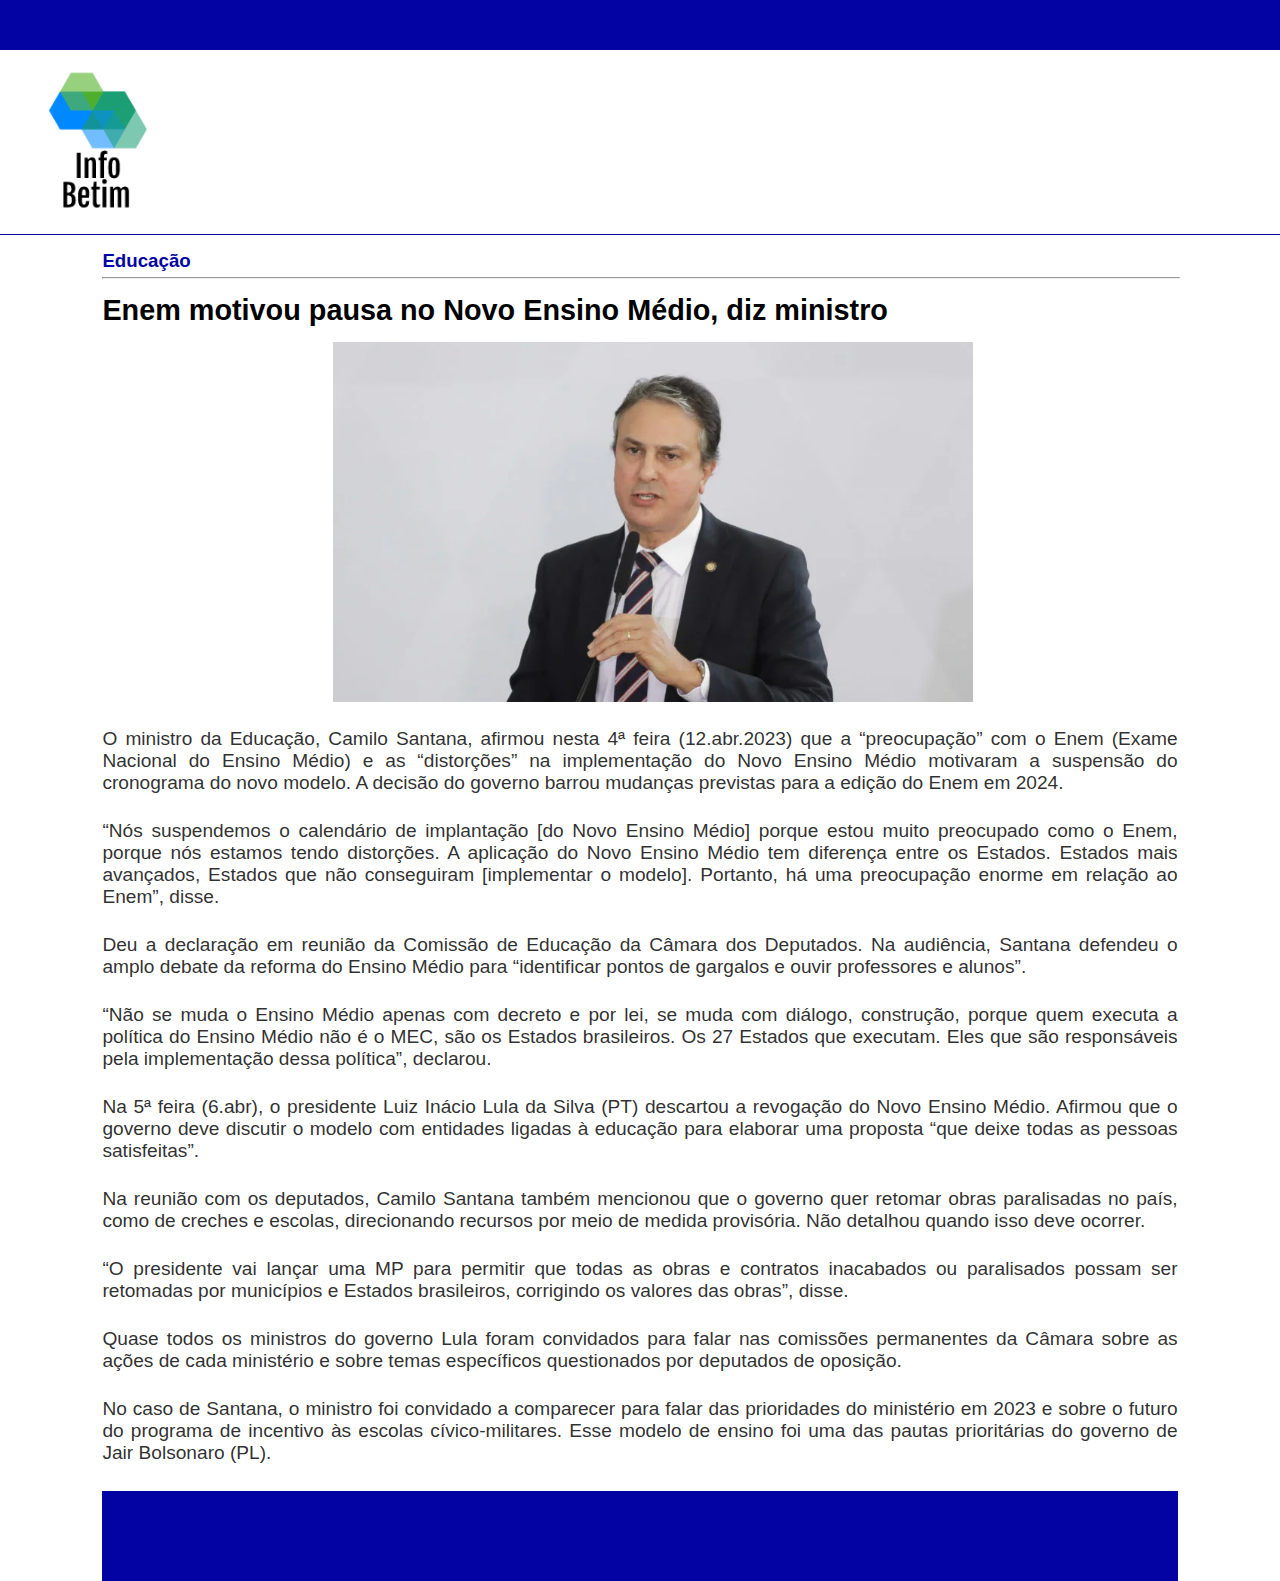
<file: pausa-ensino-medio.html>
<!DOCTYPE html>
<html lang="pt-br">

<head>
    <meta charset="UTF-8">
    <meta http-equiv="X-UA-Compatible" content="IE=edge">
    <meta name="viewport" content="width=device-width, initial-scale=1.0">
    <title>Enem motivou pausa no Novo Ensino Médio, diz ministro</title>
    <link rel="shortcut icon" href="imagens/favicon2.ico" type="image/x-icon">
    <link rel="stylesheet" href="style-horizontal.css" media="screen and (orientation:landscape)">
    <link rel="stylesheet" href="style-vertical.css" media="screen and (orientation:portrait)">
</head>
<body>

    <!--Header-->

    <div id="upbar">.</div>
    <header>      
        <a id="link-logo" href="index.html"><img id="imagem-logo" src="imagens/logo1.png"></a>    
        
        <div id="menu" class="lista">
            <input class="input-menu" id="titulo-1" type="checkbox">
            <div class="div-menu">
                <label for="titulo-1">
                    <h2 class="titulo">Acesso Rápido</h2>
                </label>
                <div class="a3">
                    <a class="conteudo" href="7vacinacao.html">&nbsp;&nbsp;&nbsp;Sáude&nbsp;&nbsp;&nbsp;</a>
                    <a class="conteudo" href="pausa-ensino-medio.html">&nbsp;Educação&nbsp;</a>
                    <a class="conteudo" href="castração.html">&nbsp;&nbsp;Animais&nbsp;&nbsp;</a>
                    <a class="conteudo" href="musica.html">&nbsp;&nbsp;&nbsp;Música&nbsp;&nbsp;&nbsp;</a>
                    <a class="conteudo" href="2transporte.html">Transporte</a>
                    <a class="conteudo" href="3politica.html">&nbsp;&nbsp;Política&nbsp;&nbsp;  </a>
                    <a class="conteudo" href="seter.html">&nbsp;Economia&nbsp;</a>
                    <a class="conteudo" href="4comidas.html">&nbsp;Culinária&nbsp;</a>
                </div>
            </div>
        </div>
    </header>

    <!--Fim do Header-->

    <!--Conteúdo-->

    <main>
        <h3 class="h3-tema">Educação</h3>
        <hr width="100%">

        <h1 class="subtitulo">Enem motivou pausa no Novo Ensino Médio, diz ministro</h1>

        <section id="sec-educação"></section>

        <p class="texto">O ministro da Educação, Camilo Santana, afirmou nesta 4ª feira (12.abr.2023) que a “preocupação” com o Enem (Exame Nacional do Ensino Médio) e as “distorções” na implementação do Novo Ensino Médio motivaram a suspensão do cronograma do novo modelo. A decisão do governo barrou mudanças previstas para a edição do Enem em 2024.</p>

        <p class="texto">“Nós suspendemos o calendário de implantação [do Novo Ensino Médio] porque estou muito preocupado como o Enem, porque nós estamos tendo distorções. A aplicação do Novo Ensino Médio tem diferença entre os Estados. Estados mais avançados, Estados que não conseguiram [implementar o modelo]. Portanto, há uma preocupação enorme em relação ao Enem”, disse.</p>

        <p class="texto">Deu a declaração em reunião da Comissão de Educação da Câmara dos Deputados. Na audiência, Santana defendeu o amplo debate da reforma do Ensino Médio para “identificar pontos de gargalos e ouvir professores e alunos”.</p>

        <p class="texto">“Não se muda o Ensino Médio apenas com decreto e por lei, se muda com diálogo, construção, porque quem executa a política do Ensino Médio não é o MEC, são os Estados brasileiros. Os 27 Estados que executam. Eles que são responsáveis pela implementação dessa política”, declarou.</p>

        <p class="texto">Na 5ª feira (6.abr), o presidente Luiz Inácio Lula da Silva (PT) descartou a revogação do Novo Ensino Médio. Afirmou que o governo deve discutir o modelo com entidades ligadas à educação para elaborar uma proposta “que deixe todas as pessoas satisfeitas”.</p>

        <p class="texto">Na reunião com os deputados, Camilo Santana também mencionou que o governo quer retomar obras paralisadas no país, como de creches e escolas, direcionando recursos por meio de medida provisória. Não detalhou quando isso deve ocorrer.</p>

        <p class="texto">“O presidente vai lançar uma MP para permitir que todas as obras e contratos inacabados ou paralisados possam ser retomadas por municípios e Estados brasileiros, corrigindo os valores das obras”, disse.</p>

        <p class="texto">Quase todos os ministros do governo Lula foram convidados para falar nas comissões permanentes da Câmara sobre as ações de cada ministério e sobre temas específicos questionados por deputados de oposição. </p>

        <p class="texto">No caso de Santana, o ministro foi convidado a comparecer para falar das prioridades do ministério em 2023 e sobre o futuro do programa de incentivo às escolas cívico-militares. Esse modelo de ensino foi uma das pautas prioritárias do governo de Jair Bolsonaro (PL).</p>
        
    <!--Fim do Conteúdo-->

    <footer></footer>
</body>
</html>
</file>
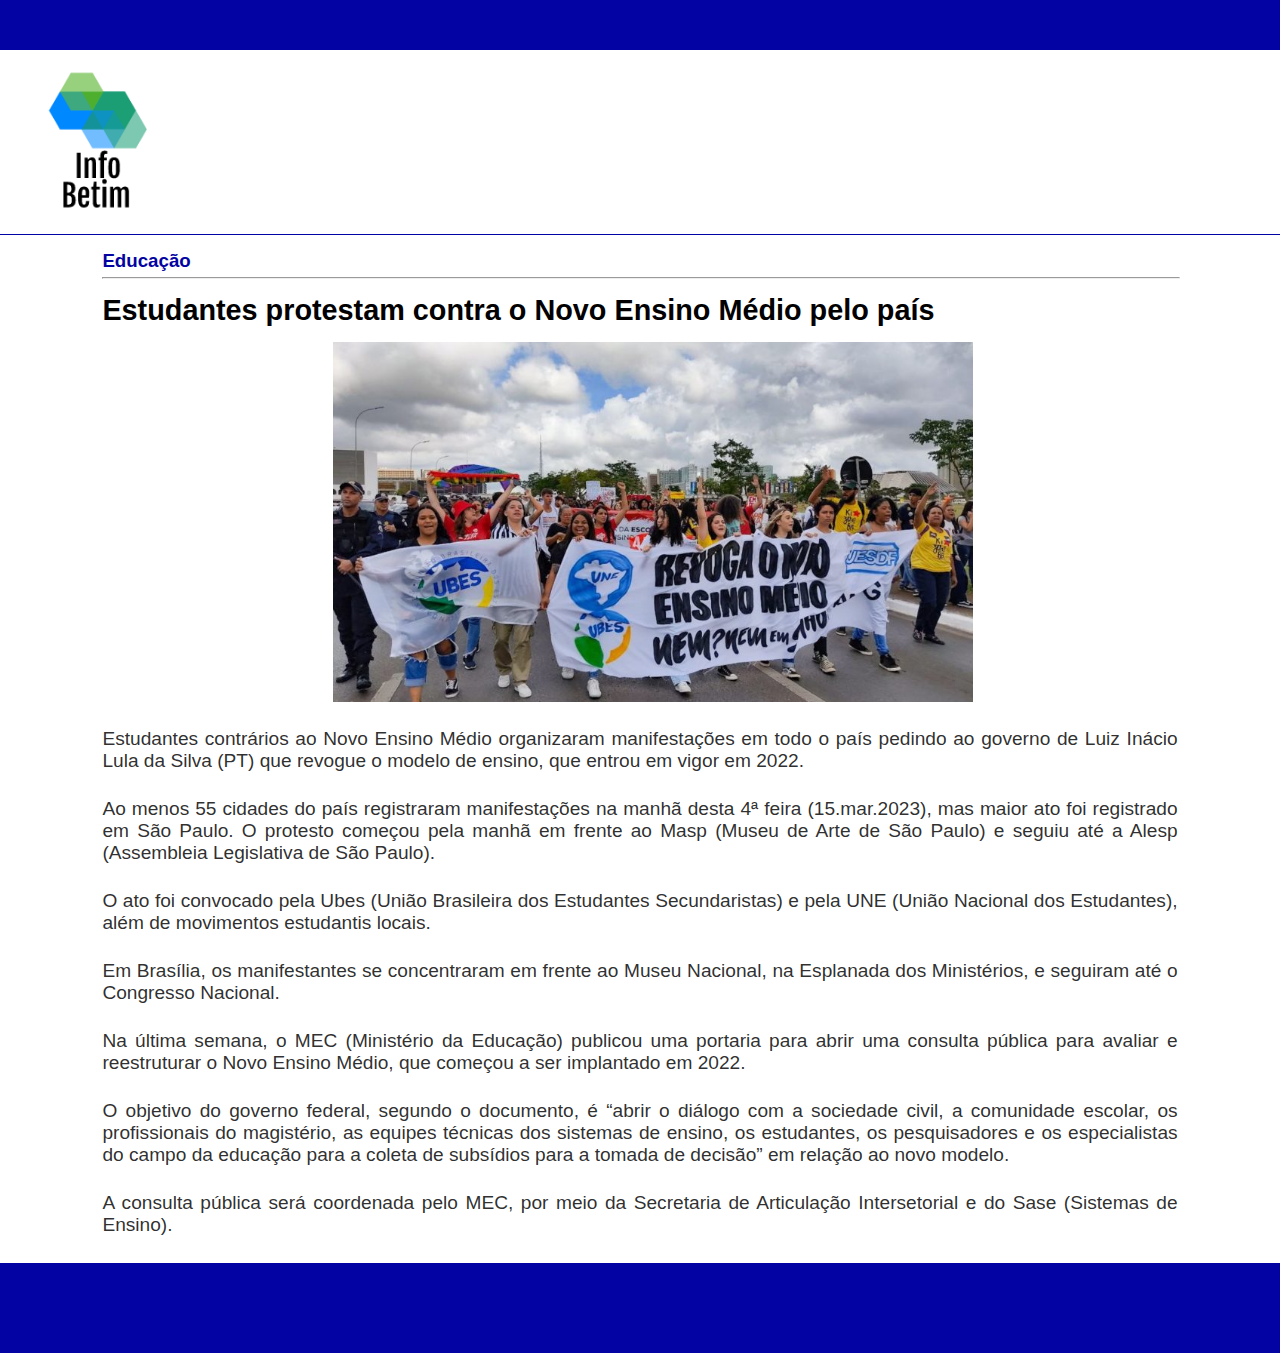
<file: protesto-em.html>
<!DOCTYPE html>
<html lang="pt-br">

<head>
    <meta charset="UTF-8">
    <meta http-equiv="X-UA-Compatible" content="IE=edge">
    <meta name="viewport" content="width=device-width, initial-scale=1.0">
    <title>Estudantes protestam contra o Novo Ensino Médio pelo país</title>
    <link rel="shortcut icon" href="imagens/favicon2.ico" type="image/x-icon">
    <link rel="stylesheet" href="style-horizontal.css" media="screen and (orientation:landscape)">
    <link rel="stylesheet" href="style-vertical.css" media="screen and (orientation:portrait)">
</head>

<body>
    <!--Header-->

    <div id="upbar">.</div>
    <header>      
        <a id="link-logo" href="index.html"><img id="imagem-logo" src="imagens/logo1.png"></a>    
        
        <div id="menu" class="lista">
            <input class="input-menu" id="titulo-1" type="checkbox">
            <div class="div-menu">
                <label for="titulo-1">
                    <h2 class="titulo">Acesso Rápido</h2>
                </label>
                <div class="a3">
                    <a class="conteudo" href="7vacinacao.html">&nbsp;&nbsp;&nbsp;Sáude&nbsp;&nbsp;&nbsp;</a>
                    <a class="conteudo" href="pausa-ensino-medio.html">&nbsp;Educação&nbsp;</a>
                    <a class="conteudo" href="castração.html">&nbsp;&nbsp;Animais&nbsp;&nbsp;</a>
                    <a class="conteudo" href="musica.html">&nbsp;&nbsp;&nbsp;Música&nbsp;&nbsp;&nbsp;</a>
                    <a class="conteudo" href="2transporte.html">Transporte</a>
                    <a class="conteudo" href="3politica.html">&nbsp;&nbsp;Política&nbsp;&nbsp;  </a>
                    <a class="conteudo" href="seter.html">&nbsp;Economia&nbsp;</a>
                    <a class="conteudo" href="4comidas.html">&nbsp;Culinária&nbsp;</a>
                </div>
            </div>
        </div>
    </header>

    <!--Fim do Header-->
    
    <!--Conteúdo-->

    <main>
        <h3 class="h3-tema">Educação</h3>
        <hr width="100%">

        <h1 class="subtitulo">Estudantes protestam contra o Novo Ensino Médio pelo país</h1>

        <section id="sec-educação2"></section>

        <p class="texto">Estudantes contrários ao Novo Ensino Médio organizaram manifestações em todo o país pedindo ao governo de Luiz Inácio Lula da Silva (PT) que revogue o modelo de ensino, que entrou em vigor em 2022.</p>

        <p class="texto">Ao menos 55 cidades do país registraram manifestações na manhã desta 4ª feira (15.mar.2023), mas maior ato foi registrado em São Paulo. O protesto começou pela manhã em frente ao Masp (Museu de Arte de São Paulo) e seguiu até a Alesp (Assembleia Legislativa de São Paulo).</p>

        <p class="texto">O ato foi convocado pela Ubes (União Brasileira dos Estudantes Secundaristas) e pela UNE (União Nacional dos Estudantes), além de movimentos estudantis locais.</p>

        <p class="texto">Em Brasília, os manifestantes se concentraram em frente ao Museu Nacional, na Esplanada dos Ministérios, e seguiram até o Congresso Nacional.</p>

        <p class="texto">Na última semana, o MEC (Ministério da Educação) publicou uma portaria para abrir uma consulta pública para avaliar e reestruturar o Novo Ensino Médio, que começou a ser implantado em 2022.</p>

        <p class="texto">O objetivo do governo federal, segundo o documento, é “abrir o diálogo com a sociedade civil, a comunidade escolar, os profissionais do magistério, as equipes técnicas dos sistemas de ensino, os estudantes, os pesquisadores e os especialistas do campo da educação para a coleta de subsídios para a tomada de decisão” em relação ao novo modelo.</p>

        <p class="texto">A consulta pública será coordenada pelo MEC, por meio da Secretaria de Articulação Intersetorial e do Sase (Sistemas de Ensino).</p>
    </main>
    <footer></footer>
</body>
</html>
</file>
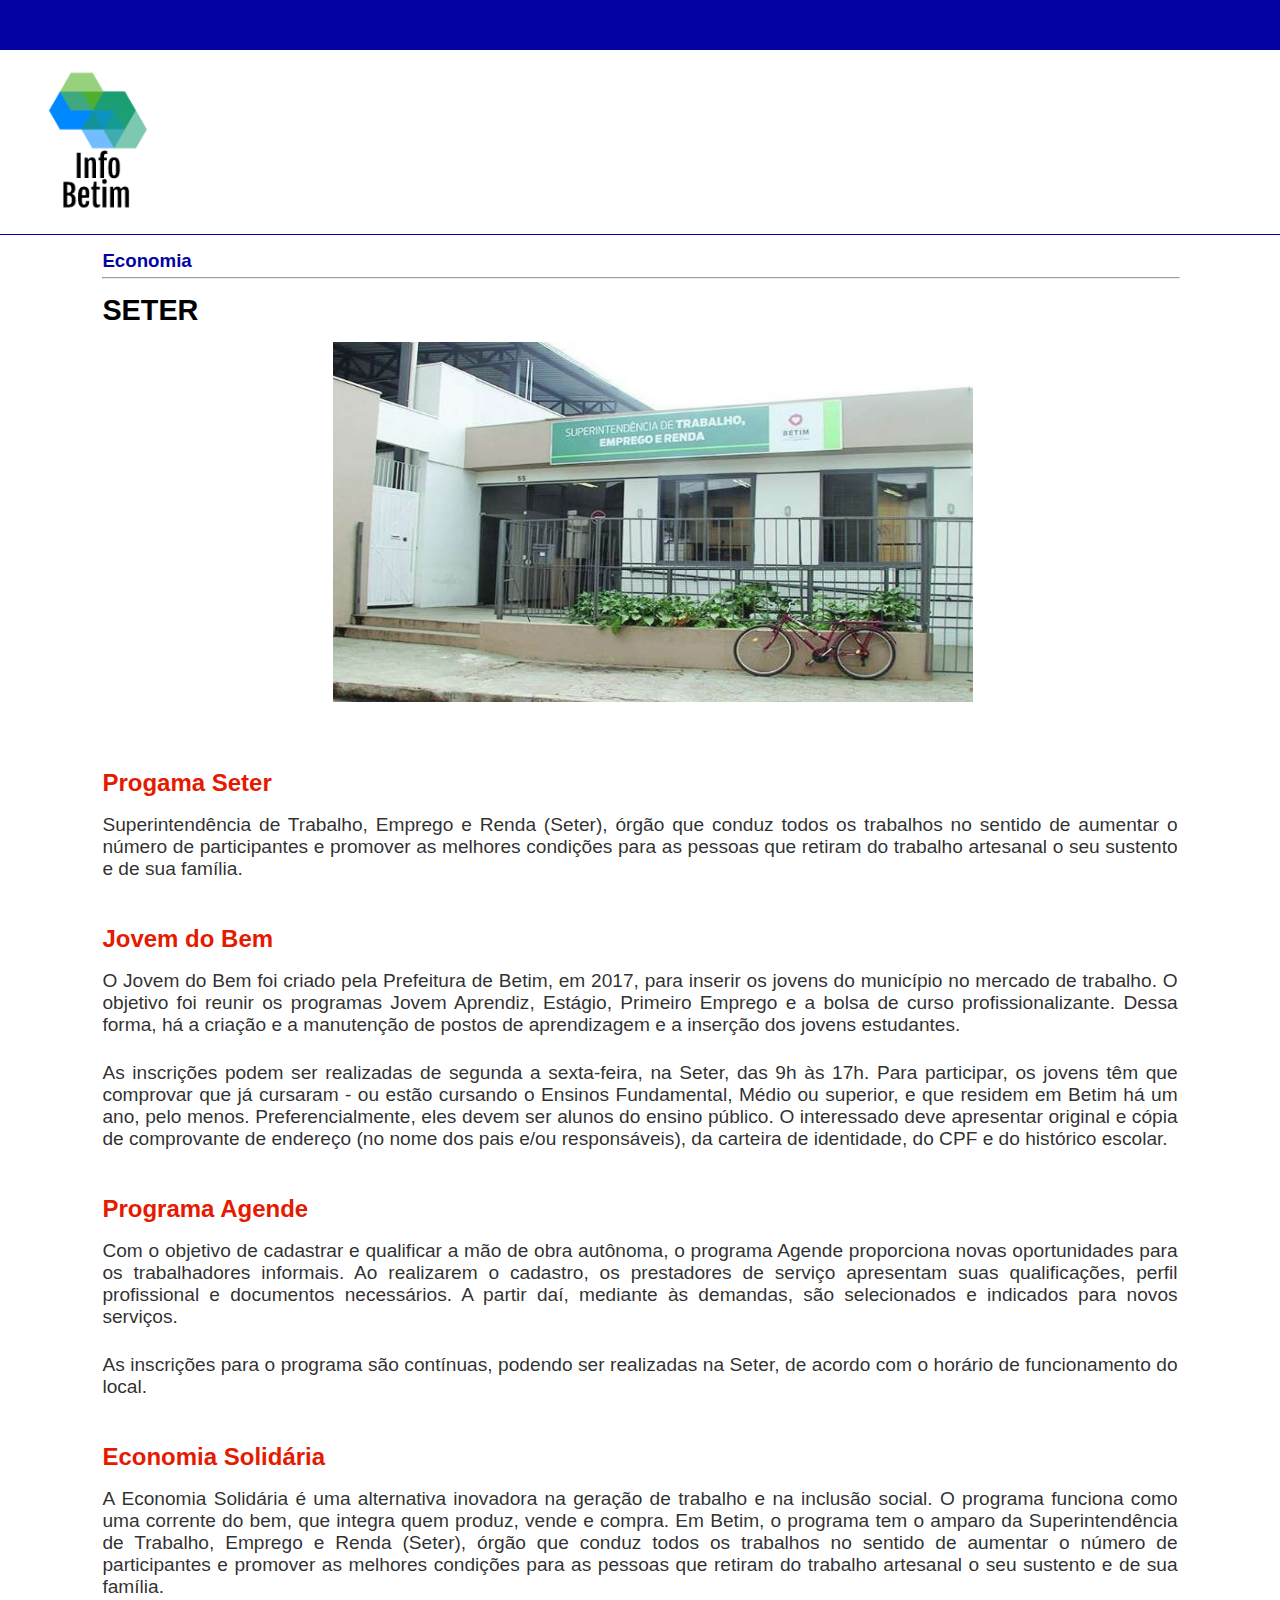
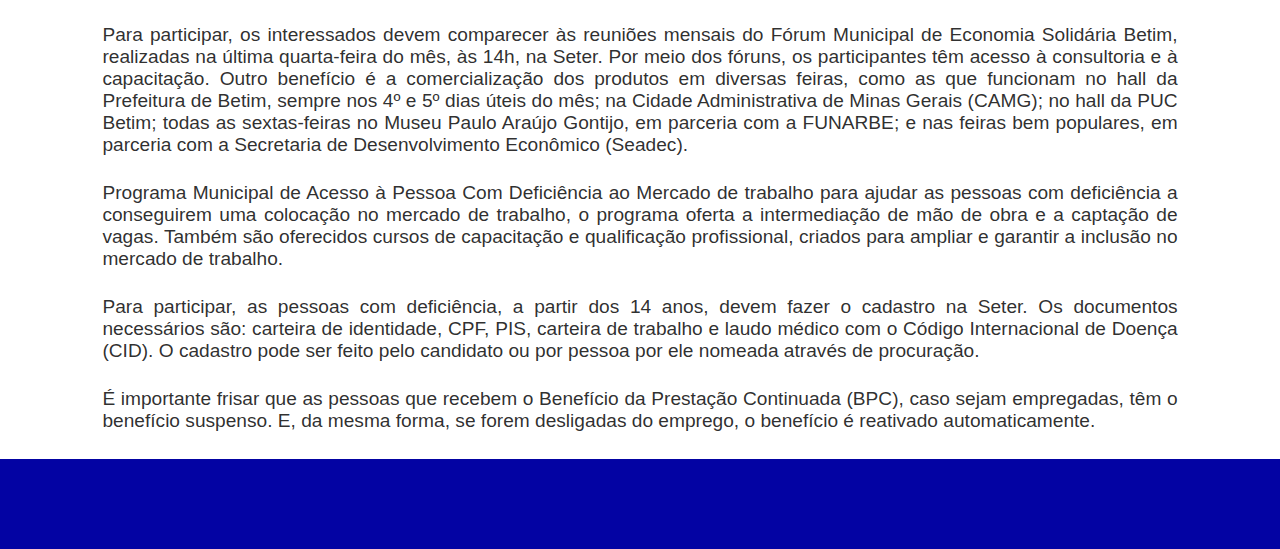
<file: seter.html>
<!DOCTYPE html>
<html lang="pt-br">

<head>
    <meta charset="UTF-8">
    <meta http-equiv="X-UA-Compatible" content="IE=edge">
    <meta name="viewport" content="width=device-width, initial-scale=1.0">
    <title>Seter</title>
    <link rel="shortcut icon" href="imagens/favicon2.ico" type="image/x-icon">
    <link rel="stylesheet" href="style-horizontal.css" media="screen and (orientation:landscape)">
    <link rel="stylesheet" href="style-vertical.css" media="screen and (orientation:portrait)">
</head>

<body>

    <!--Header-->

    <div id="upbar">.</div>
    <header>      
        <a id="link-logo" href="index.html"><img id="imagem-logo" src="imagens/logo1.png"></a>    
        
        <div id="menu" class="lista">
            <input class="input-menu" id="titulo-1" type="checkbox">
            <div class="div-menu">
                <label for="titulo-1">
                    <h2 class="titulo">Acesso Rápido</h2>
                </label>
                <div class="a3">
                    <a class="conteudo" href="7vacinacao.html">&nbsp;&nbsp;&nbsp;Sáude&nbsp;&nbsp;&nbsp;</a>
                    <a class="conteudo" href="pausa-ensino-medio.html">&nbsp;Educação&nbsp;</a>
                    <a class="conteudo" href="castração.html">&nbsp;&nbsp;Animais&nbsp;&nbsp;</a>
                    <a class="conteudo" href="musica.html">&nbsp;&nbsp;&nbsp;Música&nbsp;&nbsp;&nbsp;</a>
                    <a class="conteudo" href="2transporte.html">Transporte</a>
                    <a class="conteudo" href="3politica.html">&nbsp;&nbsp;Política&nbsp;&nbsp;  </a>
                    <a class="conteudo" href="seter.html">&nbsp;Economia&nbsp;</a>
                    <a class="conteudo" href="4comidas.html">&nbsp;Culinária&nbsp;</a>
                </div>
            </div>
        </div>
    </header>

    <!--Fim do Header-->

    <!--Conteúdo-->

    <main>
        <h3 class="h3-tema">Economia</h3>
        <hr width="100%">

        <h1 class="subtitulo">SETER</h1>
        
        <section id="sec-seter"></section>

        <p> <a href="https://www.betim.mg.gov.br/portal/secretarias/47/superintendencia-de-trabalho-emprego-e-renda/"
                target="_blank"
                rel="external">https://www.betim.mg.gov.br/portal/secretarias/47/superintendencia-de-trabalho-emprego-e-renda/</a>
        </p>

        <h2 class="topico">Progama Seter</h2>   

        <p class="texto">Superintendência de Trabalho, Emprego e Renda (Seter), órgão que conduz todos os trabalhos no sentido de aumentar o número de participantes e promover as melhores condições para as pessoas que retiram do trabalho artesanal o seu sustento e de sua família.
        </p>

        <h2 class="topico">Jovem do Bem</h2>

        <p class="texto">O Jovem do Bem foi criado pela Prefeitura de Betim, em 2017, para inserir os jovens do município no mercado de trabalho. O objetivo foi reunir os programas Jovem Aprendiz, Estágio, Primeiro Emprego e a bolsa de curso profissionalizante. Dessa forma, há a criação e a manutenção de postos de aprendizagem e a inserção dos jovens estudantes.</p>

        <p class="texto">As inscrições podem ser realizadas de segunda a sexta-feira, na Seter, das 9h às 17h. Para participar, os jovens têm que comprovar que já cursaram - ou estão cursando o Ensinos Fundamental, Médio ou superior, e que residem em Betim há um ano, pelo menos. Preferencialmente, eles devem ser alunos do ensino público. O interessado deve apresentar original e cópia de comprovante de endereço (no nome dos pais e/ou responsáveis), da carteira de identidade, do CPF e do histórico escolar.</p>

        <h2 class="topico">Programa Agende</h2>
        
        <p class="texto">Com o objetivo de cadastrar e qualificar a mão de obra autônoma, o programa Agende proporciona novas oportunidades para os trabalhadores informais. Ao realizarem o cadastro, os prestadores de serviço apresentam suas qualificações, perfil profissional e documentos necessários. A partir daí, mediante às demandas, são selecionados e indicados para novos serviços.</p>

        <p class="texto">As inscrições para o programa são contínuas, podendo ser realizadas na Seter, de acordo com o horário de funcionamento do local.</p>

        <h2 class="topico">Economia Solidária</h2>

        <p class="texto">A Economia Solidária é uma alternativa inovadora na geração de trabalho e na inclusão social. O programa funciona como uma corrente do bem, que integra quem produz, vende e compra. Em Betim, o programa tem o amparo da Superintendência de Trabalho, Emprego e Renda (Seter), órgão que conduz todos os trabalhos no sentido de aumentar o número de participantes e promover as melhores condições para as pessoas que retiram do trabalho artesanal o seu sustento e de sua família.</p>

        <p class="texto">Para participar, os interessados devem comparecer às reuniões mensais do Fórum Municipal de Economia Solidária Betim, realizadas na última quarta-feira do mês, às 14h, na Seter. Por meio dos fóruns, os participantes têm acesso à consultoria e à capacitação. Outro benefício é a comercialização dos produtos em diversas feiras, como as que funcionam no hall da Prefeitura de Betim, sempre nos 4º e 5º dias úteis do mês; na Cidade Administrativa de Minas Gerais (CAMG); no hall da PUC Betim; todas as sextas-feiras no Museu Paulo Araújo Gontijo, em parceria com a FUNARBE; e nas feiras bem populares, em parceria com a Secretaria de Desenvolvimento Econômico (Seadec).</p>

        <p class="texto">Programa Municipal de Acesso à Pessoa Com Deficiência ao Mercado de trabalho para ajudar as pessoas com deficiência a conseguirem uma colocação no mercado de trabalho, o programa oferta a intermediação de mão de obra e a captação de vagas. Também são oferecidos cursos de capacitação e qualificação profissional, criados para ampliar e garantir a inclusão no mercado de trabalho.</p>

        <p class="texto">Para participar, as pessoas com deficiência, a partir dos 14 anos, devem fazer o cadastro na Seter. Os documentos necessários são: carteira de identidade, CPF, PIS, carteira de trabalho e laudo médico com o Código Internacional de Doença (CID). O cadastro pode ser feito pelo candidato ou por pessoa por ele nomeada através de procuração.</p>

        <p class="texto">É importante frisar que as pessoas que recebem o Benefício da Prestação Continuada (BPC), caso sejam empregadas, têm o benefício suspenso. E, da mesma forma, se forem desligadas do emprego, o benefício é reativado automaticamente.</p>
    </main>

    <footer></footer>

</body>

</html>
</file>
<file: style-horizontal.css>
@charset "UTF-8";
*{
    margin: 0px;
    padding: 0px;
}

body{
    font-family: 'Segoe UI', Tahoma, Geneva, Verdana, sans-serif
}

/*Cabeçário*/

header{
    background-color: white;
    border-bottom: 1px solid rgb(3, 3, 163);
}

#upbar{
    background-color: rgb(3, 3, 163);
    padding: 16px;
    color: rgb(3, 3, 163);
}

#imagem-logo{
    width: 14vw;
    margin-left: 11px;
}

#link-logo{
    margin: 0;
}

/*Fim do Cabeçário*/

#main-pag-principal{
    margin-left: 30px;
    margin-right: 30px;

}

main{
    text-align: justify;
    margin-left: 8vw;
    margin-right: 8vw;
    color: #333;
}

.input-menu{
    display: none;
}

.menu{
    display: none;
}

.lista{
    display: none;
}

/*Acesso Rápido*/

#secd{
    margin-top: 10px;
    margin-left: 64vw;  
    display: inline-block;
    width: 29vw;
    height: 72vh;
    position:relative;
    top: 2.5vh;
}

#accdiv{
    column-count: 2;
}

.acesso-rapido{
  background-color: rgba(78, 207, 27, 0.795);
  width: 14vw;
  height: 11vh;   
}

.palavra{
    position: relative;
    top: 38px;
    font-size: 1.1em;
}

.acesso-2{
    background-color: rgb(3, 3, 163);
    position: relative;
    width: 14vw;
    height: 11vh;
}

.a1{
    display: inline-block;
    color: white;
    margin: 0;
    margin-bottom: 15px;
    margin-top: 8.5px;
}

.a2{
    display: inline-block;    
    color: white;   
    margin: 0;
    margin-bottom: 15px;
    margin-top: 8.5px;
}
#access{
    padding: 10px;
    text-align: center;
    background-color: green;
    margin-bottom: 4px;
    color: #fff;
}

.acesso-rapido:hover{
    background-color: #30e0e6;
}

.acesso-2:hover{
    background-color: #30e0e6;
}

/*Fim do Acesso Rápido*/

/*Notícias Principais*/

#secp{
    background-image: url(imagens/segurança-escolas.jpg);
    box-shadow: inset 0px -20px 20px 3px #222222;
    background-size: 100% 100%;
    background-repeat: no-repeat;
    border: 1px solid black;
    margin-left: 10px;  
    width: 60.3vw;
    height: 50vh;
    text-align:justify;
    position:relative;
    top: -69.5vh;
}

#secp>a{
    position: relative;
    top: 38vh;
}

#secbe{
    background-image: url(Imagem-das-paginas/saude.JPG);  
    box-shadow: inset 0px -20px 20px 3px #222222;
    background-size: 100% 100%;
    background-repeat: no-repeat;
    border: 1px solid black;
    width: 29.4vw;
    height: 20vh;
    margin-left: 10px;
    position:relative;
    top: -67.6vh;
}

#secbe>a{
    position: relative;
    top: 8vh;
}

#secbd{
    background-image: url(imagens/hemominas.jpg);
    box-shadow: inset 0px -20px 20px 3px #222222;
    background-size: 100% 100%;
    background-repeat: no-repeat;
    border: 1px solid black;
    width: 29.4vw;
    height: 20vh;
    margin-left: 31.7vw;
    position:relative;
    top: -87.78vh;
}

#secbd>a{
    position: relative;
    top: 8vh;
}

#secb{
    background-image: url(Imagem-das-paginas/economia.JPG);
    box-shadow: inset 0px -20px 20px 3px #222222;
    background-size: 100% 100%;
    background-repeat: no-repeat;
    border: 1px solid black;
    margin-left: 10px;
    margin-right: 10px;
    width: 92vw;
    height: 30vh;
    position: relative;
    top: -86vh;
}

#secb>a{
    position: relative;
    top: 18vh;
}

#line{
    border-bottom: 1px solid #b4b2b2;
    margin-left: 10px;
    margin-right: 10px;
    position: relative;
    top: -83vh;
    width: 92vw;
}

#img-betim{
    background-image: url(imagens/img-betim.jpg);
    background-size: 100% 100%;
    background-repeat: no-repeat;
    border: 1px solid black;
    margin-left: 10px;
    margin-right: 10px;
    width: 92vw;
    height: 50vh;
    position: relative;
    top: -78vh; 
}

a{
    font-size: larger;
    margin: 5vh; 
    color: white;
    text-align: center;
    text-decoration: none;
}

a .text-noticia{
    background-color: #33333327;
    background-size: 100% 100%;
    border-radius: 6px;
    padding: 1px;
}
  
.text-noticia:hover{
    background-color: #272727b4;
}

footer{
    background-color: rgb(3, 3, 163);
    padding: 5vh;
    margin-top: 3vh;
}

.texto-index{ 
    margin-top: 4vh;
    margin-left: 3vw;
    margin-right: 3vw;
    text-align: justify;
    font-size: 2.15ch;
    font-weight: 500;
    color: #242424ef;
    position: relative;
    top: -80vh;
}

/*Fim das Notícias Principais*/

/*Páginas Internas*/

.texto{
    margin-top: 26px;
    text-align: justify;
    font-size: 2.15ch;
    color: #242424ef;
}

.h3-tema{
    margin-top: 15px;
    margin-bottom: 5px;
    color: rgb(3, 3, 163);
}

.subtitulo{
    margin-top: 15px;
    margin-bottom: 15px;
    color: black;
    font-size: 1.8em;
}
    /*Style da página Economia*/

#sec-usina{
    background-image: url(Imagem-das-paginas/economia.JPG);
    background-size: 100% 100%;
    background-repeat: no-repeat;
    width: 50vw;
    height: 40vh;
    margin-left: 18vw;
    margin-bottom: 0;
}

    /*Fim Style da página Economia*/
.link-img{
    margin:0;
    font-size: xx-small;
    color: #333;
    margin-left: 18vw;
}

    /*Style da página Transporte*/

#sec-transporte{
    background-image: url(Imagem-das-paginas/transporte.JPG);
    background-size: 100% 100%;
    background-repeat: no-repeat;
    width: 50vw;
    height: 40vh;
    margin-left: 18vw;
    margin-bottom: 38px;
}

    /*Fim Style da página Transporte*/

    /*Style da página Política*/

#sec-politica{
    background-image: url(Imagem-das-paginas/imagemzema.JPG);
    background-size: 100% 100%;
    background-repeat: no-repeat;
    width: 50vw;
    height: 40vh;
    margin-left: 18vw;
    margin-bottom: 38px;
}

    /*Fim Style da página Política*/

    /*Style da página Comidas*/

#sec-queijo{
    background-image: url(Comidas/paoDeQueijo.jpeg);
    background-size: 100% 100%;
    background-repeat: no-repeat;
    width: 40vw;
    height: 39vh;
    margin-left: 20vw;
    margin-top: 2vh;
}

#sec-tropeiro{
    background-image: url(Comidas/feijaoTropeiro.jfif);
    background-size: 100% 100%;
    background-repeat: no-repeat;
    width: 40vw;
    height: 39vh;
    margin-left: 20vw;
    margin-top: 2vh;
}

#sec-quiabo{
    background-image: url(Comidas/Frango-com-quiabo-procurarId.jpg);
    background-size: 100% 100%;
    background-repeat: no-repeat;
    width: 40vw;
    height: 39vh;
    margin-left: 20vw;
    margin-top: 2vh;
}

#sec-doce{
    background-image: url(Comidas/receita-doce-de-leite-mineiro-procurarId.jpg);
    background-size: 100% 100%;
    background-repeat: no-repeat;
    width: 40vw;
    height: 39vh;
    margin-left: 20vw;
    margin-top: 2vh;
}

#sec-vaca{
    background-image: url(Comidas/receita-de-vaca-atolada.jpeg);
    background-size: 100% 100%;
    background-repeat: no-repeat;
    width: 40vw;
    height: 39vh;
    margin-left: 20vw;
    margin-top: 2vh;
}

#sec-goiabada{
    background-image: url(Comidas/receitas-de-goiabada-cascao.jpg);
    background-size: 100% 100%;
    background-repeat: no-repeat;
    width: 40vw;
    height: 39vh;
    margin-left: 20vw;
    margin-top: 2vh;
}

#sec-canjiquinha{
    background-image: url(Comidas/Canjiquinha-com-Linguica.jpg);
    background-size: 100% 100%;
    background-repeat: no-repeat;
    width: 40vw;
    height: 39vh;
    margin-left: 20vw;
    margin-top: 2vh;
}

#sec-tutu{
    background-image: url(Comidas/receita-de-tutu-de-feijao-2.jpg);
    background-size: 100% 100%;
    background-repeat: no-repeat;
    width: 40vw;
    height: 39vh;
    margin-left: 20vw;
    margin-top: 2vh;
}

.topico-comida{
    margin-top: 5vh;
    color: #E51A00;
    font-size: 1.5em;
}

.link-receita{
    color: black;
    font-weight: bolder;
    margin-left: 0px;
    font-size: 1em;
    text-decoration: underline;
}

    /*Fim Style da página Comidas*/

    /*Style da página Saúde*/

#sec-saude{
    background-image: url(Imagem-das-paginas/saude.JPG);
    background-size: 100% 100%;
    background-repeat: no-repeat;
    width: 50vw;
    height: 40vh;
    margin-left: 18vw;
    margin-bottom: 0;
}

    /*Style da página Saúde*/

    /*Style da página Pausa Novo Ensino Médio*/

#sec-educação{
    background-image: url(imagens/ministro.webp);
    background-size: 100% 100%;
    background-repeat: no-repeat;
    width: 50vw;
    height: 40vh;
    margin-left: 18vw;
    margin-bottom: 0;
}

    /*Fim Style da página Pausa Novo Ensino Médio*/

    /*Style da página Protesto Ensino Médio*/

#sec-educação2{
        background-image: url(imagens/protesto-estudantes.jpeg);
        background-size: 100% 100%;
        background-repeat: no-repeat;
        width: 50vw;
        height: 40vh;
        margin-left: 18vw;
        margin-bottom: 0;
}

    /*Fim Style da página Protesto Ensino Médio*/

    /*Style da página Doação de Sangue*/

#sec-sangue{
        background-image: url(imagens/hemominas.jpg);
        background-size: 100% 100%;
        background-repeat: no-repeat;
        width: 50vw;
        height: 40vh;
        margin-left: 18vw;
        margin-bottom: 0;
}

main li{ 
    text-align: justify;
    font-size: 2.15ch;
    color: #242424ef;
}

#hemominas{
    color: #E51A00  ;
    font-size: large;
    margin-left: 0px;
    margin-right: 0;
}

#endereço{
    font-size: 1.3em;
    margin-top: 5vh;
    color: black;
}
    /*Fim Style da página Doação de Sangue*/

    /*Style da página Vacinaçaõ*/

#sec-vacinação{
    background-image: url(imagens/vacinometro.JPG);
    background-size: 100% 100%;
    background-repeat: no-repeat;
    width: 50vw;
    height: 40vh;
    margin-left: 18vw;
    margin-bottom: 0;
}

.semana{
    margin-top: 32px;
    text-align: justify;
    font-size: 2.15ch;
    color: #242424ef;
    font-weight: 500;
    text-decoration: underline;
    
}

#h2{
    color: #E51A00;;
    margin-top: 5vh;
}

    /*Fim Style da página Vacinaçaõ*/

    /*Style da página Ameaças nas escolas*/

#sec-segurança{
    background-image: url(imagens/segurança-escolas.jpg);
    background-size: 100% 100%;
    background-repeat: no-repeat;
    width: 50vw;
    height: 40vh;
    margin-left: 18vw;
    margin-bottom: 0;
}

    /*Fim Style da página Ameaças nas escolas*/

    /*Style da página Seter*/

#sec-seter{
    background-image: url(imagens/Seter.jpg);
    background-size: 100% 100%;
    background-repeat: no-repeat;
    width: 50vw;
    height: 40vh;
    margin-left: 18vw;
    margin-bottom: 0;
}

.topico{
    color: #E51A00;;
    margin-top: 5vh;
    margin-bottom: -1vh;
}

    /*Fim Style da página Seter*/

    /*Style da página Castração*/

#sec-animais{
    background-image: url(imagens/castracao.jpg);
    background-size: 100% 100%;
    background-repeat: no-repeat;
    width: 50vw;
    height: 40vh;
    margin-left: 18vw;
    margin-bottom: 0;
}

    /*Fim Style da página Castração*/

    /*Style da página Música*/

#sec-musica1{
    background-image: url(imagens/violao.jpg);
    background-size: 100% 100%;
    background-repeat: no-repeat;
    width: 50vw;
    height: 40vh;
    margin-left: 18vw;
    margin-bottom: 0;
}

#radio{
    color: rgb(3, 3, 163);
    text-align: left;
    font-weight: bolder;
    text-decoration: underline;
}

    /*Style da página Música*/


/*Fim das Páginas Internas*/

/*Style Footer*/

#text-footer{
    color: #f0f0f0;
}

input{
    background-color: #f0f0f0;
}

/*Fim do Style Footer*/
</file>
<file: style-vertical.css>
@charset "UTF-8";
*{
    margin: 0px;
    padding: 0px;
}

body{
    font-family: 'Segoe UI', Tahoma, Geneva, Verdana, sans-serif
}

header{
    background-color: white;
    border-bottom: 1px solid rgb(3, 3, 163);
}

main{
    margin-left: 1vh;
    margin-right: 1vh;
    margin-top: 1vh;
}

#upbar{
    background-color: rgb(3, 3, 163);
    padding: 8px;
    color: rgb(3, 3, 163);
}

#imagem-logo{
    width: 26vw;    
    height: 13vh;

}

.lista{
    background: white;
    border-radius: 4px;
    margin-bottom: 20px;
    box-shadow: 0 2px 6px rgba(50,50,90,.1);
}

.titulo{
    cursor: pointer;
    padding: 10px;
    font-size: 1.4em;
    font-family: monospace;
    color: rgb(3, 3, 163);
}

.titulo::after{
    margin-top: -3px;
    content: "III";
    transform: rotate(90deg);
    float: right;
    transition: transform .3s ease;
    font-family: Arial, Helvetica, sans-serif;
}

.conteudo{
    padding: 6px;
    color: white;
    font-family: helvetica;
    font-size: .875em;
    line-height: 1.4em;
    display: none;
    background-color: rgb(3, 3, 163);
    margin: 5px;
    border-radius: 4px;
    text-decoration: none;
}

.a3{
    display: flex;
    flex-direction: row;
    justify-content: space-evenly;
    flex-wrap: wrap;
}

.input-menu {
    display: none;
}

.input-menu:checked + .div-menu .conteudo{
    display: inline-block;
}

.input-menu:checked + .div-menu .titulo::after{
    transform: rotate(360deg) scale(1.08);
    content: "X";
}

#secd{
    display: none;
}

#secp{
    background-image: url(imagens/segurança-escolas.jpg);
    box-shadow: inset 0px -20px 20px 3px #222222;
    background-size: 100% 100%;
    background-repeat: no-repeat;
    border: 1px solid black;
    width: 99%;
    height: 40vh;
    text-align:justify;
    margin-bottom: 1vh; 
}

#secp>a{
    position: relative;
    top: 22vh;
}

#section-wrap{
    display: flex;
    flex-direction: row;  
    margin-bottom: 1vh;
}

#secbe{
    background-image: url(Imagem-das-paginas/saude.JPG);  
    box-shadow: inset 0px -20px 20px 3px #222222;
    background-size: 100% 100%;
    background-repeat: no-repeat;
    border: 1px solid black;
    width: 48vw;
    height: 20vh;
    margin-right: 1.1vh;
}

#secbe>a{
    position: relative;
    top: 9vh;
}
#secbd{
    background-image: url(imagens/hemominas.jpg);
    box-shadow: inset 0px -20px 20px 3px #222222;
    background-size: 100% 100%;
    background-repeat: no-repeat;
    border: 1px solid black;
    width: 48vw;
    height: 20vh;
}

#secbd>a{
    position: relative;
    top: 9vh;
}

#secb{
    background-image: url(Imagem-das-paginas/economia.JPG);
    box-shadow: inset 0px -20px 20px 3px #222222;
    background-size: 100% 100%;
    background-repeat: no-repeat;
    border: 1px solid black;
    width: 99%;
    height: 20vh;
}

#secb>a{
    position: relative;
    top: 6vh;
}

#line{
    border-bottom: 1px solid #b4b2b2;
    margin-left: 2vw;
    margin-right: 6vw;
    margin-top: 2vh;
    width: 91vw;
    color: black;
}

#img-betim{
    background-image: url(imagens/img-betim.jpg);
    background-size: 100% 100%;
    background-repeat: no-repeat;
    border: 1px solid black;
    width: 99%;
    height: 30vh;
    margin-bottom: 1vh;
    margin-top: 2vh;
}


a{
    margin: 5vh; 
    color: white;
    text-align: center;
    text-decoration: none;
}

a .text-noticia{
    background-color: #33333327;
    background-size: 100% 100%;
    border-radius: 6px;
    padding: 1px;
    font-size: 1.5em;
}
  
.text-noticia:hover{
    background-color: #272727b4;
}

.texto-index{
    margin: 1vh;
    font-size: 0.95em;
    
}

footer{
    margin-top: 2vh ;
    background-color: rgb(3, 3, 163);
    padding: 2vh;
}


/*Páginas Internas*/

.texto{
    margin-top: 26px;
    margin-left: 2vw;
    margin-right: 2vw;
    text-align: justify;
    font-size: 2.15ch;
    color: #242424ef;
}

.h3-tema{
    margin-top: 15px;
    margin-bottom: 5px;
    color: rgb(3, 3, 163);
}

.subtitulo{
    margin-top: 15px;
    margin-bottom: 15px;
    color: black;
    font-size: 1.8em;
}
    /*Style da página Economia*/

#sec-usina{
    background-image: url(Imagem-das-paginas/economia.JPG);
    background-size: 100% 100%;
    background-repeat: no-repeat;
    width: 65vw;
    height: 28vh;
    margin-bottom: 0;
    margin-left: 15vw;
}

    /*Fim Style da página Economia*/
.link-img{
    margin:0;
    font-size: xx-small;
    color: #333;
    margin-left: 18vw;
}

    /*Style da página Transporte*/

#sec-transporte{
    background-image: url(Imagem-das-paginas/transporte.JPG);
    background-size: 100% 100%;
    background-repeat: no-repeat;
    width: 65vw;
    height: 28vh;
    margin-bottom: 0;
    margin-left: 15vw;
}

    /*Fim Style da página Transporte*/

    /*Style da página Política*/

#sec-politica{
    background-image: url(Imagem-das-paginas/imagemzema.JPG);
    background-size: 100% 100%;
    background-repeat: no-repeat;
    width: 65vw;
    height: 28vh;
    margin-bottom: 0;
    margin-left: 15vw;
}

    /*Fim Style da página Política*/

    /*Style da página Comidas*/

#sec-queijo{
    background-image: url(Comidas/paoDeQueijo.jpeg);
    background-size: 100% 100%;
    background-repeat: no-repeat;
    width: 65vw;
    height: 28vh;
    margin-bottom: 0;
    margin-left: 15vw;
}

#sec-tropeiro{
    background-image: url(Comidas/feijaoTropeiro.jfif);
    background-size: 100% 100%;
    background-repeat: no-repeat;
    width: 65vw;
    height: 28vh;
    margin-bottom: 0;
    margin-left: 15vw;
}

#sec-quiabo{
    background-image: url(Comidas/Frango-com-quiabo-procurarId.jpg);
    background-size: 100% 100%;
    background-repeat: no-repeat;
    width: 65vw;
    height: 28vh;
    margin-bottom: 0;
    margin-left: 15vw;
}

#sec-doce{
    background-image: url(Comidas/receita-doce-de-leite-mineiro-procurarId.jpg);
    background-size: 100% 100%;
    background-repeat: no-repeat;
    width: 65vw;
    height: 28vh;
    margin-bottom: 0;
    margin-left: 15vw;
}

#sec-vaca{
    background-image: url(Comidas/receita-de-vaca-atolada.jpeg);
    background-size: 100% 100%;
    background-repeat: no-repeat;
    width: 65vw;
    height: 28vh;
    margin-bottom: 0;
    margin-left: 15vw;
}

#sec-goiabada{
    background-image: url(Comidas/receitas-de-goiabada-cascao.jpg);
    background-size: 100% 100%;
    background-repeat: no-repeat;
    width: 65vw;
    height: 28vh;
    margin-bottom: 0;
    margin-left: 15vw;
}

#sec-canjiquinha{
    background-image: url(Comidas/Canjiquinha-com-Linguica.jpg);
    background-size: 100% 100%;
    background-repeat: no-repeat;
    width: 65vw;
    height: 28vh;
    margin-bottom: 0;
    margin-left: 15vw;
}

#sec-tutu{
    background-image: url(Comidas/receita-de-tutu-de-feijao-2.jpg);
    background-size: 100% 100%;
    background-repeat: no-repeat;
    width: 65vw;
    height: 28vh;
    margin-bottom: 0;
    margin-left: 15vw;
}

.topico-comida{
    margin-top: 5vh;
    margin-bottom: 2vh;
    color: #E51A00;
    font-size: 1.4em;
}

.link-receita{
    color: black;
    font-weight: bolder;
    margin-left: 0px;
}

    /*Fim Style da página Comidas*/

    /*Style da página Saúde*/

#sec-saude{
    background-image: url(Imagem-das-paginas/saude.JPG);
    background-size: 100% 100%;
    background-repeat: no-repeat;
    width: 65vw;
    height: 28vh;
    margin-bottom: 0;
    margin-left: 15vw;
}

    /*Style da página Saúde*/

    /*Style da página Pausa Novo Ensino Médio*/

#sec-educação{
    background-image: url(imagens/ministro.webp);
    background-size: 100% 100%;
    background-repeat: no-repeat;
    width: 65vw;
    height: 28vh;
    margin-bottom: 0;
    margin-left: 15vw;
}

    /*Fim Style da página Pausa Novo Ensino Médio*/

    /*Style da página Protesto Ensino Médio*/

#sec-educação2{
    background-image: url(imagens/protesto-estudantes.jpeg);
    background-size: 100% 100%;
    background-repeat: no-repeat;
    width: 65vw;
    height: 28vh;
    margin-bottom: 0;
    margin-left: 15vw;
}

    /*Fim Style da página Protesto Ensino Médio*/

    /*Style da página Doação de Sangue*/

#sec-sangue{
        background-image: url(imagens/hemominas.jpg);
        background-size: 100% 100%;
        background-repeat: no-repeat;
        width: 65vw;
        height: 28vh;
        margin-bottom: 0;
        margin-left: 15vw;
}

main li{ 
    text-align: justify;
    font-size: 2.15ch;
    color: #242424ef;
}

#hemominas{
    color: #E51A00  ;
    font-size: large;
    margin-left: 0px;
    margin-right: 0;
}

#endereço{
    font-size: 1.3em;
    margin-top: 5vh;
    color: black;
}
    /*Fim Style da página Doação de Sangue*/

    /*Style da página Vacinaçaõ*/

#sec-vacinação{
    background-image: url(imagens/vacinometro.JPG);
    background-size: 100% 100%;
    background-repeat: no-repeat;
    width: 65vw;
    height: 28vh;
    margin-bottom: 0;
    margin-left: 15vw;
}

.semana{
    margin-top: 32px;
    text-align: justify;
    font-size: 2.15ch;
    color: #242424ef;
    font-weight: 500;
    text-decoration: underline;
    
}

#h2{
    color: #E51A00;;
    margin-top: 5vh;
}

    /*Fim Style da página Vacinaçaõ*/

    /*Style da página Ameaças nas escolas*/

#sec-segurança{
    background-image: url(imagens/segurança-escolas.jpg);
    background-size: 100% 100%;
    background-repeat: no-repeat;
    width: 65vw;
    height: 28vh;
    margin-bottom: 0;
    margin-left: 15vw;
}

    /*Fim Style da página Ameaças nas escolas*/

    /*Style da página Seter*/

#sec-seter{
    background-image: url(imagens/Seter.jpg);
    background-size: 100% 100%;
    background-repeat: no-repeat;
    width: 65vw;
    height: 28vh;
    margin-bottom: 0;
    margin-left: 15vw;
}

.topico{
    color: #E51A00;;
    margin-top: 5vh;
    margin-bottom: -1vh;
}

    /*Fim Style da página Seter*/

    /*Style da página Castração*/

#sec-animais{
    background-image: url(imagens/castracao.jpg);
    background-size: 100% 100%;
    background-repeat: no-repeat;
    width: 65vw;
    height: 28vh;
    margin-bottom: 0;
    margin-left: 15vw;
}

    /*Fim Style da página Castração*/

        /*Style da página Música*/

#sec-musica1{
    background-image: url(imagens/violao.jpg);
    background-size: 100% 100%;
    background-repeat: no-repeat;
    width: 65vw;
    height: 28vh;
    margin-bottom: 0;
    margin-left: 15vw;
}

#radio{
    color: rgb(3, 3, 163);
    text-align: left;
    font-weight: bolder;
    text-decoration: underline;
}

    /*Style da página Música*/


/*Fim das Páginas Internas*/

/*Style Footer*/

#text-footer{
    color: #f0f0f0;
}

input{
    background-color: #f0f0f0;
}

/*Fim do Style Footer*/
</file>
